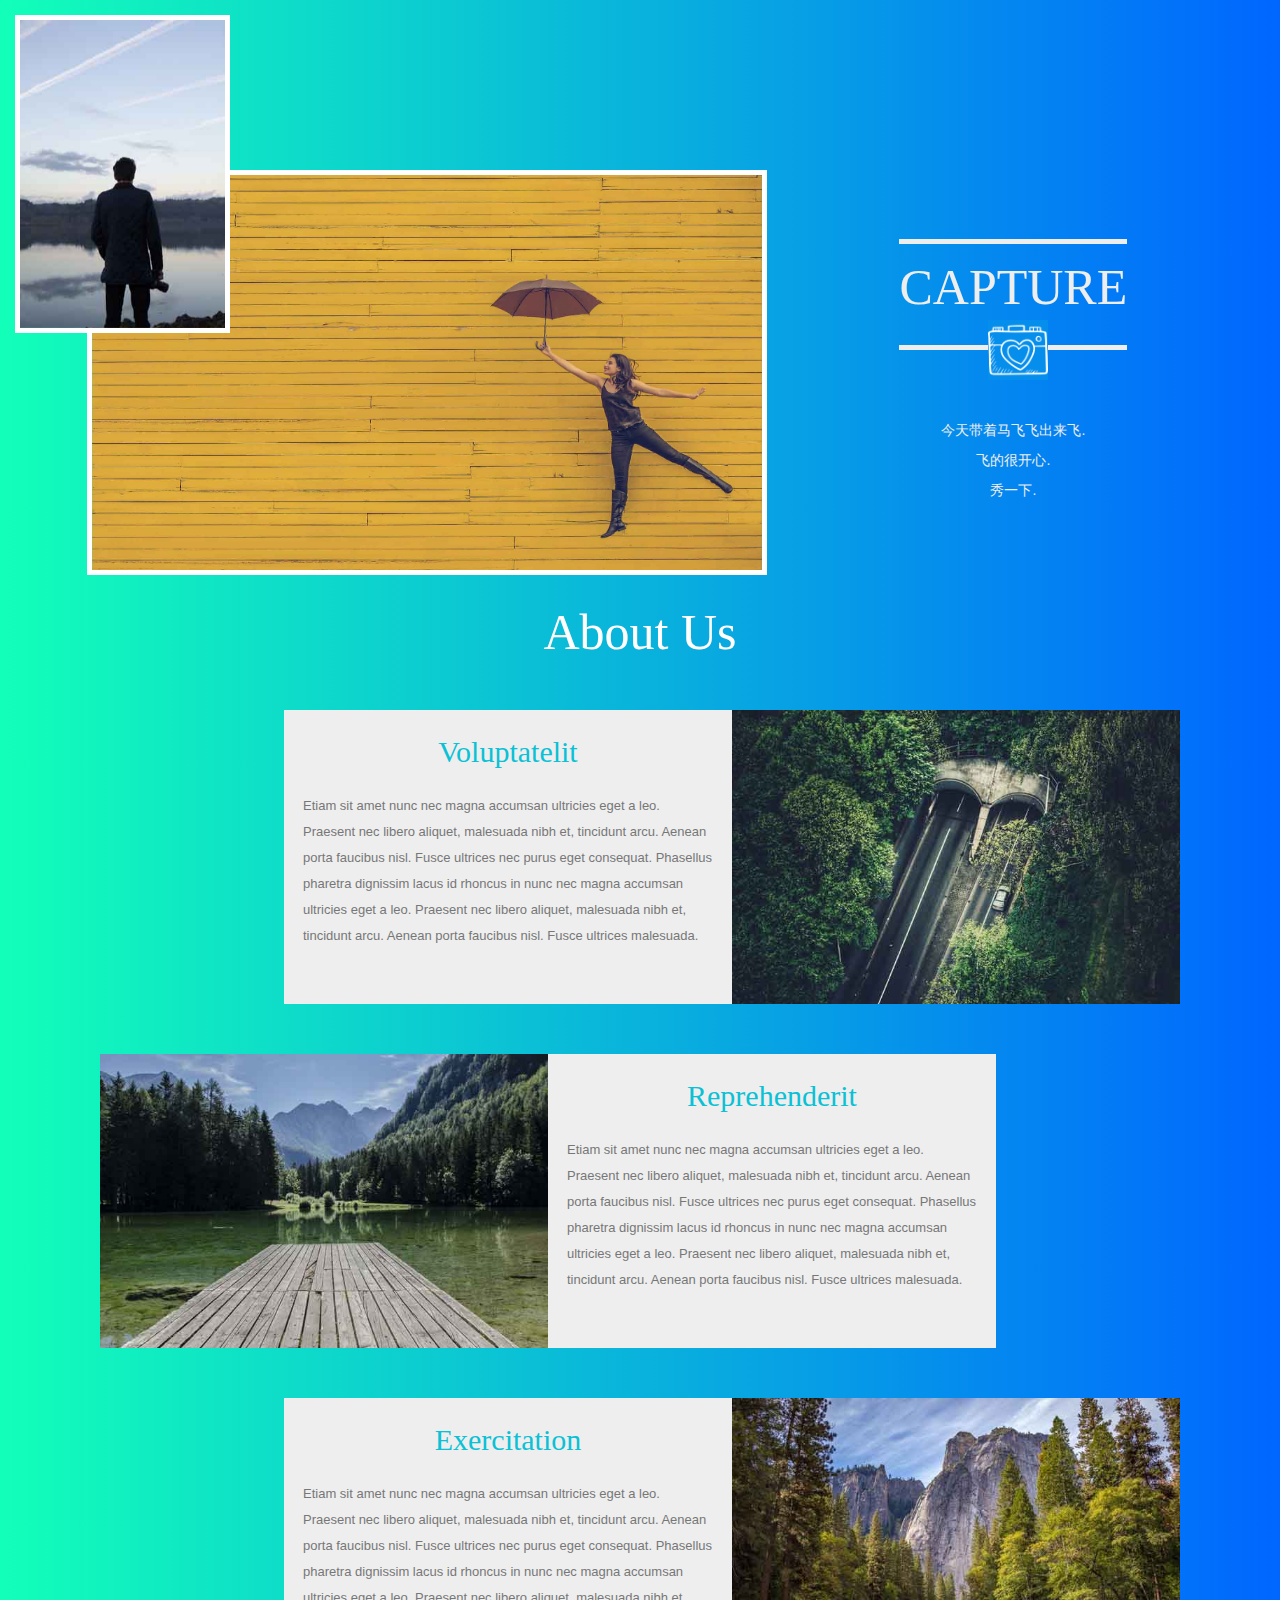
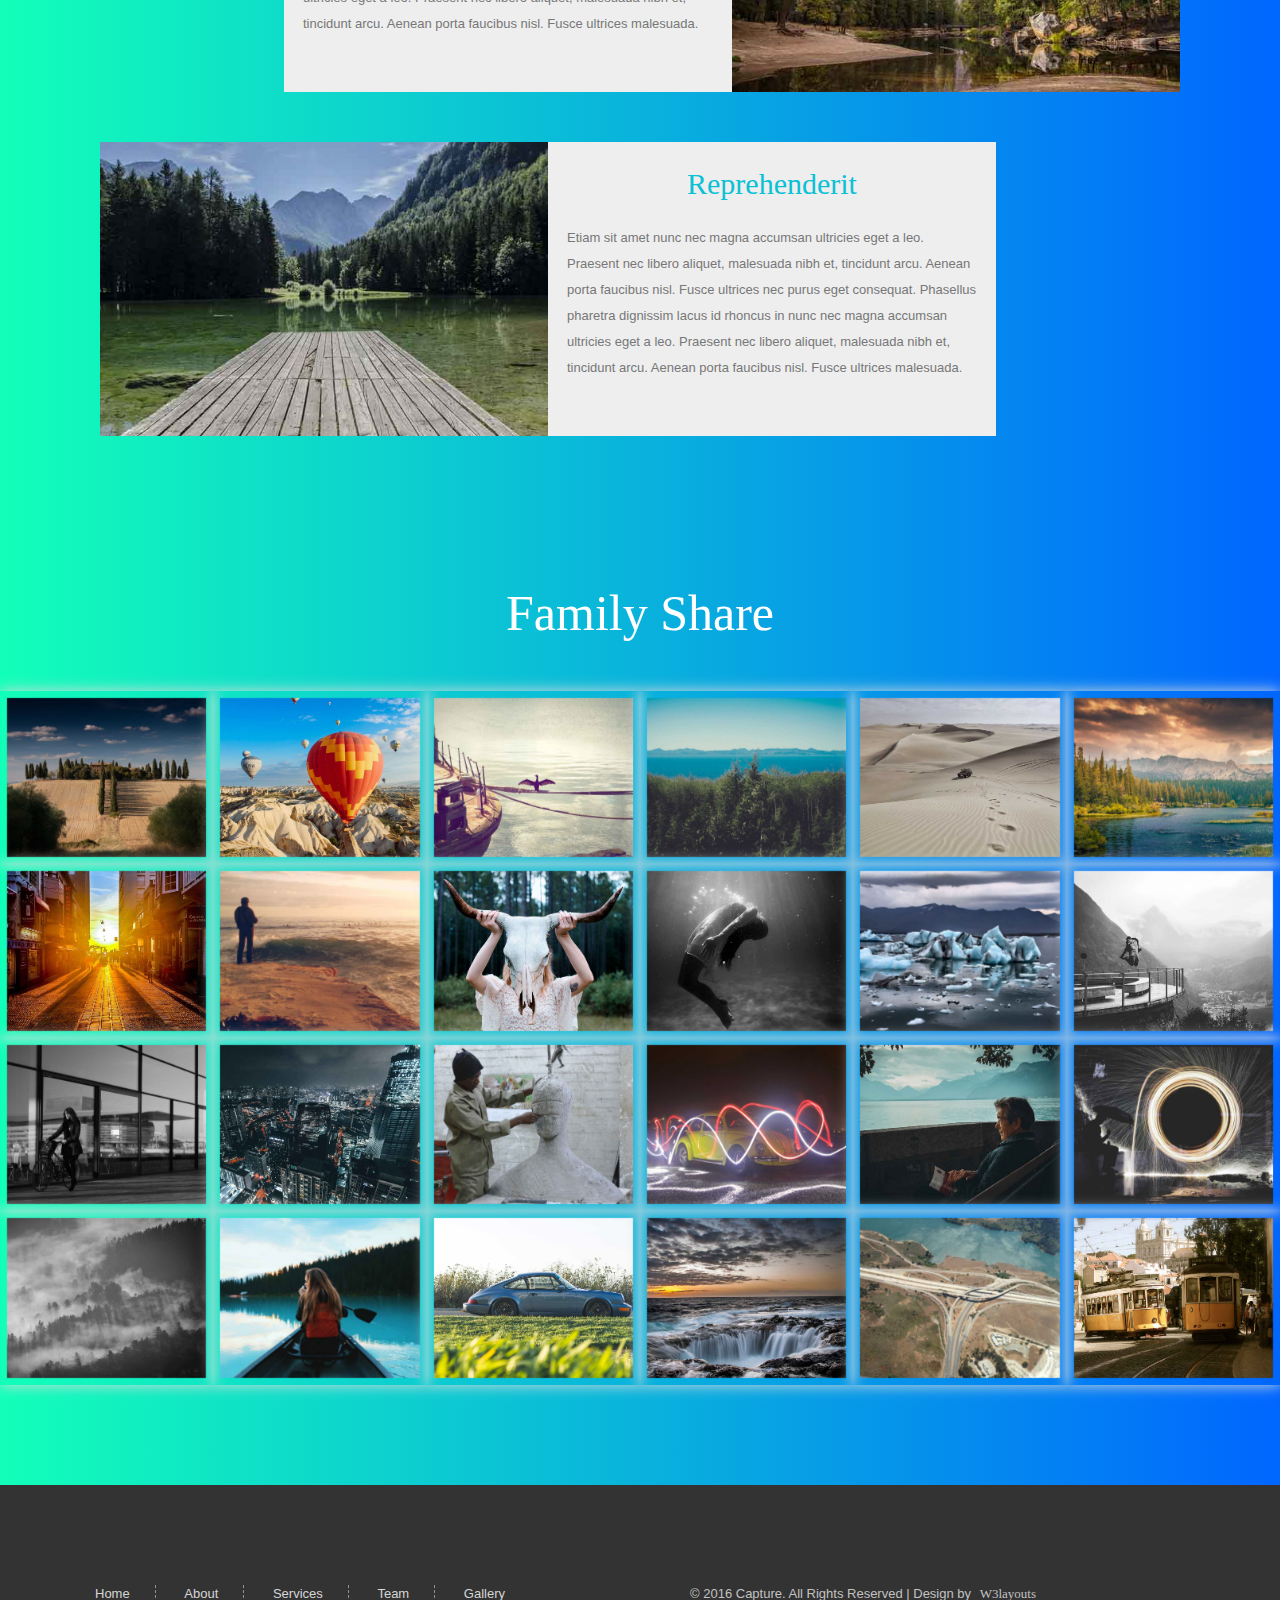
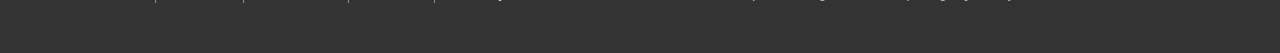
<file: Project_inisDemo/apache-webapps/inisDemo/html/index.html>
<!--
	Author: W3layouts
	Author URL: http://w3layouts.com
	License: Creative Commons Attribution 3.0 Unported
	License URL: http://creativecommons.org/licenses/by/3.0/
-->



<!DOCTYPE html>
<html>

<!-- Head -->
<head>

<title>Capture a Photo Gallery Category Flat Bootstrap Responsive Website Template | Home :: W3layouts</title>

<!-- For-Mobile-Apps -->
<meta name="viewport" content="width=device-width, initial-scale=1">
<meta http-equiv="Content-Type" content="text/html; charset=utf-8" />
<meta name="keywords" content="Capture a Responsive Web Template, Bootstrap Web Templates, Flat Web Templates, Android Compatible Web Template, Smartphone Compatible Web Template, Free Webdesigns for Nokia, Samsung, LG, Sony Ericsson, Motorola Web Design" />
<script type="application/x-javascript"> addEventListener("load", function() { setTimeout(hideURLbar, 0); }, false); function hideURLbar(){ window.scrollTo(0,1); } </script>
<!-- //For-Mobile-Apps -->

<!-- Custom-Stylesheet-Links -->
<!-- Bootstrap-Core-CSS --> 	<link rel="stylesheet"	href="css/bootstrap.min.css" 	type="text/css" media="all" />
<!-- Index-Page-CSS --> 	<link rel="stylesheet"	href="css/style.css" 		type="text/css" media="all" />
<!-- //Custom-Stylesheet-Links -->

<!-- Web-Fonts -->

<!-- //Web-Fonts -->
	<link rel="stylesheet" type="text/css" href="css/easy-responsive-tabs.css " />
<!-- Gallery-CSS --> 		<link rel="stylesheet" 	href="css/swipebox.css"				type="text/css" media="all">

</head>
<!-- //Head -->



	<!-- Body -->
	<body>

		<!-- Header -->
		<div class="header">

			<div class="col-md-5 header-right">

				<div class="navigation">
					<!-- Navbar -->
					<nav class="navbar navbar-default">
						<div class="container-fluid">

							<div class="navbar-header">
								<button type="button" class="navbar-toggle collapsed" data-toggle="collapse" data-target="#navbar" aria-expanded="false">
									<span class="sr-only">Toggle navigation</span>
									<span class="icon-bar"></span>
									<span class="icon-bar"></span>
									<span class="icon-bar"></span>
								</button>
							</div>

							

						</div>
					</nav>
					<!-- //Navbar -->
				</div>

				<div class="logo">
					<h1><a href="#">CAPTURE</a></h1>
					<img src="images/logo-style.png" alt="Capture">
				</div>

				<div class="header-info">
					<p>今天带着马飞飞出来飞.</p>
					<p>飞的很开心.</p>
					<p>秀一下.</p>
				</div>

			
				<div class="clearfix"></div>

			</div>

			<div class="col-md-7 header-left">

				<div class="header-slider">
					<div class="slider-1">
						<!-- Slider -->
						<div class="slider">
							<ul class="rslides" id="slider1">
								<li>
									<img src="images/slide-1.jpg" alt="Sportive">
								</li>
								<li>
									<img src="images/slide-2.jpg" alt="Sportive">
								</li>
								<li>
									<img src="images/slide-3.jpg" alt="Sportive">
								</li>
								<li>
									<img src="images/slide-4.jpg" alt="Sportive">
								</li>
								<li>
									<img src="images/slide-5.jpg" alt="Sportive">
								</li>
							</ul>
						</div>
						<!-- //Slider -->
					</div>
					<div class="slider-2">
						<!-- Slider -->
						<div class="slider">
							<ul class="rslides" id="slider2">
								<li>
									<img src="images/slide-6.jpg" alt="Sportive">
								</li>
								<li>
									<img src="images/slide-7.jpg" alt="Sportive">
								</li>
								<li>
									<img src="images/slide-8.jpg" alt="Sportive">
								</li>
								<li>
									<img src="images/slide-9.jpg" alt="Sportive">
								</li>
								<li>
									<img src="images/slide-10.jpg" alt="Sportive">
								</li>
							</ul>
						</div>
						<!-- //Slider -->
					</div>
				</div>

			</div>
			<div class="clearfix"></div>

		</div>
		<!-- //Header -->



		<!-- About -->
		<div class="about" id="about">
			<h2>About Us</h2>

			<div class="about-grid1 w3layouts">
				<div class="col-md-6 col-sm-6 about-grid about-info">
					<h3>Voluptatelit</h3>
					<p>Etiam sit amet nunc nec magna accumsan ultricies eget a leo. Praesent nec libero aliquet, malesuada nibh et, tincidunt arcu. Aenean porta faucibus nisl. Fusce ultrices nec purus eget consequat. Phasellus pharetra dignissim lacus id rhoncus in nunc nec magna accumsan ultricies eget a leo. Praesent nec libero aliquet, malesuada nibh et, tincidunt arcu. Aenean porta faucibus nisl. Fusce ultrices malesuada.</p>
				</div>
				<div class="col-md-6 col-sm-6 about-grid about-image">
					<img src="images/about-1.jpg" alt="Capture">
				</div>
				<div class="clearfix"></div>
			</div>
 
			<div class="about-grid2 w3l-agile">
				<div class="col-md-6 col-sm-6 about-grid about-image">
					<img src="images/about-2.jpg" alt="Capture">
				</div>
				<div class="col-md-6 col-sm-6 about-grid about-info">
					<h3>Reprehenderit</h3>
					<p>Etiam sit amet nunc nec magna accumsan ultricies eget a leo. Praesent nec libero aliquet, malesuada nibh et, tincidunt arcu. Aenean porta faucibus nisl. Fusce ultrices nec purus eget consequat. Phasellus pharetra dignissim lacus id rhoncus in nunc nec magna accumsan ultricies eget a leo. Praesent nec libero aliquet, malesuada nibh et, tincidunt arcu. Aenean porta faucibus nisl. Fusce ultrices malesuada.</p>
				</div>
				<div class="clearfix"></div>
			</div>

			<div class="about-grid3 w3l-agile-info">
				<div class="col-md-6 col-sm-6 about-grid about-info">
					<h3>Exercitation</h3>
					<p>Etiam sit amet nunc nec magna accumsan ultricies eget a leo. Praesent nec libero aliquet, malesuada nibh et, tincidunt arcu. Aenean porta faucibus nisl. Fusce ultrices nec purus eget consequat. Phasellus pharetra dignissim lacus id rhoncus in nunc nec magna accumsan ultricies eget a leo. Praesent nec libero aliquet, malesuada nibh et, tincidunt arcu. Aenean porta faucibus nisl. Fusce ultrices malesuada.</p>
				</div>
				<div class="col-md-6 col-sm-6 about-grid about-image">
					<img src="images/about-3.jpg" alt="Capture">
				</div>
				<div class="clearfix"></div>
			</div>

				<div class="about-grid2 w3l-agile">
				<div class="col-md-6 col-sm-6 about-grid about-image">
					<img src="images/about-2.jpg" alt="Capture">
				</div>
				<div class="col-md-6 col-sm-6 about-grid about-info">
					<h3>Reprehenderit</h3>
					<p>Etiam sit amet nunc nec magna accumsan ultricies eget a leo. Praesent nec libero aliquet, malesuada nibh et, tincidunt arcu. Aenean porta faucibus nisl. Fusce ultrices nec purus eget consequat. Phasellus pharetra dignissim lacus id rhoncus in nunc nec magna accumsan ultricies eget a leo. Praesent nec libero aliquet, malesuada nibh et, tincidunt arcu. Aenean porta faucibus nisl. Fusce ultrices malesuada.</p>
				</div>
				<div class="clearfix"></div>
			</div>
			
		</div>
		<!-- //About -->



		



		
		
		<!-- Gallery -->
		<div class="gallery agileits w3layouts" id="gallery">
				<h3>Family Share</h3>
				<div class="col-md-2 col-sm-2 agileits w3layouts gal-left">
					<div class="content-grid-effect agileits w3layouts slow-zoom vertical text-center">
						<a href="images/gallery-1.jpg" class="b-link-stripe agileits w3layouts b-animate-go swipebox">
							<div class="img-box agileits w3layouts">
								<img src="images/gallery-1.jpg" alt="image" class="img-responsive agileits w3layouts zoom-img">
							</div>
							<div class="info-box agileits w3layouts">
								<div class="info-content agileits w3layouts">
									<span class="separator agileits w3layouts"></span>
								</div>
							</div>
						</a>
					</div>
				</div>
				<div class="col-md-2 col-sm-2 agileits w3layouts gal-left">
					<div class="content-grid-effect agileits w3layouts slow-zoom vertical text-center">
						<a href="images/gallery-2.jpg" class="b-link-stripe agileits w3layouts b-animate-go swipebox">
							<div class="img-box agileits w3layouts">
								<img src="images/gallery-2.jpg" alt="image" class="img-responsive agileits w3layouts zoom-img">
							</div>
							<div class="info-box agileits w3layouts">
								<div class="info-content agileits w3layouts">
									<span class="separator agileits w3layouts"></span>
								</div>
							</div>
						</a>
					</div>
				</div>
				<div class="col-md-2 col-sm-2 agileits w3layouts gal-left">
					<div class="content-grid-effect slow-zoom vertical agileits w3layouts text-center">
						<a href="images/gallery-3.jpg" class="b-link-stripe agileits w3layouts b-animate-go swipebox">
							<div class="img-box agileits w3layouts">
								<img src="images/gallery-3.jpg" alt="image" class="img-responsive agileits w3layouts zoom-img">
							</div>
							<div class="info-box agileits w3layouts">
								<div class="info-content agileits w3layouts">
									<span class="separator agileits w3layouts"></span>
								</div>
							</div>
						</a>
					</div>
				</div>
				<div class="col-md-2 col-sm-2 agileits w3layouts gal-left">
					<div class="content-grid-effect slow-zoom vertical agileits w3layouts text-center">
						<a href="images/gallery-4.jpg" class="b-link-stripe agileits w3layouts b-animate-go swipebox">
							<div class="img-box agileits w3layouts">
								<img src="images/gallery-4.jpg" alt="image" class="img-responsive agileits w3layouts zoom-img">
							</div>
							<div class="info-box agileits w3layouts">
								<div class="info-content agileits w3layouts">
									<span class="separator agileits w3layouts"></span>
								</div>
							</div>
						</a>
					</div>
				</div>
				<div class="col-md-2 col-sm-2 agileits w3layouts gal-left">
					<div class="content-grid-effect slow-zoom vertical agileits w3layouts text-center">
						<a href="images/gallery-5.jpg" class="b-link-stripe agileits w3layouts b-animate-go swipebox">
							<div class="img-box agileits w3layouts">
								<img src="images/gallery-5.jpg" alt="image" class="img-responsive agileits w3layouts zoom-img">
							</div>
							<div class="info-box agileits w3layouts">
								<div class="info-content agileits w3layouts">
									<span class="separator agileits w3layouts"></span>
								</div>
							</div>
						</a>
					</div>
				</div>
				<div class="col-md-2 col-sm-2 agileits w3layouts gal-left">
					<div class="content-grid-effect slow-zoom vertical agileits w3layouts text-center">
						<a href="images/gallery-6.jpg" class="b-link-stripe agileits w3layouts b-animate-go swipebox">
							<div class="img-box agileits w3layouts">
								<img src="images/gallery-6.jpg" alt="image" class="img-responsive agileits w3layouts zoom-img">
							</div>
							<div class="info-box agileits w3layouts">
								<div class="info-content agileits w3layouts">
									<span class="separator agileits w3layouts"></span>
								</div>
							</div>
						</a>
					</div>
				</div>
				<div class="col-md-2 col-sm-2 agileits w3layouts gal-left">
					<div class="content-grid-effect slow-zoom agileits w3layouts vertical text-center">
						<a href="images/gallery-7.jpg" class="b-link-stripe b-animate-go agileits w3layouts swipebox">
							<div class="img-box agileits w3layouts">
								<img src="images/gallery-7.jpg" alt="image" class="img-responsive agileits w3layouts zoom-img">
							</div>
							<div class="info-box agileits w3layouts">
								<div class="info-content agileits w3layouts">
									<span class="separator agileits w3layouts"></span>
								</div>
							</div>
						</a>
					</div>
				</div>
				<div class="col-md-2 col-sm-2 agileits w3layouts gal-left">
					<div class="content-grid-effect slow-zoom agileits w3layouts vertical text-center">
						<a href="images/gallery-8.jpg" class="b-link-stripe agileits w3layouts b-animate-go swipebox">
							<div class="img-box agileits w3layouts">
								<img src="images/gallery-8.jpg" alt="image" class="img-responsive agileits w3layouts zoom-img">
							</div>
							<div class="info-box agileits w3layouts">
								<div class="info-content agileits w3layouts">
									<span class="separator agileits w3layouts"></span>
								</div>
							</div>
						</a>
					</div>
				</div>
				<div class="col-md-2 col-sm-2 agileits w3layouts gal-left">
					<div class="content-grid-effect slow-zoom vertical agileits w3layouts text-center">
						<a href="images/gallery-9.jpg" class="b-link-stripe agileits w3layouts b-animate-go swipebox">
							<div class="img-box agileits w3layouts">
								<img src="images/gallery-9.jpg" alt="image" class="img-responsive agileits w3layouts zoom-img">
							</div>
							<div class="info-box agileits w3layouts">
								<div class="info-content agileits w3layouts">
									<span class="separator agileits w3layouts"></span>
								</div>
							</div>
						</a>
					</div>
				</div>
				<div class="col-md-2 col-sm-2 gal-left agileits w3layouts">
					<div class="content-grid-effect slow-zoom vertical agileits w3layouts text-center">
						<a href="images/gallery-10.jpg" class="b-link-stripe b-animate-go swipebox agileits w3layouts">
							<div class="img-box agileits w3layouts">
								<img src="images/gallery-10.jpg" alt="image" class="img-responsive agileits w3layouts zoom-img">
							</div>
							<div class="info-box agileits w3layouts">
								<div class="info-content agileits w3layouts">
									<span class="separator agileits w3layouts"></span>
								</div>
							</div>
						</a>
					</div>
				</div>
				<div class="col-md-2 col-sm-2 agileits w3layouts gal-left">
					<div class="content-grid-effect slow-zoom agileits w3layouts vertical text-center">
						<a href="images/gallery-11.jpg" class="b-link-stripe agileits w3layouts b-animate-go swipebox">
							<div class="img-box agileits w3layouts">
								<img src="images/gallery-11.jpg" alt="image" class="img-responsive agileits w3layouts zoom-img">
							</div>
							<div class="info-box agileits w3layouts">
								<div class="info-content agileits w3layouts">
									<span class="separator agileits w3layouts"></span>
								</div>
							</div>
						</a>
					</div>
				</div>
				<div class="col-md-2 col-sm-2 agileits w3layouts gal-left">
					<div class="content-grid-effect slow-zoom vertical text-center agileits w3layouts">
						<a href="images/gallery-12.jpg" class="b-link-stripe b-animate-go agileits w3layouts swipebox">
							<div class="img-box agileits w3layouts">
								<img src="images/gallery-12.jpg" alt="image" class="img-responsive agileits w3layouts zoom-img">
							</div>
							<div class="info-box agileits w3layouts">
								<div class="info-content agileits w3layouts">
									<span class="separator agileits w3layouts"></span>
								</div>
							</div>
						</a>
					</div>
				</div>
				<div class="col-md-2 col-sm-2 gal-left">
					<div class="content-grid-effect slow-zoom agileits w3layouts vertical text-center">
						<a href="images/gallery-13.jpg" class="b-link-stripe agileits w3layouts b-animate-go swipebox">
							<div class="img-box agileits w3layouts">
								<img src="images/gallery-13.jpg" alt="image" class="img-responsive agileits w3layouts zoom-img">
							</div>
							<div class="info-box agileits w3layouts">
								<div class="info-content agileits w3layouts">
									<span class="separator agileits w3layouts"></span>
								</div>
							</div>
						</a>
					</div>
				</div>
				<div class="col-md-2 col-sm-2 agileits w3layouts gal-left">
					<div class="content-grid-effect slow-zoom agileits w3layouts vertical text-center">
						<a href="images/gallery-14.jpg" class="b-link-stripe agileits w3layouts b-animate-go swipebox">
							<div class="img-box agileits w3layouts">
								<img src="images/gallery-14.jpg" alt="image" class="img-responsive agileits w3layouts zoom-img">
							</div>
							<div class="info-box agileits w3layouts">
								<div class="info-content agileits w3layouts">
									<span class="separator agileits w3layouts"></span>
								</div>
							</div>
						</a>
					</div>
				</div>
				<div class="col-md-2 col-sm-2 agileits w3layouts gal-left">
					<div class="content-grid-effect slow-zoom agileits w3layouts vertical text-center">
						<a href="images/gallery-15.jpg" class="b-link-stripe agileits w3layouts b-animate-go swipebox">
							<div class="img-box agileits w3layouts">
								<img src="images/gallery-15.jpg" alt="image" class="img-responsive agileits w3layouts zoom-img">
							</div>
							<div class="info-box agileits w3layouts">
								<div class="info-content agileits w3layouts">
									<span class="separator agileits w3layouts"></span>
								</div>
							</div>
						</a>
					</div>
				</div>
				<div class="col-md-2 col-sm-2 agileits w3layouts gal-left">
					<div class="content-grid-effect slow-zoom agileits w3layouts vertical text-center">
						<a href="images/gallery-16.jpg" class="b-link-stripe agileits w3layouts b-animate-go swipebox">
							<div class="img-box agileits w3layouts">
								<img src="images/gallery-16.jpg" alt="image" class="img-responsive agileits w3layouts zoom-img">
							</div>
							<div class="info-box agileits w3layouts">
								<div class="info-content agileits w3layouts">
									<span class="separator agileits w3layouts"></span>
								</div>
							</div>
						</a>
					</div>
				</div>
				<div class="col-md-2 col-sm-2 agileits w3layouts gal-left">
					<div class="content-grid-effect slow-zoom vertical agileits w3layouts text-center">
						<a href="images/gallery-17.jpg" class="b-link-stripe agileits w3layouts b-animate-go swipebox">
							<div class="img-box agileits w3layouts">
								<img src="images/gallery-17.jpg" alt="image" class="img-responsive agileits w3layouts zoom-img">
							</div>
							<div class="info-box agileits w3layouts">
								<div class="info-content agileits w3layouts">
									<span class="separator agileits w3layouts"></span>
								</div>
							</div>
						</a>
					</div>
				</div>
				<div class="col-md-2 col-sm-2 agileits w3layouts gal-left">
					<div class="content-grid-effect slow-zoom vertical agileits w3layouts text-center">
						<a href="images/gallery-18.jpg" class="b-link-stripe agileits w3layouts b-animate-go swipebox">
							<div class="img-box agileits w3layouts">
								<img src="images/gallery-18.jpg" alt="image" class="img-responsive agileits w3layouts zoom-img">
							</div>
							<div class="info-box agileits w3layouts">
								<div class="info-content agileits w3layouts">
									<span class="separator agileits w3layouts"></span>
								</div>
							</div>
						</a>
					</div>
				</div>
				<div class="col-md-2 col-sm-2 agileits w3layouts gal-left">
					<div class="content-grid-effect slow-zoom vertical agileits w3layouts text-center">
						<a href="images/gallery-19.jpg" class="b-link-stripe agileits w3layouts b-animate-go swipebox">
							<div class="img-box agileits w3layouts">
								<img src="images/gallery-19.jpg" alt="image" class="img-responsive agileits w3layouts zoom-img">
							</div>
							<div class="info-box agileits w3layouts">
								<div class="info-content agileits w3layouts">
									<span class="separator agileits w3layouts"></span>
								</div>
							</div>
						</a>
					</div>
				</div>
				<div class="col-md-2 col-sm-2 agileits w3layouts gal-left">
					<div class="content-grid-effect slow-zoom agileits w3layouts vertical text-center">
						<a href="images/gallery-20.jpg" class="b-link-stripe agileits w3layouts b-animate-go swipebox">
							<div class="img-box agileits w3layouts">
								<img src="images/gallery-20.jpg" alt="image" class="img-responsive agileits w3layouts zoom-img">
							</div>
							<div class="info-box agileits w3layouts">
								<div class="info-content agileits w3layouts">
									<span class="separator agileits w3layouts"></span>
								</div>
							</div>
						</a>
					</div>
				</div>
				<div class="col-md-2 col-sm-2 agileits w3layouts gal-left">
					<div class="content-grid-effect slow-zoom vertical agileits w3layouts text-center">
						<a href="images/gallery-21.jpg" class="b-link-stripe agileits w3layouts b-animate-go swipebox">
							<div class="img-box agileits w3layouts">
								<img src="images/gallery-21.jpg" alt="image" class="img-responsive agileits w3layouts zoom-img">
							</div>
							<div class="info-box agileits w3layouts">
								<div class="info-content agileits w3layouts">
									<span class="separator agileits w3layouts"></span>
								</div>
							</div>
						</a>
					</div>
				</div>
				<div class="col-md-2 col-sm-2 agileits w3layouts gal-left">
					<div class="content-grid-effect slow-zoom agileits w3layouts vertical text-center">
						<a href="images/gallery-22.jpg" class="b-link-stripe agileits w3layouts b-animate-go swipebox">
							<div class="img-box agileits w3layouts">
								<img src="images/gallery-22.jpg" alt="image" class="img-responsive agileits w3layouts zoom-img">
							</div>
							<div class="info-box agileits w3layouts">
								<div class="info-content agileits w3layouts">
									<span class="separator agileits w3layouts"></span>
								</div>
							</div>
						</a>
					</div>
				</div>
				<div class="col-md-2 col-sm-2 agileits w3layouts gal-left">
					<div class="content-grid-effect slow-zoom vertical agileits w3layouts text-center">
						<a href="images/gallery-23.jpg" class="b-link-stripe agileits w3layouts b-animate-go swipebox">
							<div class="img-box agileits w3layouts">
								<img src="images/gallery-23.jpg" alt="image" class="img-responsive agileits w3layouts zoom-img">
							</div>
							<div class="info-box agileits w3layouts">
								<div class="info-content agileits w3layouts">
									<span class="separator agileits w3layouts"></span>
								</div>
							</div>
						</a>
					</div>
				</div>
				<div class="col-md-2 col-sm-2 agileits w3layouts gal-left">
					<div class="content-grid-effect slow-zoom vertical agileits w3layouts text-center">
						<a href="images/gallery-24.jpg" class="b-link-stripe agileits w3layouts b-animate-go swipebox">
							<div class="img-box agileits w3layouts">
								<img src="images/gallery-24.jpg" alt="image" class="img-responsive agileits w3layouts zoom-img">
							</div>
							<div class="info-box agileits w3layouts">
								<div class="info-content agileits w3layouts">
									<span class="separator agileits w3layouts"></span>
								</div>
							</div>
						</a>
					</div>
				</div>
				<div class="clearfix"></div>
				
		</div>
		<!-- //Gallery -->




		



		



		<!-- Footer -->
		<div class="footer agileits-w3layouts">
			<div class="container">

				<div class="footer-top w3layouts">
					
					<div class="footer-bottom w3l-agile">
						<div class="footer-nav w3l">
							<ul>
								<li><a class="scroll" href="#">Home</a></li>
								<li><a class="scroll" href="#about">About</a></li>
								<li><a class="scroll" href="#services">Services</a></li>
								<li><a class="scroll" href="#team">Team</a></li>
								<li><a class="scroll" href="#gallery">Gallery</a></li>
							</ul>
						</div>
						<div class="copyright wthree">
							<p>&copy; 2016 Capture. All Rights Reserved | Design by <a href="http://w3layouts.com/" target="_blank"> W3layouts </a></p>
						</div>
						<div class="clearfix"></div>
					</div>
				</div>

			</div>
		</div>
		<!-- //Footer -->



	<!-- Custom-JavaScript-File-Links -->

		<!-- Supportive-JavaScript --> <script type="text/javascript" src="js/jquery.min.js"></script>
		<!-- Necessary-JS-File-For-Bootstrap --> <script type="text/javascript" src="js/bootstrap.min.js"></script>

		<!-- Banner-Slider-JavaScript -->
		<script src="js/responsiveslides.min.js"></script>
		<script>
			$(function () {
				$("#slider1, #slider2, #slider3, #slider4").responsiveSlides({
					auto: true,
					nav: true,
					speed: 800,
					namespace: "callbacks",
					pager: true,
				});
			});
		</script>
		<!-- //Banner-Slider-JavaScript -->

		<!-- Slide-To-Top JavaScript (No-Need-To-Change) -->
		<script type="text/javascript">
			$(document).ready(function() {
				var defaults = {
					containerID: 'toTop', // fading element id
					containerHoverID: 'toTopHover', // fading element hover id
					scrollSpeed: 100,
					easingType: 'linear'
				};
				$().UItoTop({ easingType: 'easeOutQuart' });
			});
		</script>
		<a href="#" id="toTop" style="display: block;"> <span id="toTopHover" style="opacity: 0;"> </span></a>
		<!-- //Slide-To-Top JavaScript -->

		<!-- Smooth-Scrolling-JavaScript -->
		<script type="text/javascript" src="js/move-top.js"></script>
		<script type="text/javascript" src="js/easing.js"></script>
		<script type="text/javascript">
				jQuery(document).ready(function($) {
					$(".scroll, .navbar li a, .footer li a").click(function(event){
						$('html,body').animate({scrollTop:$(this.hash).offset().top},1000);
					});
				});
		</script>
		<!-- //Smooth-Scrolling-JavaScript -->

	<!-- //Custom-JavaScript-File-Links -->

    <script src="js/easyResponsiveTabs.js"></script>
	
	<script type="text/javascript">
    $(document).ready(function() {

        //Vertical Tab
        $('#parentVerticalTab').easyResponsiveTabs({
            type: 'vertical', //Types: default, vertical, accordion
            width: 'auto', //auto or any width like 600px
            fit: true, // 100% fit in a container
            closed: 'accordion', // Start closed if in accordion view
            tabidentify: 'hor_1', // The tab groups identifier
            activate: function(event) { // Callback function if tab is switched
                var $tab = $(this);
                var $info = $('#nested-tabInfo2');
                var $name = $('span', $info);
                $name.text($tab.text());
                $info.show();
            }
        });
    });
</script>
	</body>
	<!-- //Body --> 
<!-- Gallery-JavaScript -->
		<script src="js/jquery.swipebox.min.js"></script> 
			<script type="text/javascript">
				jQuery(function($) {
					$(".swipebox").swipebox();
				});
		</script>
		<!-- //Gallery-JavaScript -->
</html>
</file>
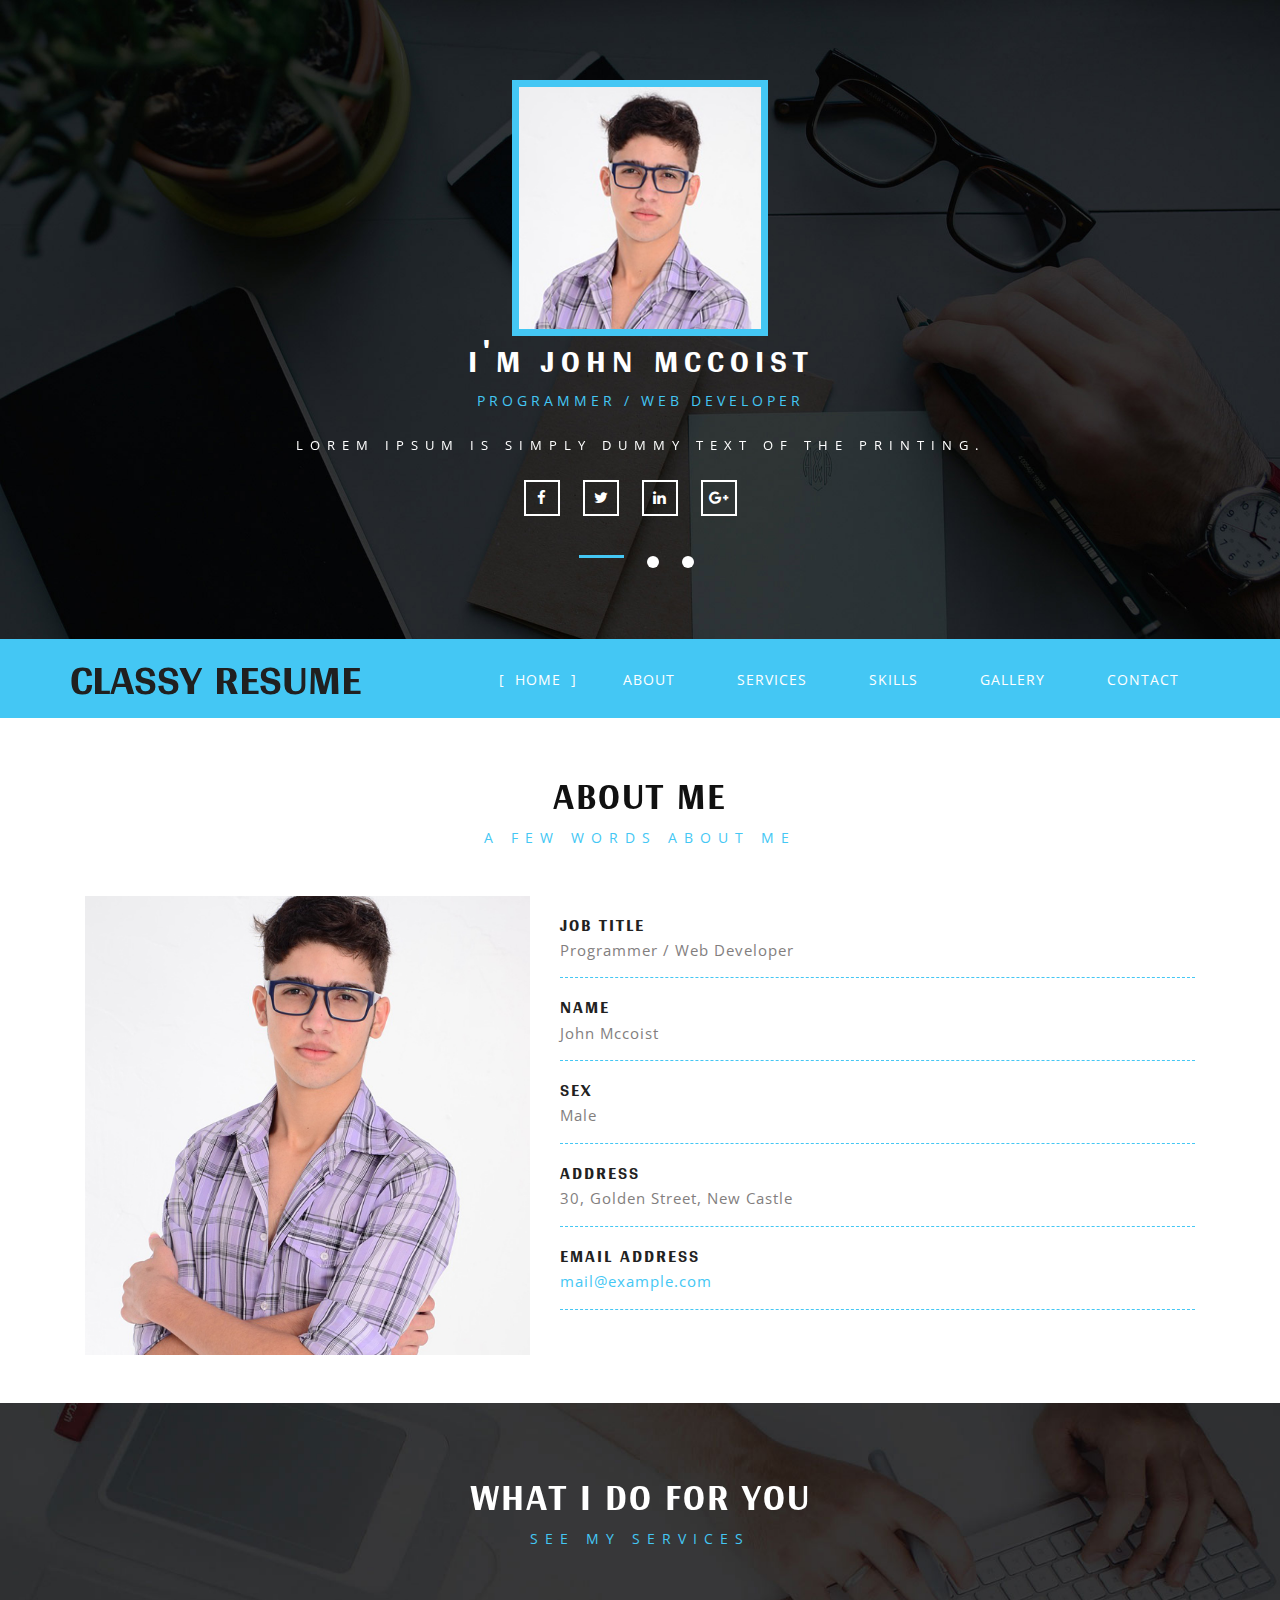
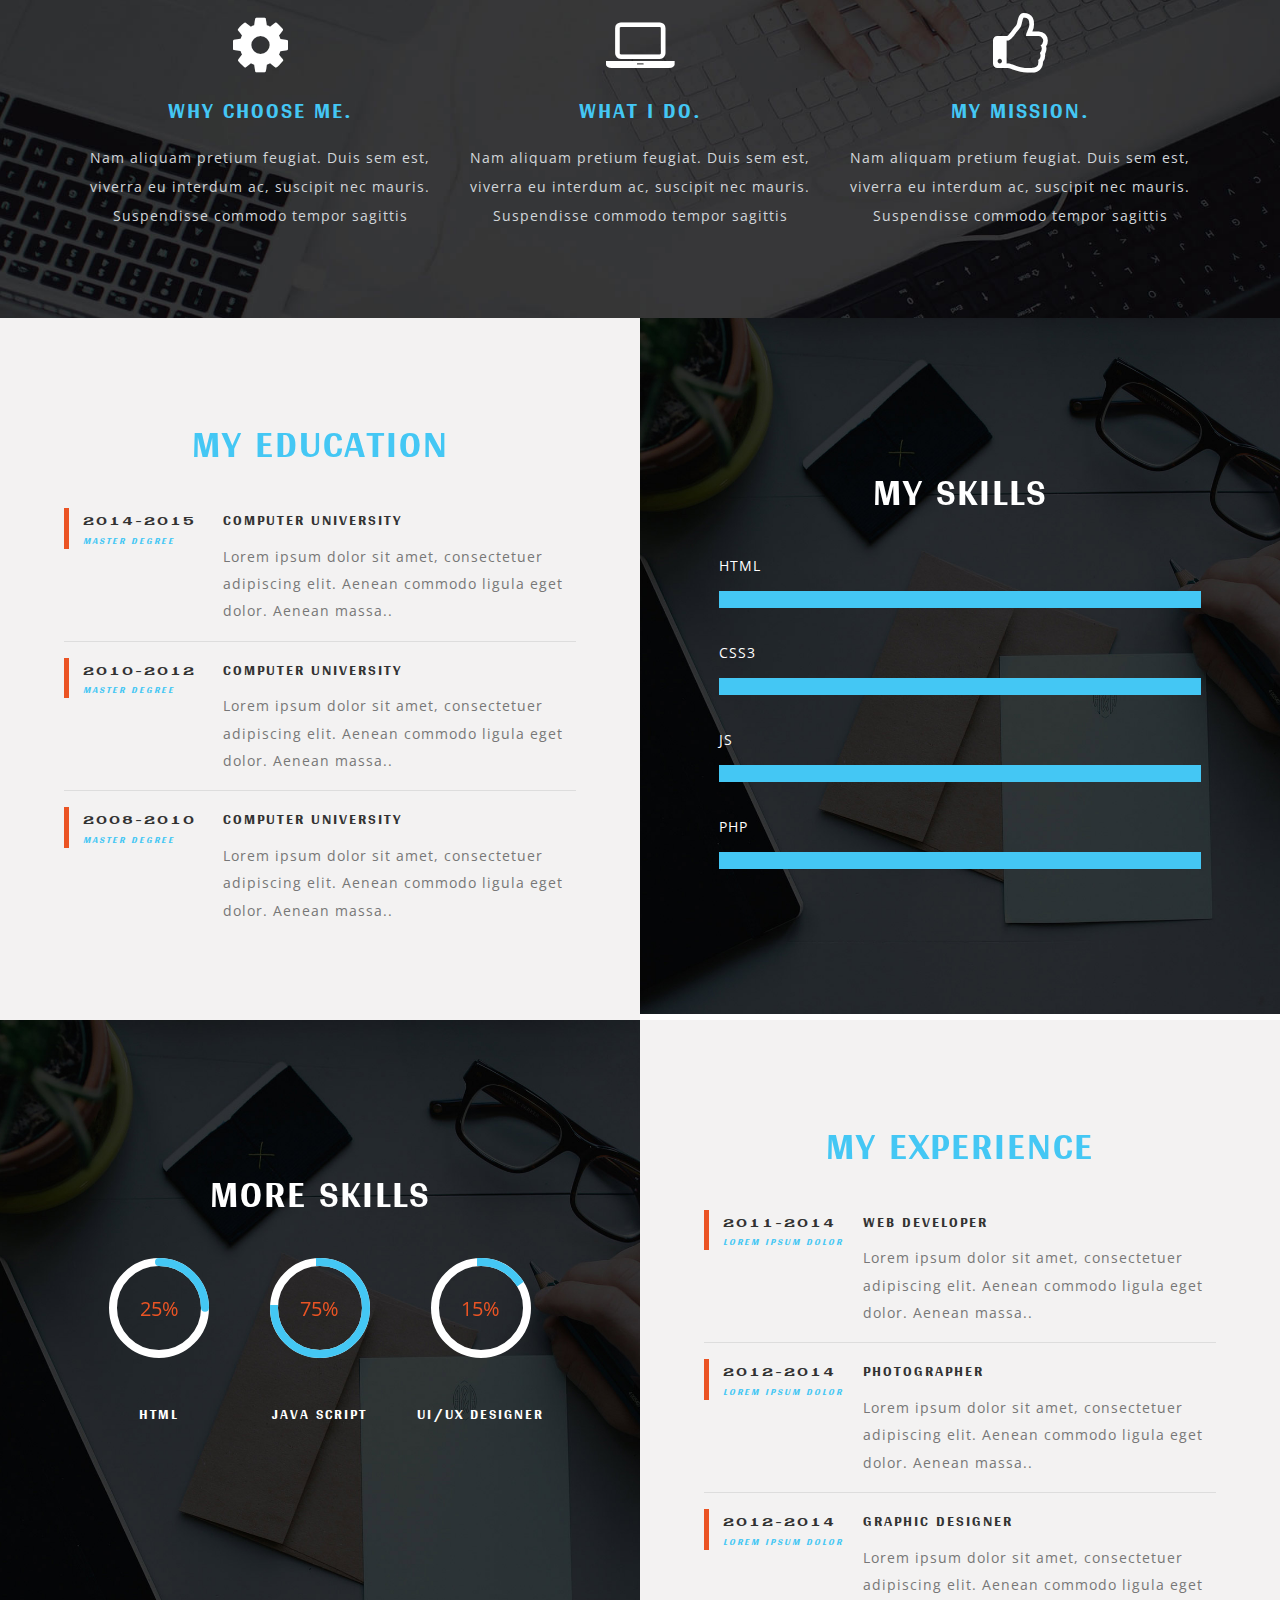
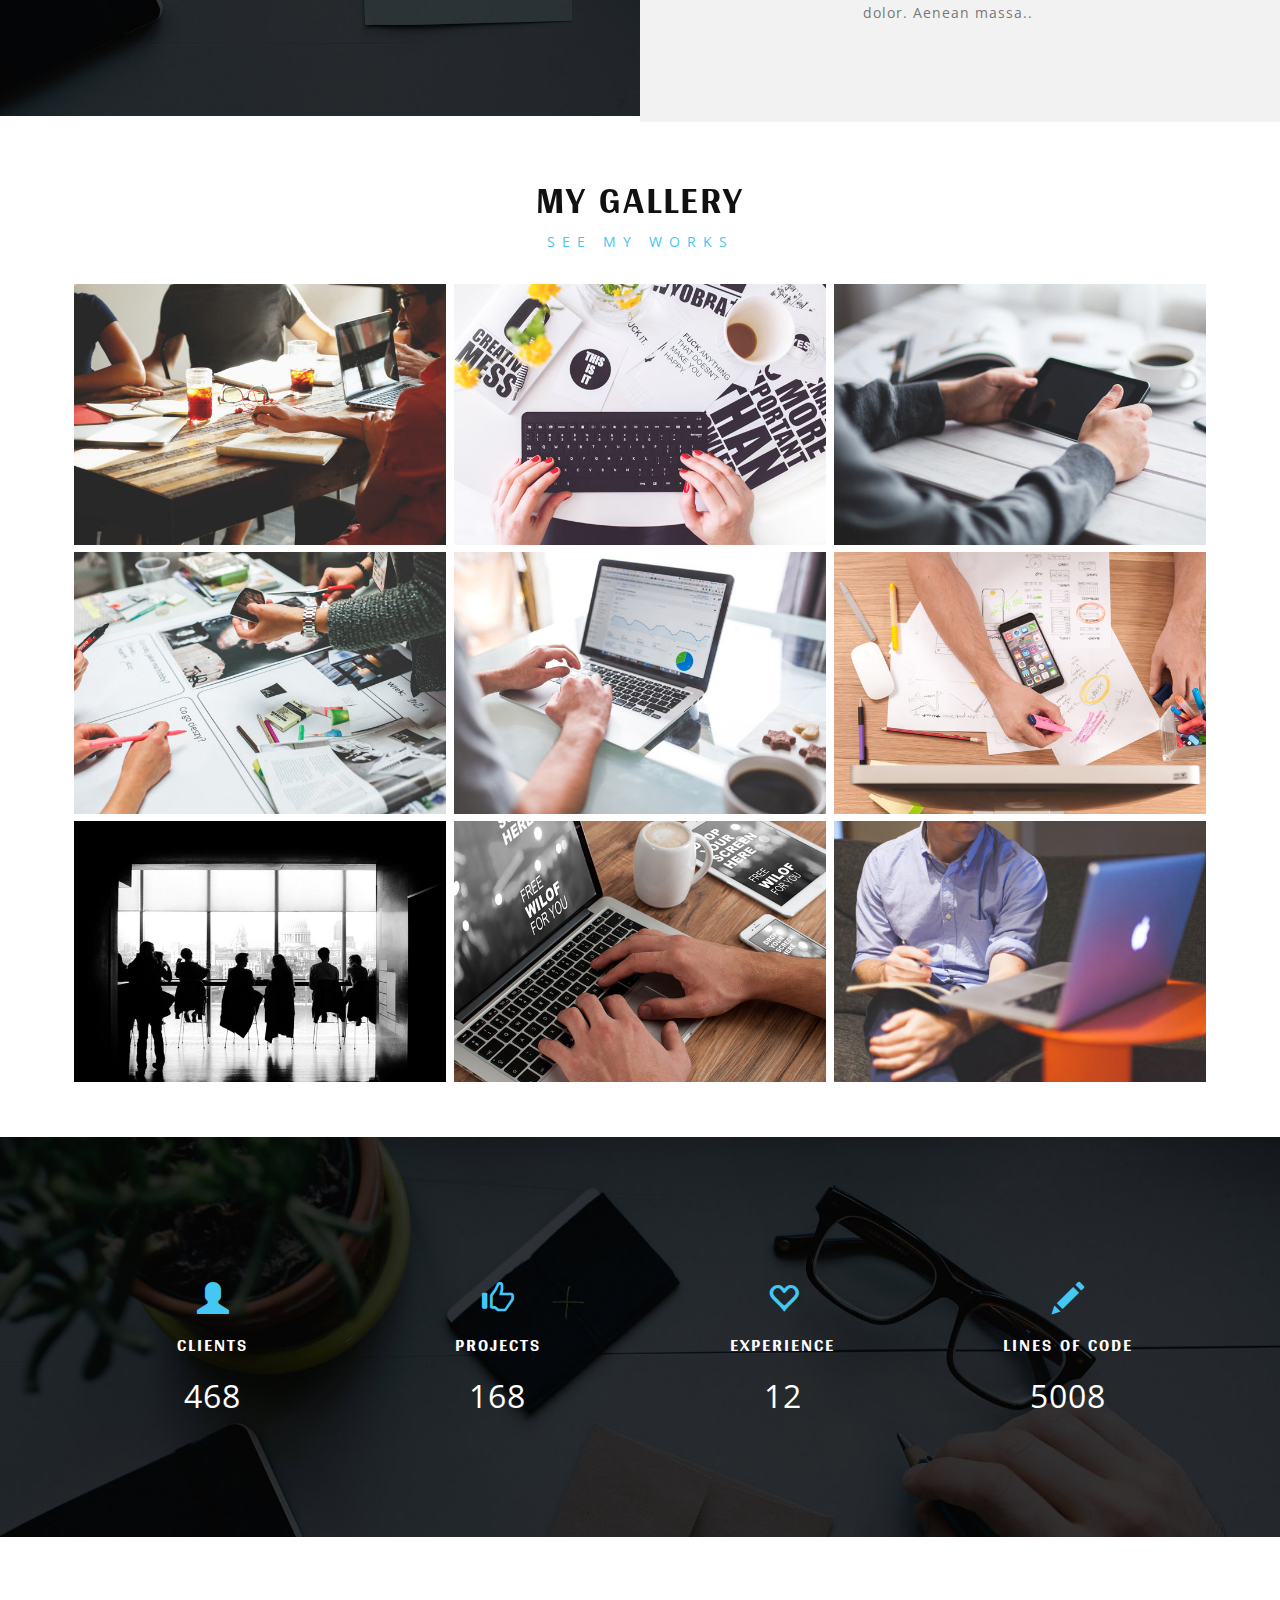
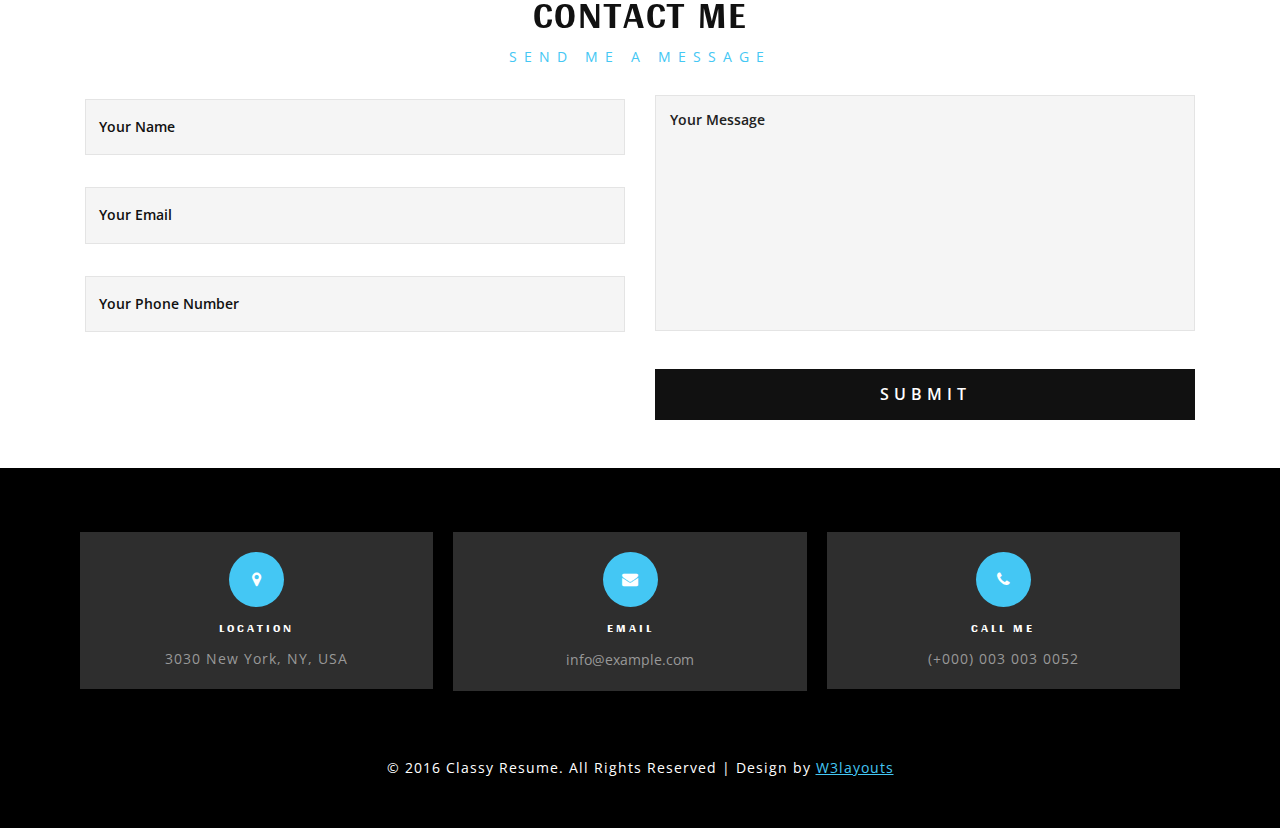
<file: Project_inisDemo/apache-webapps/inisDemo/introduction/index.html>
<!--
author: W3layouts
author URL: http://w3layouts.com
License: Creative Commons Attribution 3.0 Unported
License URL: http://creativecommons.org/licenses/by/3.0/
-->
<!DOCTYPE html>
<html lang="en">
<head>
<title>Classy Resume a Personal Category Bootstrap Responsive Website Template | Home :: w3layouts</title>
<!-- for-mobile-apps -->
<meta name="viewport" content="width=device-width, initial-scale=1">
<meta http-equiv="Content-Type" content="text/html; charset=utf-8" />
<meta name="keywords" content="Classy Resume Responsive web template, Bootstrap Web Templates, Flat Web Templates, Android Compatible web template, 
Smartphone Compatible web template, free web designs for Nokia, Samsung, LG, SonyEricsson, Motorola web design" />
<script type="application/x-javascript"> addEventListener("load", function() { setTimeout(hideURLbar, 0); }, false);
		function hideURLbar(){ window.scrollTo(0,1); } </script>
<!-- //for-mobile-apps -->
<link href="css/bootstrap.css" rel="stylesheet" type="text/css" media="all" />
<link href="css/style.css" rel="stylesheet" type="text/css" media="all" />
<!-- gallery -->
<link type="text/css" rel="stylesheet" href="css/cm-overlay.css" />

<!-- //gallery -->
<!-- font-awesome icons -->
<link href="css/font-awesome.css" rel="stylesheet"> 

<!-- //font-awesome icons -->
<link href="//fonts.googleapis.com/css?family=Gidugu" rel="stylesheet">
<link href='//fonts.googleapis.com/css?family=Open+Sans:400,300,300italic,400italic,600,600italic,700,700italic,800,800italic' rel='stylesheet' type='text/css'>

</head>
	
<body>
<div class="main" id="home">
<!-- banner -->
	<div class="banner">
			<!--Slider-->
			<img src="images/pic2.jpg" alt=" " class="img-responsive">
					<h2>I'M John McCoist</h2>
					<span>PROGRAMMER / WEB DEVELOPER</span>
				<div class="callbacks_container">
					<ul class="rslides" id="slider3">
						<li>
						
							<div class="slider-info">
								  <p>Lorem Ipsum is simply dummy text of the printing. </p>
							</div>
						</li>
						<li>
							<div class="slider-info">
							   
								   <p>Itaque earum rerum hic tenetur a sapiente delectus</p>
						    </div>
						</li>
						<li>
							
							<div class="slider-info">
							<p>Lorem Ipsum is simply dummy text of the printing. </p>
							
							</div>
						</li>


					</ul>
					
			<div class="clearfix"></div>
		</div>
		<!--//Slider-->
					<ul class="top-links">
									<li><a href="#"><i class="fa fa-facebook"></i></a></li>
									<li><a href="#"><i class="fa fa-twitter"></i></a></li>
									<li><a href="#"><i class="fa fa-linkedin"></i></a></li>
									<li><a href="#"><i class="fa fa-google-plus"></i></a></li>
								</ul>
	</div>
<!-- //banner -->
	</div>
<!-- header -->
	<div class="w3_navigation">
		<div class="container">
			<nav class="navbar navbar-default">
				<!-- Brand and toggle get grouped for better mobile display -->
				<div class="navbar-header">
				  <button type="button" class="navbar-toggle collapsed" data-toggle="collapse" data-target="#bs-example-navbar-collapse-1">
					<span class="sr-only">Toggle navigation</span>
					<span class="icon-bar"></span>
					<span class="icon-bar"></span>
					<span class="icon-bar"></span>
				  </button>
					<div class="logo">
						<h1><a class="navbar-brand" href="index.html"><span class="one">C</span>lassy Resume</a></h1>
					</div>
				</div>

				<!-- Collect the nav links, forms, and other content for toggling -->
				<div class="collapse navbar-collapse nav-wil" id="bs-example-navbar-collapse-1">
					<nav class="cl-effect-1" id="cl-effect-1">
						<ul class="nav navbar-nav">
							<li class="active"><a class="scroll" href="index.html">Home</a></li>
							<li><a href="#about" class="scroll hvr-bounce-to-bottom">About</a></li>
							<li><a href="#services" class="scroll hvr-bounce-to-bottom">Services</a></li>
							<li><a href="#education" class="scroll hvr-bounce-to-bottom">Skills</a></li>
							<li><a href="#gallery" class="scroll hvr-bounce-to-bottom">Gallery</a></li>
							<li><a href="#mail" class="scroll hvr-bounce-to-bottom">Contact</a></li>
						</ul>
					</nav>
				</div>
				<!-- /.navbar-collapse -->
			</nav>
		</div>
	</div>
</div>
<!-- //header -->
<!-- about -->
	<div class="about" id="about">
		<div class="container">
					<h3 class="w3l_head">About Me</h3>
			<p class="w3ls_head_para">A few words about me</p>
		<div class="w3l-grids-about">
				<div class="col-md-5 w3ls-ab-right">
					<div class="agile-about-right-img">
						<img src="images/ab.jpg" alt="">
					</div>
				</div>
				<div class="col-md-7 w3ls-agile-left">
					<div class="w3ls-agile-left-info">
						<h4>Job Title</h4>
						<p>Programmer / Web Developer</p>
					</div>
					<div class="w3ls-agile-left-info">
						<h4>Name</h4>
						<p>John Mccoist</p>
					</div>
					<div class="w3ls-agile-left-info">
						<h4>Sex</h4>
						<p>Male</p>
					</div>
					<div class="w3ls-agile-left-info">
						<h4>Address</h4>
						<p> 30, Golden Street, New Castle</p>
					</div>
					<div class="w3ls-agile-left-info">
						<h4>Email Address</h4>
						<p><a href="mailto:example@email.com">mail@example.com</a></p>
					</div>
				</div>
				<div class="clearfix"> </div>
			</div>
			</div>
		</div>
<!-- //about-bottom -->
<!-- services -->
<div class="service" id="services">
     <div class="container">
	 
	 		<h3 class="w3l_head two">WHAT I DO FOR YOU</h3>
			<p class="w3ls_head_para">See My Services</p>
    <div class="service-agileits">
			
			<div class="col-md-4 list-gds text-center">
				<i class="fa fa-cog" aria-hidden="true"></i>
				<h4>WHY CHOOSE Me.</h4>
				<p>Nam aliquam pretium feugiat. Duis sem est, viverra eu interdum ac, 
					suscipit nec mauris. Suspendisse commodo tempor sagittis</p>
			</div>
			<div class="col-md-4 list-gds text-center">
				<i class="fa fa-laptop" aria-hidden="true"></i>
				<h4>WHAT I DO. </h4>
				<p>Nam aliquam pretium feugiat. Duis sem est, viverra eu interdum ac, 
					suscipit nec mauris. Suspendisse commodo tempor sagittis</p>
			</div>
				<div class="col-md-4 list-gds text-center">
				<i class="fa fa-thumbs-o-up" aria-hidden="true"></i>
				<h4>My MISSION.</h4>
				<p>Nam aliquam pretium feugiat. Duis sem est, viverra eu interdum ac, 
					suscipit nec mauris. Suspendisse commodo tempor sagittis</p>
			</div>

			<div class="clearfix"></div>			
		
	 </div>
  </div>
 </div>
<!-- //services -->
<!-- /education -->
 <div class="education" id="education">
	    <div class="col-md-6 education-w3l">
		     <h3 class="w3l_head three">My Education</h3>
			  <div class="education-agile-grids">
				  <div class="education-agile-w3l">
				     <div class="education-agile-w3l-year">
					       <h4>2014-2015</h4>
						   <h6>Master Degree</h6>
				     </div>
					 <div class="education-agile-w3l-info">
					       <h4>COMPUTER UNIVERSITY</h4>
						   <p>Lorem ipsum dolor sit amet, consectetuer adipiscing elit. Aenean commodo ligula eget dolor. Aenean massa..</p>
						  
				     </div>
				      <div class="clearfix"></div>
				  </div>
				  <div class="education-agile-w3l two">
				     <div class="education-agile-w3l-year">
					       <h4>2010-2012</h4>
						   <h6>Master Degree</h6>
				     </div>
					 <div class="education-agile-w3l-info">
					       <h4>COMPUTER UNIVERSITY</h4>
						   <p>Lorem ipsum dolor sit amet, consectetuer adipiscing elit. Aenean commodo ligula eget dolor. Aenean massa..</p>
						  
				     </div>
				      <div class="clearfix"></div>
				  </div>
				  <div class="education-agile-w3l">
				     <div class="education-agile-w3l-year">
					       <h4>2008-2010</h4>
						   <h6>Master Degree</h6>
				     </div>
					 <div class="education-agile-w3l-info">
					       <h4>COMPUTER UNIVERSITY</h4>
						  						   <p>Lorem ipsum dolor sit amet, consectetuer adipiscing elit. Aenean commodo ligula eget dolor. Aenean massa..</p>
						  
				     </div>
				      <div class="clearfix"></div>
				  </div>
				 
			  </div>
		</div>
		<div class="col-md-6 skills">
		<h3 class="w3l_head two">My Skills</h3>
	     <div class="skill-agile">
						<div class='bar_group'>
						<div class='bar_group__bar thin elastic' label='HTML' value='230'></div>
						<div class='bar_group__bar thin elastic' label='Css3' value='130'></div>
						<div class='bar_group__bar thin elastic' label='Js' value='160'></div>
						<div class='bar_group__bar thin elastic' label='Php' value='340'></div>
					</div>

						</div>
		 </div>
		 <div class="clearfix"> </div>
		</div>
 <!-- //education -->
 <!-- /experience -->
 <div class="education" id="education two">
 		<div class="col-md-6 skills two">
		<h3 class="w3l_head two">More Skills</h3>
	     <div class="skill-agile">
			<div class="col-sm-4 abt-gd-left text-center">
			<div id="demo-pie-1" class="pie-title-center" data-percent="25"> <span class="pie-value"></span> </div>
			<h4>HTML</h4>
		</div>
		
		<div class="col-sm-4 abt-gd-left text-center">		   
			<div id="demo-pie-3" class="pie-title-center" data-percent="75"> <span class="pie-value"></span> </div>
			<h4>Java Script</h4>
		</div>
		<div class="col-sm-4 abt-gd-left text-center">		   
			<div id="demo-pie-4" class="pie-title-center" data-percent="15"> <span class="pie-value"></span> </div>
			<h4>UI/UX Designer</h4>
		</div>
		<div class="clearfix"></div>
</div>
		 </div>
	    <div class="col-md-6 education-w3l">
		     <h3 class="w3l_head three">My Experience</h3>
			  <div class="education-agile-grids">
				  <div class="education-agile-w3l">
				     <div class="education-agile-w3l-year">
					       <h4>2011-2014</h4>
						   <h6>Lorem ipsum dolor</h6>
				     </div>
					 <div class="education-agile-w3l-info">
					       <h4>Web Developer</h4>
						   <p>Lorem ipsum dolor sit amet, consectetuer adipiscing elit. Aenean commodo ligula eget dolor. Aenean massa..</p>
						  
				     </div>
				      <div class="clearfix"></div>
				  </div>
				  <div class="education-agile-w3l two">
				     <div class="education-agile-w3l-year">
					       <h4>2012-2014</h4>
						   <h6>Lorem ipsum dolor</h6>
				     </div>
					 <div class="education-agile-w3l-info">
					       <h4>Photographer</h4>
						   <p>Lorem ipsum dolor sit amet, consectetuer adipiscing elit. Aenean commodo ligula eget dolor. Aenean massa..</p>
						  
				     </div>
				      <div class="clearfix"></div>
				  </div>
				  <div class="education-agile-w3l">
				     <div class="education-agile-w3l-year">
					       <h4>2012-2014</h4>
						   <h6>Lorem ipsum dolor</h6>
				     </div>
					 <div class="education-agile-w3l-info">
					       <h4>GRAPHIC DESIGNER</h4>
						  						   <p>Lorem ipsum dolor sit amet, consectetuer adipiscing elit. Aenean commodo ligula eget dolor. Aenean massa..</p>
						  
				     </div>
				      <div class="clearfix"></div>
				  </div>
				 
			  </div>
		</div>

		 <div class="clearfix"> </div>
		</div>
 <!-- //experience -->
 <!-- /gallery-->
	<div class="portfolio" id="gallery">
		<div class="container">
				<h3 class="w3l_head">My Gallery</h3>
			<p class="w3ls_head_para">See My Works</p>
				<div class="agileits_portfolio_grids">
				<div class="col-md-4 agileits_portfolio_grid">
					<div class="agileinfo_portfolio_grid hovereffect">
						<a class="cm-overlay" href="images/1.jpg">
							<img src="images/1.jpg" alt=" " class="img-responsive">
							<div class="overlay">
								<h4>Classy Resume</h4>
								
							</div>
						</a>
					</div>
					<div class="agileinfo_portfolio_grid hovereffect">
						<a class="cm-overlay" href="images/2.jpg">
							<img src="images/2.jpg" alt=" " class="img-responsive">
							<div class="overlay">
								<h4>Classy Resume</h4>
							
							</div>
						</a>
					</div>
					<div class="agileinfo_portfolio_grid hovereffect">
						<a class="cm-overlay" href="images/3.jpg">
							<img src="images/3.jpg" alt=" " class="img-responsive">
							<div class="overlay">
								<h4>Classy Resume</h4>
								
							</div>
						</a>
					</div>
				</div>
				<div class="col-md-4 agileits_portfolio_grid">
					<div class="agileinfo_portfolio_grid hovereffect">
						<a class="cm-overlay" href="images/4.jpg">
							<img src="images/4.jpg" alt=" " class="img-responsive">
							<div class="overlay">
								<h4>Classy Resume</h4>
								
							</div>
						</a>
					</div>
					<div class="agileinfo_portfolio_grid hovereffect">
						<a class="cm-overlay" href="images/5.jpg">
							<img src="images/5.jpg" alt=" " class="img-responsive">
							<div class="overlay">
								<h4>Classy Resume</h4>
								
							</div>
						</a>
					</div>
					<div class="agileinfo_portfolio_grid hovereffect">
						<a class="cm-overlay" href="images/6.jpg">
							<img src="images/6.jpg" alt=" " class="img-responsive">
							<div class="overlay">
								<h4>Classy Resume</h4>
								
							</div>
						</a>
					</div>
				</div>
				<div class="col-md-4 agileits_portfolio_grid">
					<div class="agileinfo_portfolio_grid hovereffect">
						<a class="cm-overlay" href="images/7.jpg">
							<img src="images/7.jpg" alt=" " class="img-responsive">
							<div class="overlay">
								<h4>Classy Resume</h4>
								
							</div>
						</a>
					</div>
					<div class="agileinfo_portfolio_grid hovereffect">
						<a class="cm-overlay" href="images/8.jpg">
							<img src="images/8.jpg" alt=" " class="img-responsive">
							<div class="overlay">
								<h4>Classy Resume</h4>
							
							</div>
						</a>
					</div>
					<div class="agileinfo_portfolio_grid hovereffect">
						<a class="cm-overlay" href="images/9.jpg">
							<img src="images/9.jpg" alt=" " class="img-responsive">
							<div class="overlay">
								<h4>Classy Resume</h4>
								
							</div>
						</a>
					</div>
				</div>

				<div class="clearfix"> </div>
			</div>

			
		</div>
	</div>
<!-- //gallery -->
<!--counter-->
<div id="counter" class="counter">
	<div class="container">
			<!--count-down -->
		<div class="count">
			<div class="col-md-3 agile_count_grid">
				<span class="glyphicon glyphicon-user" aria-hidden="true"></span>
				
				<h5>CLIENTS</h5>
				
					<p class="counter">468</p> 
				
			</div>
			<div class="col-md-3 agile_count_grid">
				<span class="glyphicon glyphicon-thumbs-up" aria-hidden="true"></span>
				
				<h5>PROJECTS</h5>
				
					<p class="counter">168</p> 
				
			</div>
			<div class="col-md-3 agile_count_grid c3">
				<span class="glyphicon glyphicon-heart-empty" aria-hidden="true"></span>
				
				<h5>EXPERIENCE</h5>
				
					<p class="counter">12</p> 
				
			</div>
			<div class="col-md-3 agile_count_grid c4">
				
					<span class="glyphicon glyphicon-pencil" aria-hidden="true"></span>
				
				<h5>LINES OF CODE</h5>
				
					<p class="counter">5008</p> 
				
				
				
			</div>
			<div class="clearfix"> </div>
		</div>
	</div>
</div>
<!--counter-->
<!-- mail -->
	<div class="mail" id="mail">
		<div class="container">
			<h3 class="w3l_head w3l_head1">Contact Me</h3>
			<p class="w3ls_head_para w3ls_head_para1">send Me a message</p>
			<div class="w3_mail_grids">
				<form action="#" method="post">
					<div class="col-md-6 w3_agile_mail_grid">
						<span class="input input--ichiro">
							<input class="input__field input__field--ichiro" type="text" id="input-25" placeholder=" " required="">
							<label class="input__label input__label--ichiro" for="input-25">
								<span class="input__label-content input__label-content--ichiro">Your Name</span>
							</label>
						</span>
						<span class="input input--ichiro">
							<input class="input__field input__field--ichiro" type="email" id="input-26" placeholder=" " required="">
							<label class="input__label input__label--ichiro" for="input-26">
								<span class="input__label-content input__label-content--ichiro">Your Email</span>
							</label>
						</span>
						<span class="input input--ichiro">
							<input class="input__field input__field--ichiro" type="text" id="input-27" placeholder=" " required="">
							<label class="input__label input__label--ichiro" for="input-27">
								<span class="input__label-content input__label-content--ichiro">Your Phone Number</span>
							</label>
						</span>
						
					</div>
					<div class="col-md-6 w3_agile_mail_grid">
						<textarea name="Message" placeholder="Your Message" required=""></textarea>
						<input type="submit" value="Submit">
					</div>
					<div class="clearfix"> </div>
				</form>
			</div>
		</div>
	</div>
	
<!-- //mail -->
<!-- footer -->
	<div class="w3l_footer">
		<div class="container">
			
			<div class="w3ls_footer_grids">
				
				<div class="w3ls_footer_grid">
					<div class="col-md-4 w3ls_footer_grid_left">
						<div class="w3ls_footer_grid_leftl">
							<i class="fa fa-map-marker" aria-hidden="true"></i>
						</div>
						<div class="w3ls_footer_grid_leftr">
							<h4>Location</h4>
							<p>3030 New York, NY, USA</p>
						</div>
						<div class="clearfix"> </div>
					</div>
					<div class="col-md-4 w3ls_footer_grid_left">
						<div class="w3ls_footer_grid_leftl">
							<i class="fa fa-envelope" aria-hidden="true"></i>
						</div>
						<div class="w3ls_footer_grid_leftr">
							<h4>Email</h4>
							<a href="mailto:info@example.com">info@example.com</a>
						</div>
						<div class="clearfix"> </div>
					</div>
					<div class="col-md-4 w3ls_footer_grid_left">
						<div class="w3ls_footer_grid_leftl">
							<i class="fa fa-phone" aria-hidden="true"></i>
						</div>
						<div class="w3ls_footer_grid_leftr">
							<h4>Call Me</h4>
							<p>(+000) 003 003 0052</p>
						</div>
						<div class="clearfix"> </div>
					</div>
					<div class="clearfix"> </div>
				</div>
			</div>
		</div>
		<div class="w3l_footer_pos">
			<p>© 2016 Classy Resume. All Rights Reserved | Design by <a href="https://w3layouts.com/">W3layouts</a></p>
		</div>
	</div>
<!-- //footer -->
<script src="js/jquery-2.2.3.min.js"></script> 
<!-- skills -->
<script src="js/pie-chart.js" type="text/javascript"></script>
 <script type="text/javascript">

        $(document).ready(function () {
            $('#demo-pie-1').pieChart({
                barColor: '#44c7f4',
                trackColor: '#fff',
                lineCap: 'round',
                lineWidth: 8,
                onStep: function (from, to, percent) {
                    $(this.element).find('.pie-value').text(Math.round(percent) + '%');
                }
            });

            $('#demo-pie-2').pieChart({
                barColor: '#44c7f4',
                trackColor: '#fff',
                lineCap: 'butt',
                lineWidth: 8,
                onStep: function (from, to, percent) {
                    $(this.element).find('.pie-value').text(Math.round(percent) + '%');
                }
            });

            $('#demo-pie-3').pieChart({
                barColor: '#44c7f4',
                trackColor: '#fff',
                lineCap: 'square',
                lineWidth: 8,
                onStep: function (from, to, percent) {
                    $(this.element).find('.pie-value').text(Math.round(percent) + '%');
                }
            });
			
			$('#demo-pie-4').pieChart({
                barColor: '#44c7f4',
                trackColor: '#fff',
                lineCap: 'square',
                lineWidth: 8,
                onStep: function (from, to, percent) {
                    $(this.element).find('.pie-value').text(Math.round(percent) + '%');
                }
            });
        });
    </script>
<!-- skills -->	
						<script src="js/responsiveslides.min.js"></script>
							<script>
								// You can also use "$(window).load(function() {"
								$(function () {
								  // Slideshow 4
								  $("#slider3").responsiveSlides({
									auto: true,
									pager:true,
									nav:false,
									speed: 500,
									namespace: "callbacks",
									before: function () {
									  $('.events').append("<li>before event fired.</li>");
									},
									after: function () {
									  $('.events').append("<li>after event fired.</li>");
									}
								  });
							
								});
							 </script>
							 <!-- js -->
				<script src="js/jquery.tools.min.js"></script>
				<script src="js/jquery.mobile.custom.min.js"></script>
				<script src="js/jquery.cm-overlay.js"></script>
				<script>
					$(document).ready(function(){
						$('.cm-overlay').cmOverlay();
					});
				</script>
<!-- js files -->



<script src="js/bars.js"></script>

<!-- start-smoth-scrolling -->
<script type="text/javascript" src="js/move-top.js"></script>
<script type="text/javascript" src="js/easing.js"></script>
<script type="text/javascript">
	jQuery(document).ready(function($) {
		$(".scroll").click(function(event){		
			event.preventDefault();
			$('html,body').animate({scrollTop:$(this.hash).offset().top},1000);
		});
	});
</script>
<!-- start-smoth-scrolling -->

<!-- //js -->
	<script src="js/bootstrap.js"></script>
<!-- //for bootstrap working -->
<!-- here stars scrolling icon -->
	<script type="text/javascript">
		$(document).ready(function() {
			/*
				var defaults = {
				containerID: 'toTop', // fading element id
				containerHoverID: 'toTopHover', // fading element hover id
				scrollSpeed: 1200,
				easingType: 'linear' 
				};
			*/
								
			$().UItoTop({ easingType: 'easeOutQuart' });
								
			});
	</script>
<!-- //here ends scrolling icon -->
</body>
</html>
</file>
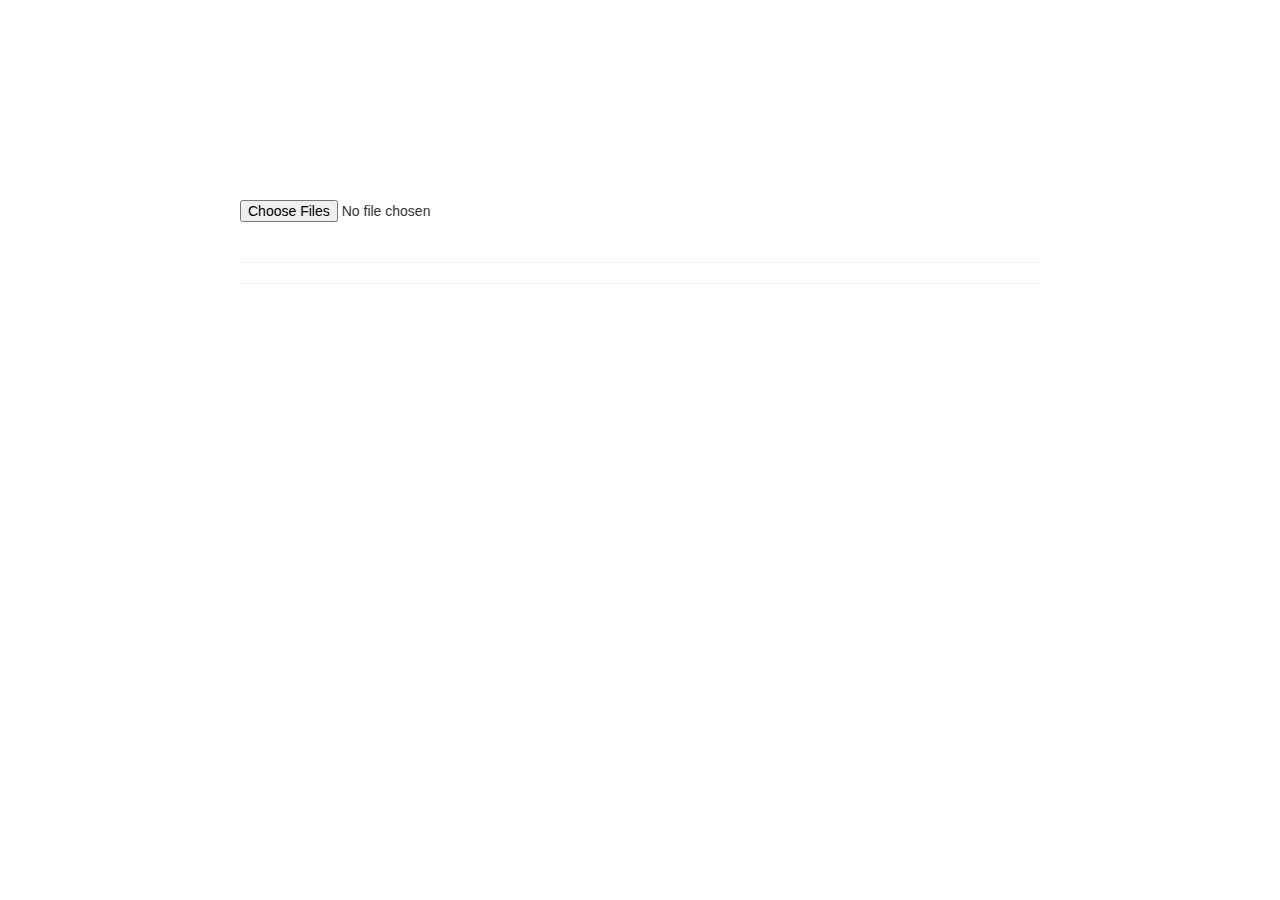
<file: Project_inisDemo/apache-webapps/inisDemo/bootstrap-fileinput-master/upload.html>
﻿<!DOCTYPE HTML PUBLIC "-//W3C//DTD HTML 4.01 Transitional//EN">  
<html>  
<head>  
<base href="<%=basePath%>">  
  
  
<title>My JSP 'index.jsp' starting page</title>  
<meta http-equiv="pragma" content="no-cache">  
<meta http-equiv="cache-control" content="no-cache">  
<meta http-equiv="expires" content="0">  
<meta http-equiv="keywords" content="keyword1,keyword2,keyword3">  
<meta http-equiv="description" content="This is my page">  
<link href="css/bootstrap.min.css" rel="stylesheet">  
<link href="css/fileinput.css" media="all" rel="stylesheet" type="text/css" />  
  
  
<link rel="stylesheet" href="https://cdn.static.runoob.com/libs/bootstrap/3.3.7/css/bootstrap.min.css">
	<script src="https://cdn.static.runoob.com/libs/jquery/2.1.1/jquery.min.js"></script>
	<script src="https://cdn.static.runoob.com/libs/bootstrap/3.3.7/js/bootstrap.min.js"></script>
<script src="js/fileinput.min.js" type="text/javascript"></script>  
<script src="js/locales/zh.js" type="text/javascript"></script>  
 
  
  
</head>  
  
  
<body>  
    <div class="container kv-main" style=" width: 830px;height: 400px;margin-top: 200px;">  
  
  
        <form enctype="multipart/form-data">  
            <input id="file-1" class="file" type="file" multiple  
                data-min-file-count="1"> <br>  
        </form>  
  
  
        <hr>  
  
  
        <hr>  
        <br>  
    </div>  
</body>  
</html>  
<script>  
      
    $("#file-1").fileinput({   
        language: 'zh',  
        uploadUrl: 'upload', // you must set a valid URL here else you will get an error  
        allowedFileExtensions : ['xls','jpg', 'png','gif'],  
        maxFileCount: 3,   //同时最多上传3个文件  
        //allowedFileTypes: ['image', 'video', 'flash'],  这是允许的文件类型 跟上面的后缀名还不是一回事  
        //这是文件名替换  
    slugCallback: function(filename) {  
            return filename.replace('(', '_').replace(']', '_');  
        }  
    });   
          //这是提交完成后的回调函数    
     $("#file-1").on("fileuploaded", function (event, data, previewId, index) {  
         top.location.href="processor.jsp";  
     });  
</script>
</file>
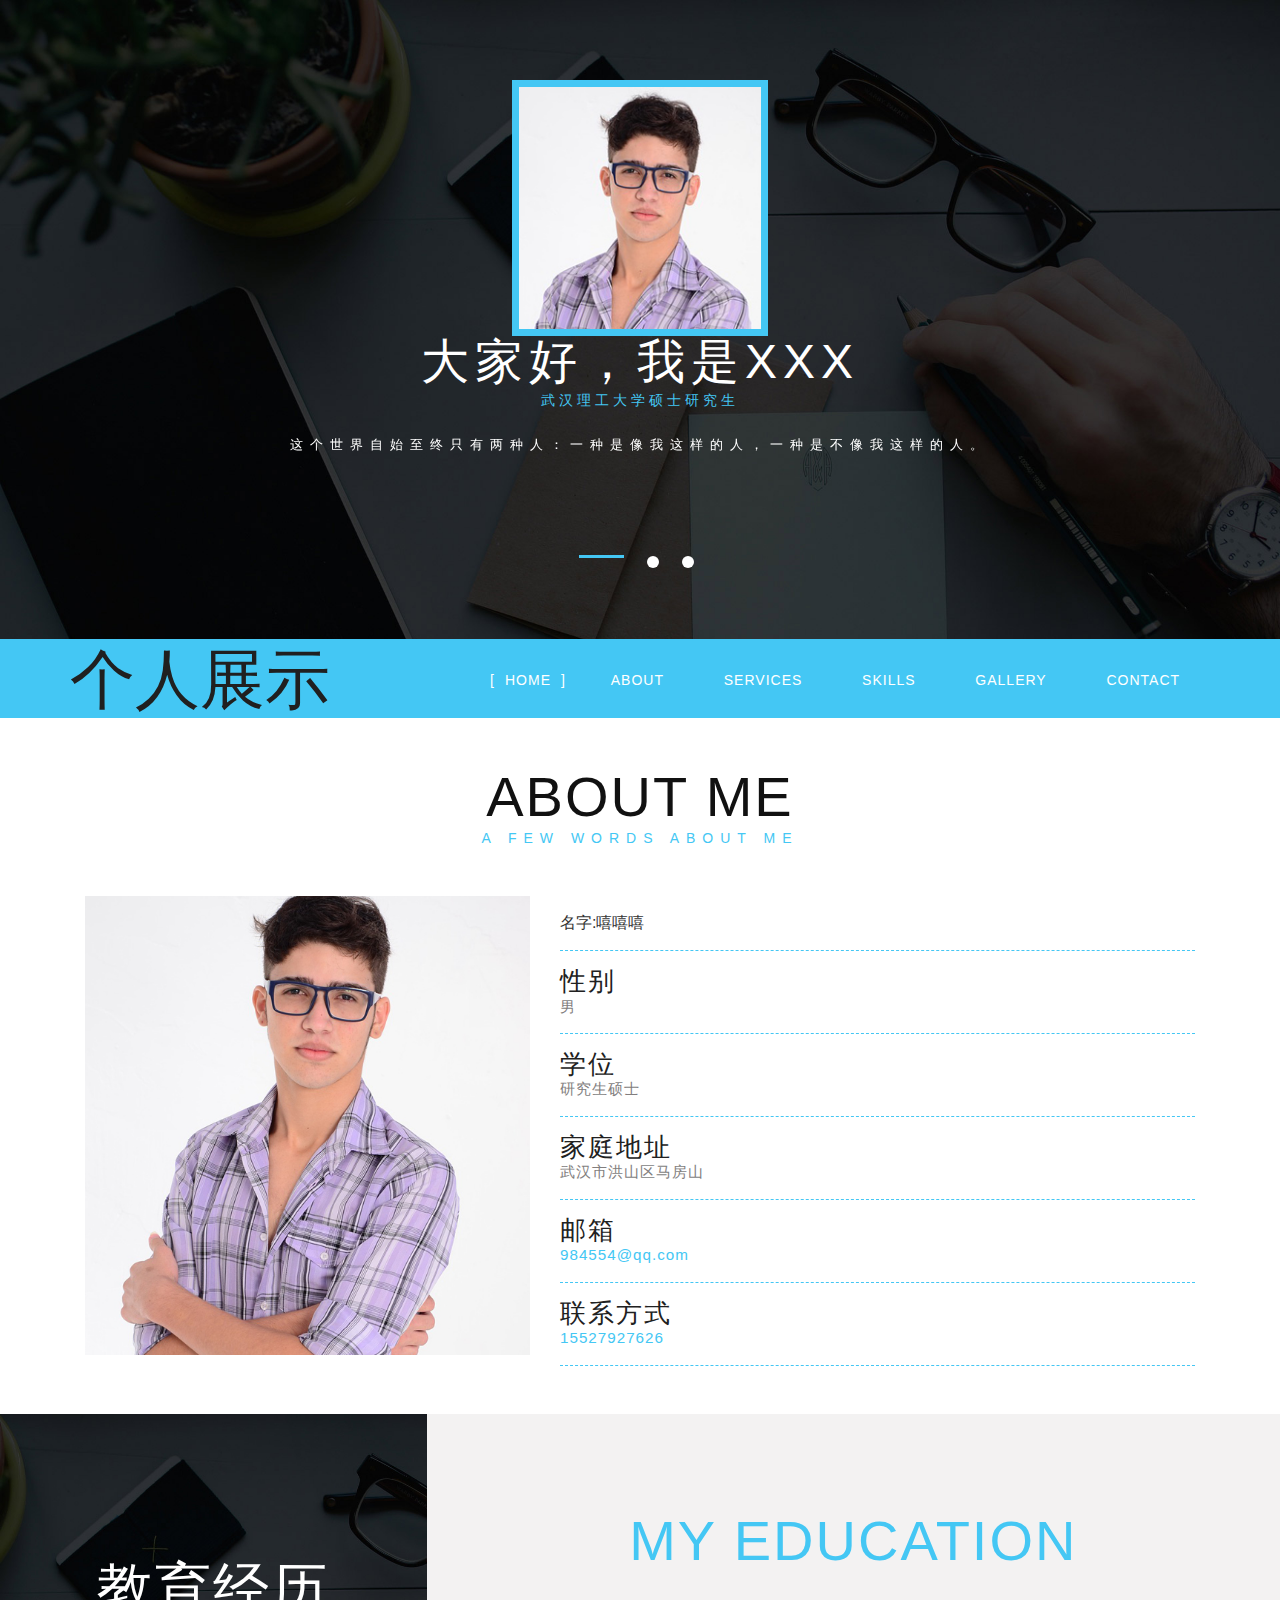
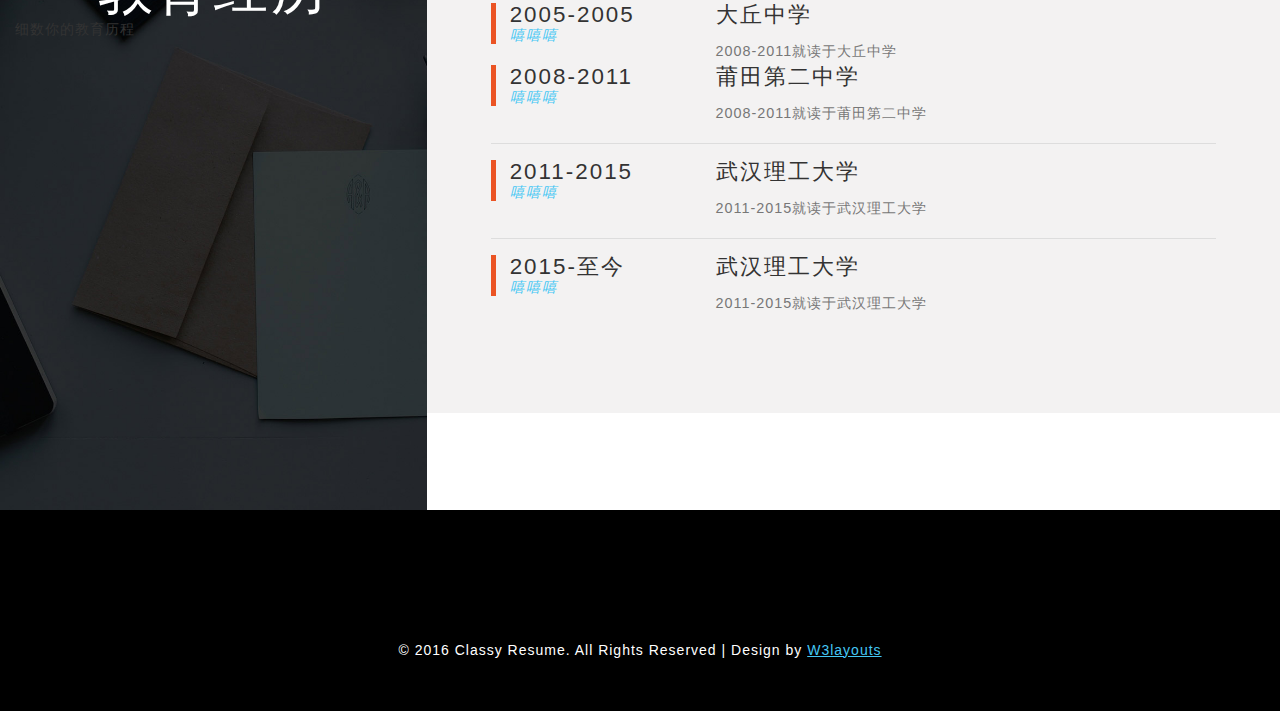
<file: Project_inisDemo/apache-webapps/inisDemo/introduction/introduction.html>
<!--
author: W3layouts
author URL: http://w3layouts.com
License: Creative Commons Attribution 3.0 Unported
License URL: http://creativecommons.org/licenses/by/3.0/
-->
<!DOCTYPE html>
<html lang="en">
<head>
<title>Classy Resume a Personal Category Bootstrap Responsive Website Template | Home :: w3layouts</title>
<!-- for-mobile-apps -->
<meta name="viewport" content="width=device-width, initial-scale=1">
<meta http-equiv="Content-Type" content="text/html; charset=utf-8" />
<meta name="keywords" content="Classy Resume Responsive web template, Bootstrap Web Templates, Flat Web Templates, Android Compatible web template, 
Smartphone Compatible web template, free web designs for Nokia, Samsung, LG, SonyEricsson, Motorola web design" />
<script type="application/x-javascript"> addEventListener("load", function() { setTimeout(hideURLbar, 0); }, false);
		function hideURLbar(){ window.scrollTo(0,1); } </script>
<!-- //for-mobile-apps -->
<link href="css/bootstrap.css" rel="stylesheet" type="text/css" media="all" />
<link href="css/style.css" rel="stylesheet" type="text/css" media="all" />
<!-- gallery -->
<link type="text/css" rel="stylesheet" href="css/cm-overlay.css" />

<!-- //gallery -->
<!-- font-awesome icons -->
<link href="css/font-awesome.css" rel="stylesheet"> 

<!-- //font-awesome icons -->

<link href='http://fonts.googleapis.com/css?family=Roboto+Slab:400,700|Roboto:400,300,700' rel='stylesheet' type='text/css'>

</head>
	
<body>
<div class="main" id="home">
<!-- banner -->
	<div class="banner">
			<!--Slider-->
			<img src="images/pic2.jpg" alt=" " class="img-responsive">
					<h2>大家好，我是xxx</h2>
					<span>武汉理工大学硕士研究生</span>
				<div class="callbacks_container">
					<ul class="rslides" id="slider3">
						<li>
						
							<div class="slider-info">
								  <p>这个世界自始至终只有两种人：一种是像我这样的人，一种是不像我这样的人。 </p>
							</div>
						</li>
						<li>
							<div class="slider-info">
							   
								   <p>活下去的诀窍是：保持愚蠢，又不能知道自己有多蠢。</p>
						    </div>
						</li>
						<li>
							
							<div class="slider-info">
							<p>在很穷的时候，用到自己偷来的东西，感觉妙不可言！ </p>
							
							</div>
						</li>


					</ul>
					
			<div class="clearfix"></div>
		</div>
		<!--//Slider-->
					
	</div>
<!-- //banner -->
	</div>
<!-- header -->
	<div class="w3_navigation">
		<div class="container">
			<nav class="navbar navbar-default">
				<!-- Brand and toggle get grouped for better mobile display -->
				<div class="navbar-header">
				  <button type="button" class="navbar-toggle collapsed" data-toggle="collapse" data-target="#bs-example-navbar-collapse-1">
					<span class="sr-only">Toggle navigation</span>
					<span class="icon-bar"></span>
					<span class="icon-bar"></span>
					<span class="icon-bar"></span>
				  </button>
					<div class="logo">
						<h1><a class="navbar-brand" href="index.html"><span class="one">个</span>人展示</a></h1>
					</div>
				</div>

				<!-- Collect the nav links, forms, and other content for toggling -->
				<div class="collapse navbar-collapse nav-wil" id="bs-example-navbar-collapse-1">
					<nav class="cl-effect-1" id="cl-effect-1">
						<ul class="nav navbar-nav">
							<li class="active"><a class="scroll" href="index.html">Home</a></li>
							<li><a href="#about" class="scroll hvr-bounce-to-bottom">About</a></li>
							<li><a href="#services" class="scroll hvr-bounce-to-bottom">Services</a></li>
							<li><a href="#education" class="scroll hvr-bounce-to-bottom">Skills</a></li>
							<li><a href="#gallery" class="scroll hvr-bounce-to-bottom">Gallery</a></li>
							<li><a href="#mail" class="scroll hvr-bounce-to-bottom">Contact</a></li>
						</ul>
					</nav>
				</div>
				<!-- /.navbar-collapse -->
			</nav>
		</div>
	</div>
</div>
<!-- //header -->
<!-- about -->
	<div class="about" id="about">
		<div class="container">
					<h3 class="w3l_head">About Me</h3>
			<p class="w3ls_head_para">A few words about me</p>
		<div class="w3l-grids-about">
				<div class="col-md-5 w3ls-ab-right">
					<div class="agile-about-right-img">
						<img src="images/ab.jpg" alt="">
					</div>
				</div>
				<div class="col-md-7 w3ls-agile-left">
				<div class="w3ls-agile-left-info">
						<span>名字:</span><span>嘻嘻嘻</span>
						
					</div>
					<div class="w3ls-agile-left-info">
						<h4>性别</h4>
						<p>男</p>
					</div>
					<div class="w3ls-agile-left-info">
						<h4>学位</h4>
						<p>研究生硕士</p>
					</div>
					
					
					<div class="w3ls-agile-left-info">
						<h4>家庭地址</h4>
						<p> 武汉市洪山区马房山</p>
					</div>
					<div class="w3ls-agile-left-info">
						<h4>邮箱</h4>
						<p><a href="mailto:984554@qq.com">984554@qq.com</a></p>
					</div>
					<div class="w3ls-agile-left-info">
						<h4>联系方式</h4>
						<p><a href="mailto:984554@qq.com">15527927626</a></p>
					</div>
				</div>
				<div class="clearfix"> </div>
			</div>
			</div>
		</div>
<!-- //about-bottom -->
<!-- services -->
<!--
<div class="service" id="services">
     <div class="container">
	 
	 		<h3 class="w3l_head two">WHAT I DO FOR YOU</h3>
			<p class="w3ls_head_para">See My Services</p>
    <div class="service-agileits">
			
			<div class="col-md-4 list-gds text-center">
				<i class="fa fa-cog" aria-hidden="true"></i>
				<h4>WHY CHOOSE Me.</h4>
				<p>Nam aliquam pretium feugiat. Duis sem est, viverra eu interdum ac, 
					suscipit nec mauris. Suspendisse commodo tempor sagittis</p>
			</div>
			<div class="col-md-4 list-gds text-center">
				<i class="fa fa-laptop" aria-hidden="true"></i>
				<h4>WHAT I DO. </h4>
				<p>Nam aliquam pretium feugiat. Duis sem est, viverra eu interdum ac, 
					suscipit nec mauris. Suspendisse commodo tempor sagittis</p>
			</div>
				<div class="col-md-4 list-gds text-center">
				<i class="fa fa-thumbs-o-up" aria-hidden="true"></i>
				<h4>My MISSION.</h4>
				<p>Nam aliquam pretium feugiat. Duis sem est, viverra eu interdum ac, 
					suscipit nec mauris. Suspendisse commodo tempor sagittis</p>
			</div>

			<div class="clearfix"></div>			
		
	 </div>
  </div>
 </div>
  -->
<!-- //services -->


<!-- /education -->
 <div class="education" id="education">
 <div class="col-md-4 skills">
		<h3 class="w3l_head two">教育经历</h3>
			<p>细数你的教育历程</p>

						</div>
	    <div class="col-md-8 education-w3l">
		     <h3 class="w3l_head three">My Education</h3>
			  <div class="education-agile-grids">
			  <div class="education-agile-w3l">
				     <div class="education-agile-w3l-year">
					       <h4>2005-2005</h4>
						   <h6>嘻嘻嘻</h6>
				     </div>
					 <div class="education-agile-w3l-info">
					       <h4>大丘中学</h4>
						   <p>2008-2011就读于大丘中学</p>
						  
				     </div>
				      <div class="clearfix"></div>
				  </div>
				  <div class="education-agile-w3l">
				     <div class="education-agile-w3l-year">
					       <h4>2008-2011</h4>
						   <h6>嘻嘻嘻</h6>
				     </div>
					 <div class="education-agile-w3l-info">
					       <h4>莆田第二中学</h4>
						   <p>2008-2011就读于莆田第二中学</p>
						  
				     </div>
				      <div class="clearfix"></div>
				  </div>
				  <div class="education-agile-w3l two">
				    <div class="education-agile-w3l-year">
					       <h4>2011-2015</h4>
						   <h6>嘻嘻嘻</h6>
				     </div>
					 <div class="education-agile-w3l-info">
					       <h4>武汉理工大学</h4>
						   <p>2011-2015就读于武汉理工大学</p>
						  
				     </div>
				      <div class="clearfix"></div>
				  </div>
				  <div class="education-agile-w3l">
				     <div class="education-agile-w3l-year">
					       <h4>2015-至今</h4>
						   <h6>嘻嘻嘻</h6>
						
				     </div>
					 <div class="education-agile-w3l-info">
					       <h4>武汉理工大学</h4>
						   <p>2011-2015就读于武汉理工大学</p>
						  
				     </div>
				      <div class="clearfix"></div>
				  </div>
				 
			  </div>
		</div>
		
		 </div>
		 <div class="clearfix"> </div>
		</div>
 <!-- //education -->
 
<!-- footer -->
	<div class="w3l_footer">
		
		<div class="w3l_footer_pos">
			<p>© 2016 Classy Resume. All Rights Reserved | Design by <a href="https://w3layouts.com/">W3layouts</a></p>
		</div>
	</div>
<!-- //footer -->
<script src="js/jquery-2.2.3.min.js"></script> 
<!-- skills -->
<script src="js/pie-chart.js" type="text/javascript"></script>
 <script type="text/javascript">

        $(document).ready(function () {
            $('#demo-pie-1').pieChart({
                barColor: '#44c7f4',
                trackColor: '#fff',
                lineCap: 'round',
                lineWidth: 8,
                onStep: function (from, to, percent) {
                    $(this.element).find('.pie-value').text(Math.round(percent) + '%');
                }
            });

            $('#demo-pie-2').pieChart({
                barColor: '#44c7f4',
                trackColor: '#fff',
                lineCap: 'butt',
                lineWidth: 8,
                onStep: function (from, to, percent) {
                    $(this.element).find('.pie-value').text(Math.round(percent) + '%');
                }
            });

            $('#demo-pie-3').pieChart({
                barColor: '#44c7f4',
                trackColor: '#fff',
                lineCap: 'square',
                lineWidth: 8,
                onStep: function (from, to, percent) {
                    $(this.element).find('.pie-value').text(Math.round(percent) + '%');
                }
            });
			
			$('#demo-pie-4').pieChart({
                barColor: '#44c7f4',
                trackColor: '#fff',
                lineCap: 'square',
                lineWidth: 8,
                onStep: function (from, to, percent) {
                    $(this.element).find('.pie-value').text(Math.round(percent) + '%');
                }
            });
        });
    </script>
<!-- skills -->	
						<script src="js/responsiveslides.min.js"></script>
							<script>
								// You can also use "$(window).load(function() {"
								$(function () {
								  // Slideshow 4
								  $("#slider3").responsiveSlides({
									auto: true,
									pager:true,
									nav:false,
									speed: 500,
									namespace: "callbacks",
									before: function () {
									  $('.events').append("<li>before event fired.</li>");
									},
									after: function () {
									  $('.events').append("<li>after event fired.</li>");
									}
								  });
							
								});
							 </script>
							 <!-- js -->
				<script src="js/jquery.tools.min.js"></script>
				<script src="js/jquery.mobile.custom.min.js"></script>
				<script src="js/jquery.cm-overlay.js"></script>
				<script>
					$(document).ready(function(){
						$('.cm-overlay').cmOverlay();
					});
				</script>
<!-- js files -->



<script src="js/bars.js"></script>

<!-- start-smoth-scrolling -->
<script type="text/javascript" src="js/move-top.js"></script>
<script type="text/javascript" src="js/easing.js"></script>
<script type="text/javascript">
	jQuery(document).ready(function($) {
		$(".scroll").click(function(event){		
			event.preventDefault();
			$('html,body').animate({scrollTop:$(this.hash).offset().top},1000);
		});
	});
</script>
<!-- start-smoth-scrolling -->

<!-- //js -->
	<script src="js/bootstrap.js"></script>
<!-- //for bootstrap working -->
<!-- here stars scrolling icon -->
	<script type="text/javascript">
		$(document).ready(function() {
			/*
				var defaults = {
				containerID: 'toTop', // fading element id
				containerHoverID: 'toTopHover', // fading element hover id
				scrollSpeed: 1200,
				easingType: 'linear' 
				};
			*/
								
			$().UItoTop({ easingType: 'easeOutQuart' });
								
			});
	</script>
<!-- //here ends scrolling icon -->
</body>
</html>
</file>
<file: Project_inisDemo/apache-webapps/inisDemo/html/css/easy-responsive-tabs.css>
ul.resp-tabs-list, p {
    margin: 0px;
    padding: 0px;
}

.resp-tabs-list li {
    font-weight: 400;
    font-size: 17px;
    display: inline-block;
    padding: 13px 15px;
    margin: 0 4px 0 0;
    list-style: none;
    cursor: pointer;
    float: left;
	font-family: 'Ubuntu Condensed', sans-serif;
}

.resp-tabs-container {
    padding: 0px;
    background-color: #fff;
    clear: left;
}

h2.resp-accordion {
    cursor: pointer;
    padding: 5px;
    display: none;
}

.resp-tab-content {
    display: none;
    padding: 15px;
}

.resp-tab-active {
	border: 1px solid #5AB1D0 !important;
	border-bottom: none;
	padding: 12px 14px 14px 14px !important;
	border-bottom: 0px #fff solid !important;
}

.resp-tab-active {
    border-bottom: none;
    background-color: #fff;
}

.resp-content-active, .resp-accordion-active {
    display: block;
}

.resp-tab-content {
    border: 1px solid #c1c1c1;
	border-top-color: #5AB1D0;
}

h2.resp-accordion {
    font-size: 13px;
    border: 1px solid #c1c1c1;
    border-top: 0px solid #c1c1c1;
    margin: 0px;
    padding: 10px 15px;
}

h2.resp-tab-active {
    border-bottom: 0px solid #c1c1c1 !important;
    margin-bottom: 0px !important;
    padding: 10px 15px !important;
}

h2.resp-tab-title:last-child {
    border-bottom: 12px solid #c1c1c1 !important;
    background: blue;
}

/*-----------Vertical tabs-----------*/
.resp-vtabs ul.resp-tabs-list {
    float: left;
    width: 30%;
	margin-top: 0!important;
}

.resp-vtabs .resp-tabs-list li {
    display: block;
    padding: 18px 15px !important;
    margin: 0 0 4px;
    cursor: pointer;
    float: none;
    border: none;
	background-color: rgba(0, 0, 0, 0.57)!important;
	margin: 0;
}

.resp-vtabs .resp-tabs-container {
    padding: 0px;
    background-color: #fff;
    border: none;
    float: left;
    width: 70%;
    border: 1px solid #CCCCCC !important;
    border-radius: 0;
    clear: none;
}

.resp-vtabs .resp-tab-content {
    border: none;
    word-wrap: break-word;
}
/*-- 
li.resp-tab-item.hor_1.resp-tab-active:after {
    content: '';
    position: absolute;
    right: -18px;
    top: 6px;
    border-left: 1px solid #5AB1D0;
    border-right: 0px solid #5AB1D0;
    border-bottom: 1px solid #FFFFFF;
    transform: rotate(134deg);
    border-top: 1px solid #5AB1D0;
    padding: 0 33px 33px 0px;
}
--*/

.resp-vtabs li.resp-tab-active { 
	position: relative;
    z-index: 1;
    padding: 18px 15px !important;
    background-color: rgb(51, 51, 51) !important;
	border:none !important;
	margin: 0;
}
.resp-vtabs .resp-tabs-list li img {
	width:50px;
}
.resp-arrow {
    width: 0;
    height: 0;
    float: right;
    margin-top: 3px;
    border-left: 6px solid transparent;
    border-right: 6px solid transparent;
    border-top: 12px solid #c1c1c1;
}

h2.resp-tab-active span.resp-arrow {
    border: none;
    border-left: 6px solid transparent;
    border-right: 6px solid transparent;
}

/*-----------Accordion styles-----------*/
h2.resp-tab-active {
    background: #DBDBDB;/* !important;*/
}

.resp-easy-accordion h2.resp-accordion {
    display: block;
}

.resp-easy-accordion .resp-tab-content {
    border: 1px solid #c1c1c1;
}

.resp-easy-accordion .resp-tab-content:last-child {
    border-bottom: 1px solid #c1c1c1;/* !important;*/
}

.resp-jfit {
    width: 100%;
    margin: 0px;
}

.resp-tab-content-active {
    display: block;
}

h2.resp-accordion:first-child {
    border-top: 1px solid #c1c1c1;/* !important;*/
}

/*Here your can change the breakpoint to set the accordion, when screen resolution changed*/
@media only screen and (max-width: 768px) {
    ul.resp-tabs-list {
        display: none;
    }

    h2.resp-accordion {
        display: block;
    }

    .resp-vtabs .resp-tab-content {
        border: 1px solid #C1C1C1;
    }

    .resp-vtabs .resp-tabs-container {
        border: none;
        float: none;
        width: 100%;
        min-height: 100px;
        clear: none;
    }

    .resp-accordion-closed {
        display: none !important;
    }

    .resp-vtabs .resp-tab-content:last-child {
        border-bottom: 1px solid #c1c1c1 !important;
    }
}
@media (max-width: 768px){
	h2.resp-accordion {
		font-size: 17px;
		border: 1px solid #c1c1c1;
		border-top: 0px solid #c1c1c1;
		margin: 0px;
		padding: 15px 15px;
	}
}
</file>
<file: Project_inisDemo/apache-webapps/inisDemo/html/css/swipebox.css>
/*! Swipebox v1.2.8 | Constantin Saguin csag.co | MIT License | github.com/brutaldesign/swipebox */
html.swipebox-html.swipebox-touch {
  overflow: hidden !important;
}

#swipebox-overlay img {
  border: none !important;
}

#swipebox-overlay {
  width: 100%;
  height: 100%;
  position: fixed;
  top: 0;
  left: 0;
  z-index: 99999 !important;
  overflow: hidden;
  -webkit-user-select: none;
  -moz-user-select: none;
  -ms-user-select: none;
  user-select: none;
}

#swipebox-container {
  position: relative;
  width: 100%;
  height: 100%;
}

#swipebox-slider {
  -webkit-transition: -webkit-transform 0.4s ease;
  transition: transform 0.4s ease;
  height: 100%;
  left: 0;
  top: 0;
  width: 100%;
  white-space: nowrap;
  position: absolute;
  display: none;
  cursor: pointer;
}
#swipebox-slider .slide {
  height: 100%;
  width: 100%;
  line-height: 1px;
  text-align: center;
  display: inline-block;
}
#swipebox-slider .slide:before {
  content: "";
  display: inline-block;
  height: 43%;
  width: 1px;
  margin-right: -1px;
}
#swipebox-slider .slide img, #swipebox-slider .slide .swipebox-video-container {
  display: inline-block;
  max-height: 100%;
  max-width: 100%;
  margin: 0;
  padding: 0;
  width: auto;
  height: auto;
  vertical-align: middle;
}
#swipebox-slider .slide .swipebox-video-container {
  background: none;
  max-width: 1140px;
  max-height: 100%;
  width: 100%;
  padding: 5%;
  -webkit-box-sizing: border-box;
  box-sizing: border-box;
  -moz-box-sizing: border-box;
}
#swipebox-slider .slide .swipebox-video-container .swipebox-video {
  width: 100%;
  height: 0;
  padding-bottom: 56.25%;
  overflow: hidden;
  position: relative;
}
#swipebox-slider .slide .swipebox-video-container .swipebox-video iframe {
  width: 100% !important;
  height: 100% !important;
  position: absolute;
  top: 0;
  left: 0;
}
#swipebox-slider .slide-loading {
  background: url(../images/loader.gif) no-repeat center center;
}

#swipebox-bottom-bar,
#swipebox-top-bar {
  -webkit-transition: 0.5s all;
  transition: 0.5s all;
  -moz-transition: 0.5s all;
  position: absolute;
  left: 0;
  z-index: 999;
  height: 50px;
  width: 100%;
}

#swipebox-bottom-bar {
  bottom: -50px;
}
#swipebox-bottom-bar.visible-bars {
  -webkit-transform: translate3d(0, -50px, 0);
  transform: translate3d(0, -50px, 0);
  -moz-transform: translate3d(0, -50px, 0);
  -o-transform: translate3d(0, -50px, 0);
  -ms-transform: translate3d(0, -50px, 0);
}

#swipebox-top-bar {
    bottom: 22%;
}
#swipebox-title {
    display: block;
    width: 45%;
    text-align: center;
    margin: 0 auto !important;
}

#swipebox-prev,
#swipebox-next,
#swipebox-close {
  background-image: url(../images/icons.png);
  background-repeat: no-repeat;
  border: none !important;
  text-decoration: none !important;
  cursor: pointer;
  width: 50px;
  height: 50px;
  top: 0;
}

#swipebox-arrows {
  display: block;
  margin: 0 auto;
  width: 100%;
  height: 50px;
}

#swipebox-prev {
  background-position: -32px 13px;
  float: left;
}

#swipebox-next {
  background-position: -78px 13px;
  float: right;
}

#swipebox-close {
	right: 50px;
	top: 12px;
	position: absolute;
	z-index: 9999;
	background-position: 15px 12px;
}
.swipebox-no-close-button #swipebox-close {
  display: none;
}

#swipebox-prev.disabled,
#swipebox-next.disabled {
  opacity: 0.3;
}

.swipebox-no-touch #swipebox-overlay.rightSpring #swipebox-slider {
  -webkit-animation: rightSpring 0.3s;
  animation: rightSpring 0.3s;
  -moz-animation: rightSpring 0.3s;
}
.swipebox-no-touch #swipebox-overlay.leftSpring #swipebox-slider {
  -webkit-animation: leftSpring 0.3s;
  animation: leftSpring 0.3s;
  -moz-animation: leftSpring 0.3s;
}

.swipebox-touch #swipebox-container:before, .swipebox-touch #swipebox-container:after {
  -webkit-backface-visibility: hidden;
  backface-visibility: hidden;
  -webkit-transition: all .3s ease;
  transition: all .3s ease;
  -moz-transition: all .3s ease;
  content: ' ';
  position: absolute;
  z-index: 999;
  top: 0;
  height: 100%;
  width: 20px;
  opacity: 0;
}
.swipebox-touch #swipebox-container:before {
  left: 0;
  -webkit-box-shadow: inset 10px 0px 10px -8px #656565;
  box-shadow: inset 10px 0px 10px -8px #656565;
  -moz-box-shadow: inset 10px 0px 10px -8px #656565;
}
.swipebox-touch #swipebox-container:after {
  right: 0;
  -webkit-box-shadow: inset -10px 0px 10px -8px #656565;
  box-shadow: inset -10px 0px 10px -8px #656565;
  -moz-box-shadow: inset -10px 0px 10px -8px #656565;
}
.swipebox-touch #swipebox-overlay.leftSpringTouch #swipebox-container:before {
  opacity: 1;
}
.swipebox-touch #swipebox-overlay.rightSpringTouch #swipebox-container:after {
  opacity: 1;
}

@-webkit-keyframes rightSpring {
  0% {
    left: 0;
  }

  50% {
    left: -30px;
  }

  100% {
    left: 0;
  }
}

@keyframes rightSpring {
  0% {
    left: 0;
  }

  50% {
    left: -30px;
  }

  100% {
    left: 0;
  }
}
@-webkit-keyframes leftSpring {
  0% {
    left: 0;
  }

  50% {
    left: 30px;
  }

  100% {
    left: 0;
  }
}
@keyframes leftSpring {
  0% {
    left: 0;
  }

  50% {
    left: 30px;
  }

  100% {
    left: 0;
  }
}
@media screen and (min-width: 800px) {
  #swipebox-close {
    right: 50px;
	top: 12px;
  }

  #swipebox-arrows {
    width: 80%;
    max-width: 800px;
  }
}
/* Skin 
--------------------------*/
#swipebox-overlay {
  background: #0d0d0d;
}

#swipebox-bottom-bar,
#swipebox-top-bar {
  opacity: 1;
}

#swipebox-top-bar {
  color: white !important;
  font-size: 15px;
  line-height: 30px;
  font-family: Helvetica, Arial, sans-serif;
}
@media(max-width:1366px){
#swipebox-top-bar {
    bottom: 20%;
}
}
@media(max-width:1080px){
#swipebox-title {
    width: 61%;
    line-height: 1.8em;
    margin: 1em auto 0 !important;
} 
}
@media(max-width:768px){
#swipebox-title {
    width: 75%;
}
#swipebox-arrows {
    width: 83%;
}
}
@media(max-width:640px){
#swipebox-title {
    width: 82%;
    font-size: .9em;
}
#swipebox-arrows {
    width: 80%;
}
}
@media(max-width:480px){
#swipebox-title {
    width: 85%;
    font-size: .8em;
} 
#swipebox-close {
    right: 30px;
}
#swipebox-overlay { 
    padding-right: 1.2em;
}
}
@media(max-width:320px){
#swipebox-title {
    width: 90%; 
    margin: 0 auto !important;
}
</file>
<file: Project_inisDemo/apache-webapps/inisDemo/introduction/css/style.css>
/*--
Author: W3layouts
Author URL: http://w3layouts.com
License: Creative Commons Attribution 3.0 Unported
License URL: http://creativecommons.org/licenses/by/3.0/
--*/
html, body{
    font-size: 100%;
	font-family: 'Open Sans', sans-serif;
	background:#ffffff;
	margin: 0;
}
p,ul li,ol li{
	margin:0;
	font-size:14px;
	letter-spacing: 1px;
}
h1,h2,h3,h4,h5,h6{
	font-family: 'Gidugu', sans-serif;
	text-transform:uppercase;
	margin:0;
}
ul,label{
	margin:0;
	padding:0;
}
body a:hover{
	text-decoration:none;
}
input[type="submit"],input[type="reset"],.w3ls_footer_grid_leftl,.w3ls_footer_grid_leftr h4,.w3l_footer_pos p a,.w3ls_footer_grid_leftr a,.w3layouts_header_right ul li a,.w3ls_social li a,.w3_team_grid1_pos,.w3_team_grid1_pos img{
	transition: .5s ease-in;
	-webkit-transition: .5s ease-in;
	-moz-transition: .5s ease-in;
	-o-transition: .5s ease-in;
	-ms-transition: .5s ease-in;
}
/*-- header --*/
/*-- nav-effect --*/
.cl-effect-1 a::before,
.cl-effect-1 a::after {
	display: inline-block;
	opacity: 0;
	-webkit-transition: -webkit-transform 0.3s, opacity 0.2s;
	-moz-transition: -moz-transform 0.3s, opacity 0.2s;
	transition: transform 0.3s, opacity 0.2s;
}

.cl-effect-1 a::before {
	margin-right: 10px;
	content: '[';
	-webkit-transform: translateX(20px);
	-moz-transform: translateX(20px);
	transform: translateX(20px);
}

.cl-effect-1 a::after {
	margin-left: 10px;
	content: ']';
/*-- w3layouts --*/
	-webkit-transform: translateX(-20px);
	-moz-transform: translateX(-20px);
	transform: translateX(-20px);
}

.cl-effect-1 a:hover::before,
.cl-effect-1 a:hover::after,
.cl-effect-1 a:focus::before,
.cl-effect-1 a:focus::after,.navbar-nav li.active a::before,.navbar-nav li.active a::after,
.navbar-nav li.active a:focus::before,
.navbar-nav li.active a:focus::after{
	opacity: 1;
	-webkit-transform: translateX(0px);
	-moz-transform: translateX(0px);
	transform: translateX(0px);
}
/*-- //nav-effect --*/
.header {
    border-bottom: 1px solid #EAEAEA;
}
.navbar-default {
    background: none;
    border: none;
}
.navbar {
    margin-bottom: 0;
}
.navbar-collapse {
    padding: 0;
    box-shadow: none;
}
.navbar-default .navbar-collapse, .navbar-default .navbar-form {
    border: none;
}
.navbar-nav {
        float: right;
        margin: 8px 0 0 0!important;
}
.navbar-default .navbar-brand,.navbar-default .navbar-brand:hover, .navbar-default .navbar-brand:focus {
     color: #202020;
}
.navbar-brand {
      line-height: 35px;
    font-size: 1.8em;
    height: 63px;
    color: #fff;
	 padding:15px 0;
}
/*-- agileits --*/
.logo h1 {
    text-transform: uppercase;
}
.navbar-default .navbar-nav > .active > a, .navbar-default .navbar-nav > .active > a:hover, .navbar-default .navbar-nav > .active > a:focus {
    background: none;
	color:#7ac143;
}
.navbar-default .navbar-nav > li > a:hover, .navbar-default .navbar-nav > li > a:focus {
     color: #111!important;
}
.navbar-nav > li > a {
    font-size: 14px;
    text-transform: uppercase;
    color: #fff!important;
}
.header-bottom {
    position: relative;
    padding: 1em 0;
}
/*-- search --*/
.cd-main-header {
  /* Force Hardware Acceleration in WebKit */
  -webkit-transform: translateZ(0);
  -moz-transform: translateZ(0);
  -ms-transform: translateZ(0);
  -o-transform: translateZ(0);
  transform: translateZ(0);
  will-change: transform;
}
.cd-main-header {
  -webkit-transition: -webkit-transform 0.3s;
  -moz-transition: -moz-transform 0.3s;
  transition: transform 0.3s;
}
.cd-main-content.nav-is-visible, .cd-main-header.nav-is-visible {
	-webkit-transform: translateX(-260px);
	-moz-transform: translateX(-260px);
	-ms-transform: translateX(-260px);
	-o-transform: translateX(-260px);
	transform: translateX(-260px);
}
.nav-on-left .cd-main-content.nav-is-visible, .nav-on-left .cd-main-header.nav-is-visible {
	-webkit-transform: translateX(260px);
/*-- w3layouts --*/
	-moz-transform: translateX(260px);
	-ms-transform: translateX(260px);
	-o-transform: translateX(260px);
	transform: translateX(260px);
}
/*-- //header --*/
#home {
    background: url(../images/banner.jpg) no-repeat center top;
    background-size: cover;
    -webkit-background-size: cover;
    -moz-background-size: cover;
    -o-background-size: cover;
    -ms-background-size: cover;
       min-height: 715px;
    position: relative;
}
.banner {
       margin: 0 auto;
    text-align: center;
    padding-top: 6em;
}
.banner img {
       margin: 0 auto;
    text-align: center;
    border: 7px solid #44c7f4;
}
.banner h2 {
    font-size: 3.5em;
    color: #fff;
    margin: 0em 0;
    letter-spacing: 6px;
}
.banner span {
    color: #44c7f4;
	letter-spacing:4px;
	font-size:0.9em;
}
.slider-info p {
    font-size:1em;
    text-transform: uppercase;
    color: #fff;
    letter-spacing: 7px;
    margin: 2em 0;
}
/*--slider--*/
#slider2,
#slider3 {
  box-shadow: none;
  -moz-box-shadow: none;
  -webkit-box-shadow: none;
  margin: 0 auto;
}
.rslides_tabs li:first-child {
  margin-left: 0;
}
.rslides_tabs .rslides_here a {
  background: rgba(255,255,255,.1);
  color: #fff;
  font-weight: bold;
}
.events {
  list-style: none;
}
.callbacks_container {
  position: relative;
  float: left;
  width: 100%;
}
.callbacks {
  position: relative;
  list-style: none;
  overflow: hidden;
  width: 100%;
  padding: 0;
  margin: 0;
}
.callbacks li {
  position: absolute;
  width: 100%;
}
.callbacks img {
  position: relative;
  z-index: 1;
  height: auto;
  border: 0;
}
.callbacks .caption {
	display: block;
	position: absolute;
	z-index: 2;
	font-size: 20px;
	text-shadow: none;
	color: #fff;
	left: 0;
	right: 0;
	padding: 10px 20px;
	margin: 0;
	max-width: none;
	top: 10%;
	text-align: center;
}
.callbacks_nav {
    position: absolute;
    -webkit-tap-highlight-color: rgba(0,0,0,0);
       bottom: 24%;
    left: 0;
    z-index: 3;
    text-indent: -9999px;
    overflow: hidden;
    text-decoration: none;
    width:32px;
    height:32px;
    background: transparent url("../images/left.png") no-repeat left top;
}
 .callbacks_nav:hover{
  	opacity: 0.5;
  }
.callbacks_nav.next {
  left: auto;
   background: transparent url("../images/right.png") no-repeat right top;
       left: 51%;
 }
 .callbacks_nav.prev {
	right: auto;
	background-position:left top;
	left: 47%;
}
#slider3-pager a {
  display: inline-block;
}
#slider3-pager span{
  float: left;
}
#slider3-pager span{
	width:100px;
	height:15px;
	background:#fff;
	display:inline-block;
	border-radius:30em;
	opacity:0.6;
}
#slider3-pager .rslides_here a {
  background: #FFF;
  border-radius:30em;
  opacity:1;
}
#slider3-pager a {
  padding: 0;
}
#slider3-pager li{
	display:inline-block;
}
.rslides {
  position: relative;
  list-style: none;
  overflow: hidden;
  width: 100%;
  padding: 0;
}
.rslides li {
  -webkit-backface-visibility: hidden;
  position: absolute;
  display:none;
  width: 100%;
  left: 0;
  top: 0;
}
.rslides li{
  position: relative;
  display: block;
  float: left;
}
.rslides img {
  height: auto;
  border: 0;
  }
.callbacks_tabs{
    list-style: none;
    position: absolute;
    bottom: -105%;
    left: 44%;
    padding: 0;
    margin: 0;
    z-index: 990;
    display: block;
    text-align: center;
}
.slider-top span{
	font-weight:600;
}
.callbacks_tabs li{
       display: inline-block;
    margin: 0 7px;
}
/*----*/
.callbacks_tabs a{
 visibility: hidden;
}
.callbacks_tabs a:after {
    content: "\f111";
    font-size: 0;
    font-family: FontAwesome;
    visibility: visible;
    display: block;
    height: 12px;
    width: 12px;
    display: inline-block;
    background: #fff;
    border-radius: 50%;
    -webkit-border-radius: 50%;
    -o-border-radius: 50%;
    -moz-border-radius: 50%;
    -ms-border-radius: 50%;
}
.callbacks_here a:after{
    background: #44c7f4;
    border: 1px solid #44c7f4;
    height: 3px;
    width: 45px;
    border-radius: 0;
}
/*-- social-icons --*/
ul.top-links li {
    margin-right: 19px;
    display: inline-block;
}
ul.top-links {
      margin-top: 0;
}
ul.top-links li a i.fa {
    color: #fff;
    font-size: 15px;
    line-height: 31px;
    text-align: center;
    transition: all 0.5s ease-in-out;
    -webkit-transition: all 0.5s ease-in-out;
    -moz-transition: all 0.5s ease-in-out;
    -o-transition: all 0.5s ease-in-out;
    -ms-transition: all 0.5s ease-in-out;
    width: 36px;
    height: 36px;
    border: 2px solid #fff;
}
ul.top-links li a i.fa:hover {
    color:#44c7f4;
}
.w3_navigation {
    background: #44c7f4;
    padding: 0.5em 0;
}
/*-- //social-icons --*/
/*-- //banner --*/
/*-- /about --*/
#about,#mail,#gallery {
    padding: 4em 0;
}
.w3ls-agile-left-info {
    padding: 1em 0;
    border-bottom: 1px dashed #44c7f4;
}
.w3ls-agile-left-info h4, .social-info h4 {
    font-size: 1.6em;
    margin: 0;
    color: #212121;
    text-transform: uppercase;
    letter-spacing: 2px;
}
.w3ls-agile-left-info p {
    color: #827e7e;
    font-size: 0.95em;
}
.agile-about-right-img img {
    width: 100%;
}

h3.w3l_head {
    text-align: center;
    color: #111;
    font-size: 3.5em;
    letter-spacing: 2px;
}
h3.w3l_head.three {
    color: #44c7f4;
}
p.w3ls_head_para {
    color: #44c7f4;
    text-align: center;
    text-transform: uppercase;
    letter-spacing: 7px;
}
.w3l-grids-about {
    margin-top: 3em;
}
.w3ls-agile-left-info a {
    color: #44c7f4;
}
/*-- //about --*/
.pie-title-center {
  display: inline-block;
  position: relative;
  text-align: center;
}
h3.tittle:after, h3.tittle:before {
    border: 4px double #c2c2c2;
    width: 120px;
    display: inline-block;
    content: "";
    margin: 9px 10px;
}

.pie-value {
    display: block;
    position: absolute;
    font-size:20px;
  top: 35%;
    left: 0;
    right: 0;
    color: #eb5424;
}
.abt-gd-left h4 {
    margin-top: 40px;
    color: #10A7AF;
    font-weight: 100;
    font-size: 22px;
}
.abt-left {
    padding: 120px 100px 0;
	min-height:610px;
}
/*-- /services --*/
#services{
    background: url(../images/serve.jpg) no-repeat center top;
    background-size: cover;
    -webkit-background-size: cover;
    -moz-background-size: cover;
    -o-background-size: cover;
    -ms-background-size: cover;
   min-height: 515px;
    padding-top: 4em;
}
.service-agileits {
    margin-top: 4em;
}
h3.w3l_head.two {
    color: #fff;
}
.list-gds  h4 {
    font-size:2em;
    margin: 0.5em 0;
    color: #44c7f4;
    text-transform: uppercase;
    letter-spacing: 2px;
}
.list-gds p {
    font-size: 0.9em;
    color: #d2d6da;
    line-height: 2em;
}
.list-gds i {
    font-size: 4em;
    color: #fff;
}
/*-- //services --*/
/*-- /skills --*/
.skills{
      background: url(../images/banner.jpg) no-repeat center top;
    background-size: cover;
    -webkit-background-size: cover;
    -moz-background-size: cover;
    -o-background-size: cover;
    -ms-background-size: cover;
       min-height: 690px;
    padding-top: 9em;
}
.skill-agile h4 {
    font-size: 1.6em;
    text-transform: uppercase;
    color: #fff;
    letter-spacing: 2px;
}
body .bar_group__bar.thin::before, body .bar_group__bar.thick::before {
	display: block;
	content: '';
	position: absolute;
	z-index: -1;
}

body .bar_group__bar.thin::before {
  width: 100%;
  height:17px;
  background: #fff;

}
.skill-agile {
     padding: 0 4em;
    margin-top: 2em;
}
body .bar_group__bar.thin {
    height: 17px;
    background: #44c7f4;
    margin-bottom:35px;
    -webkit-transition: width 2s;
    transition: width 2s;

}
.bar_group{
    position: relative;
    z-index: 1;
}
body .bar_group__bar.thin:last-child {
    margin-bottom: 0;
}
.agileits_skills_grids,.wthree_team_grids{
    margin: 3em 0 0;
}
p.b_label {
    font-size: .9em;
    text-transform: uppercase;
    color:#ffffff;
     margin-bottom: 1em;
}
/*-- //skills --*/
/*-- /education --*/
.education-agile-w3l-year {
      float: left;
    width: 30%;
    border-left: 5px solid #eb5424;
    padding-left: 14px;
}
.education-agile-w3l-info {
    float: right;
    width: 69%;
}
.education-w3l {
    padding: 8em 4em;
    background: #f3f2f2;
}
.education-agile-w3l-info h4 ,.education-agile-w3l-year h4{
    font-size: 1.6em;
    text-transform: uppercase;
    color: #333;
    letter-spacing: 2px;
}
.education-agile-grids {
    margin-top: 2em;
}
.education-agile-w3l-year h6 {
    color: #44c7f4;
    text-transform: uppercase;
    letter-spacing:2px;
	font-style:italic;
	font-size:1em;
}
.education-agile-w3l-info p {
    font-size: 0.9em;
    line-height: 1.9em;
    color: #777;
    margin-top: 10px;
}
.education-agile-w3l.two {
    margin: 1em 0;
    border: 1px solid #ddd;
    border-left: none;
    border-right: none;
    padding: 1em 0;
}
/*-- //education --*/
.agileits_portfolio_grids {
    margin: 2em 0 0 0;
}
.hovereffect {
    width: 100%;
    height: 100%;
    overflow: hidden;
    position: relative;
    text-align: center;
}

.hovereffect .overlay {
  position: absolute;
  overflow: hidden;
  width: 80%;
  height: 80%;
  left: 10%;
  top: 10%;
  border-bottom: 1px solid #FFF;
  border-top: 1px solid #FFF;
  -webkit-transition: opacity 0.35s, -webkit-transform 0.35s;
  transition: opacity 0.35s, transform 0.35s;
  -webkit-transform: scale(0,1);
  -ms-transform: scale(0,1);
  transform: scale(0,1);
}

.hovereffect:hover .overlay {
  opacity: 1;
  filter: alpha(opacity=100);
  -webkit-transform: scale(1);
  -ms-transform: scale(1);
  transform: scale(1);
}

.hovereffect img {
  display: block;
  position: relative;
  -webkit-transition: all 0.35s;
  transition: all 0.35s;
  margin-bottom: 7px;
}

.hovereffect:hover img {
  filter: brightness(0.6);
  -webkit-filter: brightness(0.6);
  -moz-filter: brightness(0.6);
  -o-filter: brightness(0.6);
  -ms-filter: brightness(0.6);
}

.hovereffect h4 {
	    text-transform: uppercase;
    text-align: center;
    position: relative;
    font-size: 2.2em;
    background-color: transparent;
    color: #44c7f4;
    padding: 2em 0 0.5em;
    opacity: 0;
    filter: alpha(opacity=0);
    -webkit-transition: opacity 0.35s, -webkit-transform 0.35s;
    transition: opacity 0.35s, transform 0.35s;
    -webkit-transform: translate3d(0,-100%,0);
    transform: translate3d(0,-100%,0);
    letter-spacing: 2px;
}

.hovereffect p{
	color: #FFF;
    line-height: 1.8em;
	opacity: 0;
	filter: alpha(opacity=0);
	-webkit-transition: opacity 0.35s, -webkit-transform 0.35s;
	transition: opacity 0.35s, transform 0.35s;
	-webkit-transform: translate3d(0,100%,0);
	transform: translate3d(0,100%,0);
}

.hovereffect:hover p, .hovereffect:hover h4 {
	opacity: 1;
	filter: alpha(opacity=100);
	-webkit-transform: translate3d(0,0,0);
	transform: translate3d(0,0,0);
}
.agileits_portfolio_grid {
    padding: 0 4px;
}
/*-- //portfolio --*/
#counter {
    background: url(../images/banner.jpg) no-repeat center top;
    background-size: cover;
    -webkit-background-size: cover;
    -moz-background-size: cover;
    -o-background-size: cover;
    -ms-background-size: cover;
    min-height:450px;
}
.agile_count_grid {
    text-align: center;
}
.agile_count_grid  h5 {
    font-size: 1.6em;
    text-transform: uppercase;
    color: #fff;
    letter-spacing: 2px;
	    margin: 0.5em 0;
}
p.counter {
    font-size: 2em;
	color:#fff;
	}
.agile_count_grid span{
	 font-size:2em;
    text-transform: uppercase;
       color: #44c7f4;
	
}
.count {
    padding-top: 11em;
}
/*-- mail --*/
.w3_mail_grids textarea{
	outline: none;
    padding: 10px;
    color: #212121;
    font-size: 14px;
    border: none;
    border-bottom:2px solid #f2f2f2;
    background: none;
    width: 97.3%;
    margin:0 0 3em 1.1em;
    min-height: 150px;
    resize: none;
	font-weight:600;
}
.w3_mail_grids textarea::-webkit-input-placeholder {
	color: #212121 !important;
}
.w3_mail_grids input[type="submit"]{
    outline: none;
    color: #fff;
    letter-spacing: 5px;
    font-size: 1em;
    border: none;
    text-transform: uppercase;
    width: 100%;
    font-weight: 600;
    background: #111;
    padding: 0.9em;
    margin-top: 2em;
}
.w3_mail_grids input[type="submit"]:hover{
 background:#44c7f4;
}

/*-- mail --*/
.input {
	position: relative;
	z-index: 1;
	display: inline-block;
	margin: 0;
	max-width: 100%;
	width: calc(100% - 0em);
	vertical-align: top;
}

.input__field {
	position: relative;
	display: block;
	float: right;
	padding: 0.8em;
	width: 60%;
	border: none;
	border-radius: 0;
	background: #f0f0f0;
	color: #aaa;=
	-webkit-appearance: none; /* for box shadows to show on iOS */
}

.input__field:focus {
	outline: none;
}

.input__label {
	display: inline-block;
    float: right;
    padding: 0 1em;
    width: 40%;
    color: #111;
    font-size: 14px;
    -webkit-font-smoothing: antialiased;
    -moz-osx-font-smoothing: grayscale;
    -webkit-touch-callout: none;
    -webkit-user-select: none;
    -khtml-user-select: none;
    -moz-user-select: none;
    -ms-user-select: none;
    user-select: none;
	    font-weight: 600;
}

.input__label-content {
	position: relative;
	display: block;
	padding:1.3em 0;
	width: 100%;
}
/* Ichiro */
.input--ichiro {
	margin-top: 2em;
}

.input__field--ichiro {
	position: absolute;
    top: 4px;
    left: 4px;
    z-index: 100;
    display: block;
    padding: 0 1em;
    width: calc(100% - 8px);
    height: calc(100% - 8px);
    background: #fff;
    color: #212121;
    opacity: 0;
    -webkit-transform: scale3d(1, 0, 1);
    transform: scale3d(1, 0, 1);
    -webkit-transform-origin: 50% 100%;
    transform-origin: 50% 100%;
    -webkit-transition: opacity 0.3s, -webkit-transform 0.3s;
    transition: opacity 0.3s, transform 0.3s;
}

.input__label--ichiro {
	width: 100%;
	text-align: left;
	cursor: text;
}

.input__label--ichiro::before {
	content: '';
	position: absolute;
	top: 0;
	left: 0;
	width: 100%;
	height: 100%;
	background: #f5f5f5;
	-webkit-transform-origin: 50% 100%;
	transform-origin: 50% 100%;
	-webkit-transition: -webkit-transform 0.3s;
	transition: transform 0.3s;
	border: 1px solid #e4e4e4;
}

.input__label-content--ichiro {
	-webkit-transform-origin: 0% 50%;
	transform-origin: 0% 50%;
	-webkit-transition: -webkit-transform 0.3s;
	transition: transform 0.3s;
}

.input__field--ichiro:focus,
.input--filled .input__field--ichiro {
	opacity: 1;
	-webkit-transform: scale3d(1, 1, 1);
	transform: scale3d(1, 1, 1);
}

.input__field--ichiro:focus + .input__label--ichiro,
.input--filled .input__label--ichiro {
	cursor: default;
	pointer-events: none;
}

.input__field--ichiro:focus + .input__label--ichiro::before,
.input--filled .input__label--ichiro::before {
	-webkit-transform: scale3d(1, 1.5, 1);
	transform: scale3d(1, 1.5, 1);
	border: none;
}

.input__field--ichiro:focus + .input__label--ichiro .input__label-content--ichiro,
.input--filled .input__label-content--ichiro {
	-webkit-transform: translate3d(0, -2.9em, 0) scale3d(0.8, 0.8, 1);
	transform:translate3d(0, -2.9em, 0) scale3d(0.8, 0.8, 1) translateZ(1px);
}
.w3_agile_mail_grid textarea {
    outline: none;
    width: 100%;
    background: #f5f5f5;
    color: #111;
    padding:1em;
    font-size: 14px;
    border: 1px solid #e4e4e4;
      min-height: 236px;
     font-weight: 600;
    margin: 2em 0 0;
}
.w3_agile_mail_grid textarea::-webkit-input-placeholder {
	color: #212121 !important;
}
/*-- //mail --*/
/*-- footer --*/
.w3l_footer{
	     background: #000;
       padding: 4em 0 3em 0;
}
.w3l_footer form{
	width: 45%;
    margin: 3em auto 0;
}
.w3ls_footer_grid {
    margin: 0 auto;
    text-align: center;
}
.w3ls_footer_grids p.agileits_w3layouts_est{
	color:#fff;
	line-height:2em;
	margin:2em auto 5em;
	    margin: 0 auto;
	text-align:center;
}
.w3ls_footer_grid_leftl{
	    width: 55px;
    height: 55px;
    border-radius: 50px;
    text-align: center;
    background: #44c7f4;
    margin: 0 auto;
}
.w3ls_footer_grid_leftl i{
	color: #fff;
    font-size: 1em;
    line-height: 3.4em;
}
.w3ls_footer_grid_leftr{
    margin-top: 10px;
}
.w3ls_footer_grid_leftr h4{
	font-size: 1.2em;
    color: #fff;
    letter-spacing: 3px;
    margin-bottom: .5em;
}
.w3ls_footer_grid_leftr p{
	color:#999;
	line-height:1.5em;
}
.w3ls_footer_grid_leftr a{
	color:#999;
	text-decoration:none;
	font-size:14px;
}
.w3ls_footer_grid_leftr a:hover{
	color:#44c7f4;
}
.w3l_footer_pos{
      margin-top: 4em;
}
.w3l_footer_pos p{
	text-align:center;
	color:#fff;
	line-height:1.8em;
}
.w3l_footer_pos p a{
	color:#44c7f4;
	text-decoration:underline;
}
.w3l_footer_pos p a:hover{
	color:#fff;
}
.w3ls_footer_grid_left:hover .w3ls_footer_grid_leftl{
	background:#fff;
}
.w3ls_footer_grid_left:hover .w3ls_footer_grid_leftl i{
	color:#212121;
}
.w3ls_footer_grid_left:hover .w3ls_footer_grid_leftr h4{
	color:#44c7f4;
}
.w3ls_footer_grid_left {
      background: #2e2e2e;
    float: left;
    width: 31%;
    margin: 0 10px;
    padding: 20px 20px;
}
/*-- //footer --*/
.map iframe{
	width:100%;
	min-height:350px;
	margin-top:2em;
	margin-bottom:-6px;
	border:none;
}
/*-- to-top --*/
#toTop {
	display: none;
	text-decoration: none;
	position: fixed;
	bottom: 20px;
	right: 2%;
	overflow: hidden;
	z-index: 999; 
	width: 32px;
	height: 32px;
	border: none;
	text-indent: 100%;
	background: url(../images/arrow.png) no-repeat 0px 0px;
}
#toTopHover {
	width: 32px;
	height: 32px;
	display: block;
	overflow: hidden;
	float: right;
	opacity: 0;
	-moz-opacity: 0;
	filter: alpha(opacity=0);
}
/*-- //to-top --*/
/*-- start-responsive-design --*/
@media (max-width:1440px){
	#home {
		min-height: 678px;
	}
	.education-w3l {
    padding: 6em 4em;
	}
	.skills {
       min-height: 708px;
	}
	.banner h2 {
		font-size: 3em;
		letter-spacing: 6px;
	}
}
@media (max-width:1366px){
	.skill-agile h4 {
       font-size: 1.3em;
	}
	.education-agile-w3l-info h4, .education-agile-w3l-year h4 {
       font-size: 1.4em;
	}
	.education-agile-w3l-year h6 {
		font-size: 0.9em;
	}
	#about, #mail, #gallery {
		padding: 3em 0;
	}
}
@media (max-width:1280px){
	.skills {
		min-height: 696px;
	}
	#counter {
		min-height: 400px;
	}
	.count {
		padding-top: 9em;
	}
	#home {
		min-height: 639px;
	}
	.banner img {
		border: 7px solid #44c7f4;
		width: 20%;
	}
	.banner {
		padding-top: 5em;
	}
	.callbacks_tabs {
		bottom: -128%;
		left: 44%;
	}
	.slider-info p {
    font-size: 0.9em;
	}
}
@media (max-width:1080px){
	#home {
		min-height: 594px;
	}
	.callbacks_tabs {
		bottom: -128%;
		left: 41%;
	}
	.education-w3l {
		padding: 3em 3em;
	}
	.skills {
		min-height: 682px;
	}
	.nav > li > a {
		position: relative;
		display: block;
		padding: 12px 8px;
	}
}
@media (max-width: 1024px){
.nav > li > a {
		position: relative;
		display: block;
		padding:14px 6px;
	}
}	
@media (max-width: 991px){
	#home {
		min-height: 559px;
	}
	.nav > li > a {
		position: relative;
		display: block;
		padding: 15px 2px;
		font-size: 13px;
	}
	.agile-about-right-img img {
		width: 55%;
		margin-bottom: 1em;
	}
	.list-gds {
		float: left;
		width: 33%;
		padding: 0;
	}
	.list-gds p {
		font-size: 0.85em;
		line-height:1.8em;
	}
	h3.w3l_head {
      font-size: 3em;
	}
	.skills {
		min-height:550px;
		    padding-top: 5em;
	}
	.skills.two {
		    min-height: 421px;
	}
	.agileits_portfolio_grid {
		padding: 0 4px;
		float: left;
		width: 33%;
	}
	.hovereffect h4 {
		font-size: 1.8em;
		padding: 1.7em 0 0.5em;
	}
	.w3ls_footer_grid_left {
		float: left;
		width: 30%;
		margin: 0 10px;
		padding: 16px 16px;
	}
	.agile_count_grid {
		text-align: center;
		float: left;
		width: 25%;
	}
	#counter {
		min-height: 325px;
	}
	p.counter {
       font-size: 1.6em;
	}
	.count {
		padding-top: 7em;
	}
	.w3_agile_mail_grid textarea {
       min-height: 200px;
	}
	.w3l_footer {
		padding: 3em 0 2em 0;
	}
	.navbar-brand {
    line-height: 35px;
    font-size: 1.1em;
}
}
@media (max-width: 800px){
	#home {
		min-height: 518px;
	}
	.callbacks_tabs {
		bottom: -128%;
		left: 38%;
	}
}
@media (max-width: 768px){

}
@media (max-width: 767px){
	.navbar-default .navbar-toggle {
		border-color: #212121;
	}
	.navbar-default .navbar-toggle .icon-bar {
		background-color: #212121;
	}
	.navbar-toggle {
		margin: 1em 0;
	}
	.navbar-default .navbar-toggle:hover, .navbar-default .navbar-toggle:focus {
		background-color: transparent;
	}

	.navbar-nav {
		float: none;
		margin: 0;
		text-align: center;
		background: #0c0c0c;
	}
	.navbar-nav > li:nth-child(3) a {
		margin-right: auto !important;
	}
	.w3_navigation_pos {
		left: 0;
	}
	.w3_navigation_pos {
		position: inherit;
		float: left;
		margin-top: .9em;
	}
	.slider-info p {
		font-size: 0.9em;
		letter-spacing: 7px;
		margin: 2em 0;
	}
	.navbar-default .navbar-nav > li > a:hover, .navbar-default .navbar-nav > li > a:focus {
		color: #44c7f4!important;
	}
	#home {
		min-height: 514px;
	}
	.banner img {
		border: 7px solid #44c7f4;
		width: 25%;
	}
	.banner {
		padding-top: 4em;
	}
	.banner h2 {
		font-size: 2.7em;
		letter-spacing: 6px;
	}
	.slider-info p {
		font-size: 0.9em;
		letter-spacing: 6px;
		margin: 1.5em 0;
	}
	.abt-gd-left.text-center {
		float: left;
		width: 33%;
	}
	.navbar-brand {
		line-height: 35px;
		font-size: 1.6em;
	}
	.w3ls_footer_grid_left {
		float: left;
		width: 30%;
		margin: 0 10px;
		padding: 16px 10px;
	}
	.w3l_footer_pos {
		margin-top: 2em;
	}
	.agile_count_grid h5 {
      font-size: 1.5em;
	}
}
@media (max-width: 736px){
	.agile_count_grid h5 {
		font-size: 1.4em;
	}
	.list-gds h4 {
		font-size: 1.8em;
		margin: 0.3em 0;
	}
	
}
@media (max-width: 667px){
	#home {
		min-height: 464px;
	}
	.slider-info p {
		font-size: 0.9em;
		letter-spacing: 4px;
		margin: 1.5em 0;
	}
	.w3ls_footer_grid_left {
		float: left;
		width: 100%;
	    margin: 4px 0px;
		padding: 16px 10px;
	}
	.banner h2 {
		font-size: 2.5em;
		letter-spacing: 6px;
	}
		#services {
		min-height: 515px;
		padding-top: 3em;
	}
	.w3_navigation {
		padding: 0em 0;
	}
	.banner img {
		border: 5px solid #44c7f4;
		width: 31%;
	}
}
@media (max-width: 640px){
	.callbacks_tabs {
		bottom: -128%;
		left: 37%;
	}
	.hovereffect h4 {
		font-size: 1.6em;
		padding: 1.5em 0 0.5em;
	}
	.banner {
		padding-top: 3em;
	}
}
@media (max-width: 600px){
	.slider-info p {
		font-size: 0.85em;
		letter-spacing: 3px;
		margin: 1em 0;
		line-height: 1.7em;
	}
	.banner span {
		letter-spacing: 3px;
		font-size: 0.9em;
	}
	.w3ls-agile-left-info p {
		font-size: 0.9em;
	}
	.callbacks_tabs {
    bottom: -173%;
    left: 35%;
}
}
@media (max-width: 568px){
	.list-gds {
		float: left;
		width: 100%;
		padding: 0;
		margin-bottom: 11px;
	}
	.service-agileits {
		margin-top: 2em;
	}
	#services {
		padding-top: 2em;
		padding-bottom: 1em;
	}
	p, ul li, ol li {
		margin: 0;
		font-size: 13px!important;
		letter-spacing: 1px;
	}
	p.counter {
		font-size: 1.4em !important;
	}
	.slider-info p {
		letter-spacing: 4px;
		margin: 1em 0;
		line-height: 1.8em;
	}
	.agile-about-right-img img {
		width: 100%;
		margin-bottom: 1em;
	}
	.w3l-grids-about {
		margin-top: 2em;
	}
	.skill-agile {
		padding: 0 1em;
		margin-top: 1em;
	}
	.skills {
		min-height: 467px;
		padding-top: 3em;
	}
	.skill-agile h4 {
		font-size: 1.1em;
	}
	.skills.two {
		min-height: 356px;
	}
	.agileits_portfolio_grid {
		padding: 0 4px;
		float: left;
		width: 100%;
	}
	.hovereffect h4 {
		font-size: 1.8em;
		padding: 3.7em 0 0.5em;
	}
	.agile_count_grid {
		text-align: center;
		float: left;
		width: 50%;
		margin: 0 0 1em 0;
	}
	.count {
		padding-top: 3em;
	}
	.education-agile-grids {
		margin-top:1em;
	}
}
@media (max-width: 480px){
	.agileits_portfolio_grid {
		padding: 0 4px;
		float: left;
		width: 100%;
	}
	.hovereffect h4 {
		font-size: 1.8em;
		padding: 3.7em 0 0.5em;
	}
	.agile_count_grid {
		text-align: center;
		float: left;
		width: 50%;
	}
	.callbacks_tabs {
		bottom: -128%;
		left: 32%;
	}
	.education-agile-w3l-info {
		float: right;
		width: 63%;
	}
	.education-w3l {
		padding: 2em 1em;
	}
	.education-agile-grids {
		margin-top: 0.5em;
	}
	.abt-gd-left.text-center {
		float: left;
		width: 33%;
		padding: 0;
	}
	h3.w3l_head {
		font-size: 2.5em;
	}
	.skills.two {
		min-height: 324px;
	}
	.w3l_footer_pos p {
		line-height: 1.8em;
		padding: 0 3px;
	}
	.w3_agile_mail_grid {
		padding: 0 0px;
	}
}
@media (max-width: 414px){
	.education-w3l {
		padding: 2em 1em;
	}
	.slider-info p {
		letter-spacing: 3px;
		margin: 1em 0;
		line-height: 1.8em;
	}
	.navbar-brand {
		line-height: 35px;
		font-size: 1.5em;
	}
	.banner {
		padding-top: 3em;
	}
	#about, #mail, #gallery {
		padding: 2em 0;
	}
	.hovereffect h4 {
		font-size: 1.8em;
		padding: 3em 0 0.5em;
	}
	.nav > li > a {
		position: relative;
		display: block;
		padding: 14px 0px;
	}
	.agileits_portfolio_grids {
		margin: 1em 0 0 0;
	}
}
@media (max-width: 384px){
	.banner img {
		border: 5px solid #44c7f4;
		width: 38%;
	}
	.abt-gd-left.text-center {
		float: left;
		width: 100%;
		padding: 0;
	}
	.abt-gd-left h4 {
		margin-top: 9px;
		font-size: 22px;
		margin-bottom: 10px;
	}
	.skills {
	    min-height: 417px;
		padding-top: 1em;
		padding-bottom: 1em;
	}
	.w3l_footer_pos {
		margin-top: 1em;
	}
	.slider-info p {
		letter-spacing: 2px;
		margin: 1em 0;
	}
	.hovereffect h4 {
		font-size: 1.8em;
		padding: 2.5em 0 0.5em;
	}
	.agile_count_grid h5 {
		font-size: 1.2em;
	}
	ul.top-links li {
		margin-right: 8px;
		display: inline-block;
	}
	.w3l_footer {
		padding: 2em 0 2em 0;
	}
}
@media (max-width: 375px){
	.navbar-brand {
		line-height: 35px;
		font-size: 1.4em;
	}
	.banner h2 {
		font-size: 2.3em;
		letter-spacing: 4px;
	}
	.banner span {
		letter-spacing: 2px;
		font-size: 0.83em;
	}
	.banner span {
		letter-spacing: 2px;
		font-size: 0.85em;
	}
	#home {
		min-height: 404px;
	}
	.navbar-brand {
		line-height: 35px;
		font-size: 1.4em;
	}
	p.w3ls_head_para {
		color: #44c7f4;
		letter-spacing:4px;
	}
	.hovereffect h4 {
		font-size: 1.8em;
		padding: 2.3em 0 0.5em;
	}
	ul.top-links li {
		margin-right: 8px;
		display: inline-block;
	}
	ul.top-links li a i.fa {
		color: #fff;
		font-size: 13px;
		line-height: 29px;
		width: 33px;
		height: 33px;
		border: 2px solid #fff;
	}
	.slider-info p {
		letter-spacing: 2px;
		margin: 1em 0;
		font-size: 12px !important;
	}
	.banner img {
		border: 5px solid #44c7f4;
		width: 38%;
	}
	.banner {
		padding-top: 2em;
	}
	.callbacks_tabs {
		bottom: -117%;
		left: 26%;
	}
	.education-agile-w3l-info h4, .education-agile-w3l-year h4 {
		font-size: 1.2em;
	}
	h3.w3l_head {
		font-size: 2.3em;
	}
}
@media (max-width:320px){
	#home {
		min-height: 404px;
	}
	.navbar-brand {
		line-height: 35px;
		font-size: 1.3em;
	}
	p.w3ls_head_para {
		letter-spacing: 3px;
	}
	.hovereffect h4 {
		font-size: 1.8em;
		padding: 2.1em 0 0.5em;
	}
	.callbacks_tabs {
		bottom: -117%;
		left: 26%;
	}
	
	.banner img {
		border: 5px solid #44c7f4;
		width: 45%;
	}
}
</file>
<file: Project_inisDemo/apache-webapps/inisDemo/introduction/css/cm-overlay.css>
/* overlay - centered modal dialog*/
.overlay-visible
{
    overflow:hidden !important;
}
#cm-overlay-mask,
#cm-wrap
{
    position: fixed;
    left: 0;
    top: 0;
    width:100%;
    height:100%;
    z-index: 9991;
    text-align:center;
/* IE<9 support hack */
}
/* chrome bug fix causing overlay-mask to not appear */
@media screen and (-webkit-min-device-pixel-ratio:0) {
#cm-overlay-mask
{
    overflow:scroll;
}
#cm-overlay-mask::-webkit-scrollbar
{
    width:0px; 
}}
#cm-wrap
{
    visibility:hidden;
    white-space:nowrap;
}
#cm-wrap *
{
    -webkit-touch-callout: none;
    -webkit-user-select: none;
    -khtml-user-select: none;
    -moz-user-select: none;
    -ms-user-select: none;
    user-select: none;
}
#cm-wrap .cm-box,
#cm-wrap .cm-scale
{
    white-space:normal;
    vertical-align:middle;
    position:relative;
    display:inline-block;
/* IE<8 support hacks */
    *display:inline;
    *zoom:1;
}
#cm-wrap .cm-scale
{
    height:100%;
    line-height:100%;
    width:0;
}
#cm-wrap .cm-box img,
#cm-wrap .cm-box iframe
{
    display:block;
}

/* customise mask colour */
#cm-overlay-mask
{
    background-color:#000000;
}
/* customise loader GIF */
#cm-wrap
{
    background:none;
}
#cm-wrap.cm-loaded
{
    background-image:none;
}
/* overlay border and shadow */
#cm-overlay
{
    border:1px solid #eee;
    -webkit-box-shadow: 0 0 90px #000;
    -khtml-box-shadow:0 0 90px 5px #000;
    -moz-box-shadow:0 0 90px 5px #000;
    box-shadow:0 0 90px 5px #000;
    /**/
    opacity:0;
    z-index:9992;
}
/* close link style */
#cm-wrap #cm-close
{
    display:block;
	height: 61px;
    width: 59px;
    position:absolute;
    right:0;
    top:0;
    background:transparent url(../images/close.png) scroll no-repeat center center;
    cursor:pointer;
    z-index:9993;
    zoom:1;
    text-indent:-999em;
    opacity:0.5;
}
/* prev and next buttons */
#cm-wrap #cm-prev,
#cm-wrap #cm-next
{
    display:block;
    position:absolute;
    height: 97px;
    width: 49px;
    top:50%;
    margin-top:-63px;
    text-indent:-999em;
    opacity:0.5;
    outline:none;
    z-index:9993;
}
#cm-wrap #cm-prev
{
    left:0;
    background:transparent url(../images/prev.png) scroll no-repeat 0 center;
}
#cm-wrap #cm-next
{
    right:0;
    background:transparent url(../images/next.png) scroll no-repeat 100% center;
}
#cm-wrap #cm-prev:hover,
#cm-wrap #cm-next:hover,
#cm-wrap #cm-close:hover
{
    opacity:1;
}


/* tooltip for close link (jquery tools) */
.tooltip
{
    text-align:center;
    font-family:sans-serif;
    color:#eee;
    background:#000;
    padding:10px;
    border:1px solid #eee;
    z-index:99999;
    font-size:12px;
    background: #000;
    border: 1px solid #eee;
}
.tooltip:after, .tooltip:before
{
    bottom: 100%;
    border: solid transparent;
    content: " ";
    height: 0;
    width: 0;
    position: absolute;
    pointer-events: none;
}
.tooltip:after
{
    border-color: rgba(0, 0, 0, 0);
    border-bottom-color: #000;
    border-width: 10px;
    left: 50%;
    margin-left: -10px;
}
.tooltip:before
{
    border-color: rgba(238, 238, 238, 0);
    border-bottom-color: #eee;
    border-width: 11px;
    left: 50%;
    margin-left: -11px;
}
@media (max-width: 640px){
	#cm-wrap .cm-box img, #cm-wrap .cm-box iframe {
		display: block;
		width: 80%;
		margin: 0 auto;
		height: inherit;
	}
	#cm-overlay {
		border: none;
	}
}
</file>
<file: Project_inisDemo/apache-webapps/inisDemo/html/css/style.css>
/*--
	Author: W3Layouts
	Author URL: http://w3layouts.com
	License: Creative Commons Attribution 3.0 Unported
	License URL: http://creativecommons.org/licenses/by/3.0/
--*/



/*-- Reset-Code --*/

body {
	padding: 0;
	margin: 0;
	background: #FFF;
	font-family: 'Open Sans', sans-serif;
}

body a {
	transition: 0.5s all;
	-webkit-transition: 0.5s all;
	-moz-transition: 0.5s all;
	-o-transition: 0.5s all;
	-ms-transition: 0.5s all;
	text-decoration: none;
}

body a:hover {
	text-decoration: none;
}

body a:focus, a:hover {
	text-decoration: none;
}

input[type="button"], input[type="submit"] {
	transition: 0.5s all;
	-webkit-transition: 0.5s all;
	-moz-transition: 0.5s all;
	-o-transition: 0.5s all;
	-ms-transition: 0.5s all;
}

h1, h2, h3, h4, h5, h6 {
	margin: 0;
	padding: 0;
	text-align: center;
	font-family: 'Fredericka the Great', cursive;
}

p {
	margin: 0;
}

ul {
	margin: 0;
	padding: 0;
}

label {
	margin: 0;
}

img {
	width: 100%;
}

a:focus, a:hover {
	text-decoration: none;
	outline: none;
}

/*-- //Reset-Code --*/



/*-- Index-Page-Styling --*/

/*-- Background-Gradient-Colors --*/
body {
	background: #FFF; /* For browsers that do not support gradients */    
	background: -webkit-linear-gradient(#12FFB9, #0066FF); /* For Safari 5.1 to 6.0 */
	background: -o-linear-gradient(#12FFB9, #0066FF); /* For Opera 11.1 to 12.0 */
	background: -moz-linear-gradient(#12FFB9, #0066FF); /* For Firefox 3.6 to 15 */
	background: linear-gradient(to right, #12FFB9, #0066FF); /* Standard syntax (must be last) */
}
/*-- //Background-Gradient-Colors --*/



/*-- Header --*/

.header {
	padding: 100px 0 150px;
}

.header-left {
	float: left;
}

.header-right {
	float: right;
} 

.header-slider {
	position: relative;
}



/*-- Banner-Slider --*/

.slider-1 {
	width: 95%;
	border: 5px solid #FFF;
	position: relative;
	top: 70px;
	left: 15%;
}

.slider-2 {
	width: 30%;
	position: absolute;
	top: -14%;
	left: 0;
	border: 5px solid #FFF;
	z-index: 99999;
}

.slider {
	position: relative;
}

.rslides {
	position: relative;
	list-style: none;
	overflow: hidden;
	width: 100%;
	padding: 0;
	margin: 0;
}

.rslides li {
	-webkit-backface-visibility: hidden;
	position: absolute;
	display: none;
	width: 100%;
	left: 0;
	top: 0;
}

.rslides li:first-child {
	position: relative;
	display: block;
	float: left;
}

.rslides img {
	display: block;
	height: auto;
	float: left;
	width: 100%;
	border: 0;
}

a.callbacks_nav {
	display: none;
}

ul.callbacks_tabs {
	display: none;
}

/*-- //Banner-Slider --*/



.header-right {
	padding-top: 70px;
}



/*-- Navbar --*/

.navbar {
	min-height: 40px;
}

.navbar-default {
	background-color: transparent;
	border-color: transparent;
	border: none;
	margin-bottom: 0;
	text-align: center;
}

.hover-effect ul {
	border: 2px solid #EEE;
	/*--w3layouts--*/
	/*--agileits--*/
	-webkit-transform: translateZ(0);
	transform: translateZ(0);
	padding-top: 5px;
	width: 85%;
	margin: 0 auto;
}

.hover-effect li {
	overflow: hidden;
	position: relative;
	display: inline-block;
}

.hover-effect li:before, .hover-effect li:after {
	display: block;
}

.hover-effect li:before {
	bottom: 0%;
}

.hover-effect li:after {
	bottom: 50%;
}

.hover-effect a {
	backface-visibility: hidden;
	display: block;
	padding: 5px 20px;
	position: relative;
	text-align: center;
	text-decoration: none;
	line-height: normal;
	font-size: 14px;
	color: #FFF;
	font-family: 'Montserrat', sans-serif;
}

.hover-effect a:before {
	bottom: 25%;
}

.hover-effect a:after {
	bottom: 75%;
}

.hover-effect a:hover {
	color: #000;
	/*--w3layouts--*/
	/*--agileits--*/
}

.hover-effect li:before, .hover-effect li:after, .hover-effect a:before, .hover-effect a:after {
	background-color: #12FFB9;
	position: absolute;
	height: 25%;
	left: 0%;
	right: 100%;
	content: '';
	z-index: -1;
	opacity: 0;
	-webkit-transition: all 0.3s ease;
	transition: all 0.3s ease;
}

.hover-effect li:before {
	-webkit-transition-delay: 0s;
	transition-delay: 0s;
}

.hover-effect li:after {
	-webkit-transition-delay: 0.1s;
	transition-delay: 0.1s;
}

.hover-effect a:before {
	-webkit-transition-delay: 0.05s;
	transition-delay: 0.05s;
}

.hover-effect a:after {
	-webkit-transition-delay: 0.15s;
	transition-delay: 0.15s;
}

.hover-effect li:hover:before, .hover-effect li.current:before, .hover-effect li:hover:after, .hover-effect li.current:after, .hover-effect li:hover a:before, .hover-effect li.current a:before, .hover-effect li:hover a:after, .hover-effect li.current a:after {
	left: 0;
	right: 0;
	opacity: 1;
}

.hover-effect li:hover:before, .hover-effect li.current:before {
	-webkit-transition-delay: 0s;
	transition-delay: 0s;
}

.hover-effect li:hover:after, .hover-effect li.current:after {
	-webkit-transition-delay: 0.2s;
	/*--w3layouts--*/
	/*--agileits--*/
	transition-delay: 0.2s;
}

.hover-effect li:hover a:before, .hover-effect li.current a:before {
	-webkit-transition-delay: 0.1s;
	transition-delay: 0.1s;
}

.hover-effect li:hover a:after, .hover-effect li.current a:after {
	-webkit-transition-delay: 0.3s;
	transition-delay: 0.3s;
}

/*-- //Navbar --*/



/*-- Logo --*/

.logo {
	text-align: center;
	margin: 50px 0 80px;
	position: relative;
}

.logo a {
	font-family: 'Fredericka the Great', cursive;
	font-size: 60px;
	color: #EEE;
	padding: 15px 0 40px;
	border-top: 5px solid #EEE;
	border-bottom: 5px solid #EEE;
}

.logo img {
	position: absolute;
	width: 60px;
	top: 78px;
	left: 46%;
	background-color: #058EEC;
}

/*-- //Logo --*/



.header-info p {
	font-size: 15px;
	/*--w3layouts--*/
	/*--agileits--*/
	text-align: center;
	padding: 0 100px;
	line-height: 30px;
	color: #EEE;
}



/*-- Header-Social-Icons --*/

.social {
	text-align: center;
	margin-top: 40px;
}

ul.social-icons li {
	display: inline-block;
}

ul.social-icons li a {
	display: inline-block;
	width: 50px;
	height: 50px;
	background: url("../images/img-sprite.png") no-repeat 0px 0px;
}
ul.social-icons li a.facebook {
	background-position: 0px 0px;
}

ul.social-icons li a.facebook:hover {
	background-position: 0px -50px;
}

ul.social-icons li a.twitter {
	background-position: -50px 0px;
}

ul.social-icons li a.twitter:hover {
	background-position: -50px -50px;
}

ul.social-icons li a.googleplus {
	background-position: -100px 0px;
}

ul.social-icons li a.googleplus:hover {
	background-position: -100px -50px;
}

ul.social-icons li a.instagram {
	background-position: -150px 0px;
}

ul.social-icons li a.instagram:hover {
	background-position: -150px -50px;
}

ul.social-icons li a.youtube {
	background-position: -200px 0px;
}

ul.social-icons li a.youtube:hover {
	background-position: -200px -50px;
}

/*-- //Header-Social-Icons --*/

/*-- //Header --*/

/*--wthree--*/
	/*--agileinfo--*/

/*-- About --*/

.about {
	padding-bottom: 100px;
}

.about h2, .people h3, .tabs h3, .gallery h3, .contact-us h3, .map h3 {
	font-size: 50px;
	margin-bottom: 50px;
	color: #FFF;
}

.about-grid1, .about-grid2, .about-grid3 {
	width: 60%;
	margin: 0 100px 0 auto;
	background-color: #EEE;
}

.about-grid2 {
	margin: 50px 100px;
}

.about-grid {
	padding: 0;
}

.about h3 {
	font-size: 30px;
	margin: 25px 0;
	color: #0AC1D5;
}

.about p {
	padding: 0 30px;
	line-height: 27px;
	color: #777;
}

/*-- //About --*/



/*-- People --*/

.people {
	padding-bottom: 100px;
}

/*--wthree--*/
	/*--agileinfo--*/

/*-- Team --*/

figure {
	position: relative;
	float: left;
	overflow: hidden;
	background: #3085a3;
	text-align: center;
}

figure img {
	position: relative;
	display: block;
	max-width: 100%;
	opacity: 0.8;
}

figure figcaption {
	padding: 2em;
	color: #fff;
	text-transform: uppercase;
	font-size: 1.25em;
	-webkit-backface-visibility: hidden;
	backface-visibility: hidden;
}

figure figcaption::before, figure figcaption::after {
	pointer-events: none;
}

figure figcaption, figure figcaption > a {
	position: absolute;
	top: 0;
	left: 0;
	width: 100%;
	height: 100%;
}

figure figcaption > a {
	z-index: 1000;
	text-indent: 200%;
	white-space: nowrap;
	font-size: 0;
	opacity: 0;
}

figure h4 {
	word-spacing: -0.15em;
	font-size: 30px;
	font-weight: 300;
}
figure h4 span {
	margin-left: 5px;
	font-weight: 600;
}

figure h4, figure ul {
	margin: 0;
}

figure h4, figure ul {
	margin: 0;
	font-weight: 400;
}

figure p {
	letter-spacing: 1px;
	font-size: 68.5%;
}

figure.effect-dexter {
	background: -webkit-linear-gradient(top, rgba(37,141,200,1) 0%, rgba(104,60,19,1) 100%);
	background: linear-gradient(to bottom, rgba(37,141,200,1) 0%,rgba(104,60,19,1) 100%); 
}

figure.effect-dexter img {
	-webkit-transition: opacity 0.35s;
	transition: opacity 0.35s;
}

figure.effect-dexter:hover img {
	opacity: 0.4;
}

figure.effect-dexter figcaption::after {
	position: absolute;
	right: 30px;
	bottom: 30px;
	left: 30px;
	height: -webkit-calc(50% - 30px);
	height: calc(50% - 30px);
	border: 7px solid #fff;
	content: '';
	-webkit-transition: -webkit-transform 0.35s;
	transition: transform 0.35s;
	-webkit-transform: translate3d(0,-100%,0);
	transform: translate3d(0,-100%,0);
}

figure.effect-dexter:hover figcaption::after {
	-webkit-transform: translate3d(0,0,0);
	transform: translate3d(0,0,0);
}

figure.effect-dexter figcaption {
	padding: 5em;
	text-align: left;
}

figure.effect-dexter ul.social {
	position: absolute;
	left: 180px;
	right: 0;
	bottom: 70px;
	opacity: 0;
	-webkit-transition: opacity 0.35s, -webkit-transform 0.35s;
	transition: opacity 0.35s, transform 0.35s;
	-webkit-transform: translate3d(0,-100px,0);
	transform: translate3d(0,-100px,0);
}

figure.effect-dexter:hover {
	opacity: 1;
	-webkit-transform: translate3d(0,0,0);
	transform: translate3d(0,0,0);
}

li.icon {
	display: inline-block!important;
	visibility: visible!important;
}

span.icon img {
	width: 10%!important;
	display: inline-block!important;
	opacity: 0.9;
}

span.icon img:hover {
	opacity: 0.9;
}

.social-two {
	display: none;
}

figure.effect-dexter:hover .social-two {
	display: block;
	text-align: center;
	margin-top: 100px;
}

.social-two span a{
	display: inline-block;
	width: 50px;
	height: 50px;
	background: url("../images/img-sprite-1.png") no-repeat 0px 0px;
}

.social-two span a.facebook:hover {
	background-position: 0px -50px;
}

.social-two span a.twitter {
	background: url("../images/img-sprite-1.png") no-repeat -50px 0px;
}

.social-two span a.twitter:hover {
	background-position: -50px -50px;
}

.social-two span a.googleplus {
	background: url("../images/img-sprite-1.png") no-repeat -100px 0px;
}

.social-two span a.googleplus:hover {
	background-position: -100px -50px;
}

.social-two span a.instagram {
	background: url("../images/img-sprite-1.png") no-repeat -150px 0px;
}

.social-two span a.instagram:hover {
	background-position: -150px -50px;
}

/*-- //Team --*/

/*--wthree--*/
	/*--agileinfo--*/

/*-- Clients --*/

.people h3 span {
	margin-left: 10px;
}

.client-slider-2 .slider {
	border: 5px solid #EEE;
	padding: 26px 30px;
}

.client-slider-2 h4 {
	font-size: 30px;
	font-weight: 600;
	color: #12FFB9;
}

.client-slider-2 p {
	line-height: 25px;
	color: #FFF;
	font-size: 14px;
	margin: 30px 0;
}

.client {
	float: right;
}

.client span {
	font-size: 16px;
	font-weight: 600;
	line-height: 25px;
	padding: 0;
	color: #111;
}

/*-- //Clients --*/



/*-- Services --*/

.tabs {
	padding-bottom: 100px;
}

.service-icons {
	background-color: rgba(0, 0, 0, 0.57);
	padding: 0;
}

.service-icons ul {
	list-style-type: none;
}

li.tab-list {
	padding: 15px 0;
}

li.tab-list-1 {
	background-color: rgb(51, 51, 51);
	padding-left: 50px;
}

li.tab-list-2, li.tab-list-4 {
	padding-left: 150px;
}

li.tab-list-3 {
	padding-left: 250px;
}

li.tab-list-5 {
	padding-left: 50px;
}

.tab-list img {
	width: 50px;
}

.service-info {
	background-color: #FFF;
	height: 400px;
	text-align: center;
}

.service-info img {
	width: 100px;
}

.service-info h4 {
	font-size: 35px;
	color: #0CC8D3;
	margin: 30px 0;
}

.service-info p {
	line-height: 30px;
	padding: 0 35px;
}

/*-- //Services --*/
/*--w3l-agile--*/
	/*--agileits--*/


/*-- Gallery --*/

.gallery {
	padding-bottom: 100px;	
}

.gal-left {
	padding: 0;
}

.img-box, .info-box {
	display: block;
	width: 100%;
	height: 100%;
	-webkit-transform: scale(1, 1);
	-moz-transform: scale(1, 1);
	-ms-transform: scale(1, 1);
	-o-transform: scale(1, 1);
	transform: scale(1, 1);
	-webkit-transition: all 0.4s ease-in-out;
	-moz-transition: all 0.4s ease-in-out;
	-ms-transition: all 0.4s ease-in-out;
	-o-transition: all 0.4s ease-in-out;
	transition: all 0.4s ease-in-out;
	-webkit-backface-visibility: hidden;
	-moz-backface-visibility: hidden;
	-ms-backface-visibility: hidden;
	-o-backface-visibility: hidden;
	backface-visibility: hidden;
}
.img-box img, .info-box img {
	display: block;
	position: relative;
	max-width: 100%;
	max-height: 100%;
	-webkit-transition: all 0.4s ease-in-out;
	-moz-transition: all 0.4s ease-in-out;
	-ms-transition: all 0.4s ease-in-out;
	-o-transition: all 0.4s ease-in-out;
	transition: all 0.4s ease-in-out;
}

.img-box {
	position: relative;
}

.info-box {
	top: 0;
	left: 0;
	position: absolute;
}
/*--w3l-agile--*/
	/*--agileits--*/
.info-box .info-content {
	display: block;
	position: relative;
	padding: 0%;
	float: left;
	left: 50%;
	top: 50%;
	position: relative;
	-webkit-transform: translateX(-50%) translateY(-50%);
	-moz-transform: translateX(-50%) translateY(-50%);
	-ms-transform: translateX(-50%) translateY(-50%);
	-o-transform: translateX(-50%) translateY(-50%);
	transform: translateX(-50%) translateY(-50%);
}

.separator {
	display: block;
	position: relative;
	height: 1px;
	width: 100%;
	margin: 20px auto;
	background: rgba(255, 255, 255, 0.5);
	clear: both;
}

.content-grid-effect {
	display: block;
	position: relative;
	-webkit-transform: translate3d(0, 0, 0);
	-moz-transform: translate3d(0, 0, 0);
	-ms-transform: translate3d(0, 0, 0);
	-o-transform: translate3d(0, 0, 0);
	transform: translate3d(0, 0, 0);
	-webkit-transition: all 0.6s ease-in-out;
	-moz-transition: all 0.6s ease-in-out;
	-ms-transition: all 0.6s ease-in-out;
	-o-transition: all 0.6s ease-in-out;
	transition: all 0.6s ease-in-out;
	overflow: hidden;
}

.content-grid-effect .info-content {
	z-index: 2 !important;
	filter: alpha(opacity=0);
	-wekbit-opacity: 0;
	-moz-opacity: 0;
	opacity: 0;
	-webkit-transition: all 0.5s ease-in-out;
	-moz-transition: all 0.5s ease-in-out;
	-ms-transition: all 0.5s ease-in-out;
	-o-transition: all 0.5s ease-in-out;
	transition: all 0.5s ease-in-out;
}

.content-grid-effect .img-box:after, .content-grid-effect .img-box:before, .content-grid-effect .info-box:after, .content-grid-effect .info-box:before {
	content: "";
	display: block;
	position: absolute;
	background-color: rgba(0, 0, 0, 0.5);
	z-index: 1;
	-webkit-transition: 0.8s ease-in-out;
	-moz-transition: 0.8s ease-in-out;
	-ms-transition: 0.8s ease-in-out;
	-o-transition: 0.8s ease-in-out;
	transition: 0.8s ease-in-out;
	filter: alpha(opacity=0);
	-wekbit-opacity: 0;
	-moz-opacity: 0;
	opacity: 0;
}

.content-grid-effect.horizontal .img-box:before {
	top: 0;
	left: 0;
	width: 100%;
	height: 25%;
	-webkit-transform: rotateX(90deg);
	-moz-transform: rotateX(90deg);
	-ms-transform: rotateX(90deg);
	-o-transform: rotateX(90deg);
	transform: rotateX(90deg);
}

.content-grid-effect.horizontal .img-box:after {
	top: 25%;
	left: 0;
	width: 100%;
	height: 25%;
	-webkit-transform: rotateX(90deg);
	-moz-transform: rotateX(90deg);
	-ms-transform: rotateX(90deg);
	-o-transform: rotateX(90deg);
	transform: rotateX(90deg);
}

.content-grid-effect.horizontal .info-box:after {
	top: 50%;
	left: 0;
	width: 100%;
	height: 25%;
	-webkit-transform: rotateX(90deg);
	-moz-transform: rotateX(90deg);
	-ms-transform: rotateX(90deg);
	-o-transform: rotateX(90deg);
	transform: rotateX(90deg);
}

.content-grid-effect.horizontal .info-box:before {
	top: 75%;
	left: 0;
	width: 100%;
	height: calc(25% + 1px);
	-webkit-transform: rotateX(90deg);
	-moz-transform: rotateX(90deg);
	-ms-transform: rotateX(90deg);
	-o-transform: rotateX(90deg);
	transform: rotateX(90deg);
}

.content-grid-effect.vertical .img-box:before {
	top: 0;
	left: 0;
	width: 25%;
	height: 100%;
	-webkit-transform: rotateY(90deg);
	-moz-transform: rotateY(90deg);
	-ms-transform: rotateY(90deg);
	-o-transform: rotateY(90deg);
	transform: rotateY(90deg);
}
/*--w3l-agile--*/
	/*--agileits--*/
.content-grid-effect.vertical .img-box:after {
	top: 0;
	left: 25%;
	width: 25%;
	height: 100%;
	-webkit-transform: rotateY(90deg);
	-moz-transform: rotateY(90deg);
	-ms-transform: rotateY(90deg);
	-o-transform: rotateY(90deg);
	transform: rotateY(90deg);
}

.content-grid-effect.vertical .info-box:after {
	top: 0;
	left: 50%;
	width: 25%;
	height: 100%;
	-webkit-transform: rotateY(90deg);
	-moz-transform: rotateY(90deg);
	-ms-transform: rotateY(90deg);
	-o-transform: rotateY(90deg);
	transform: rotateY(90deg);
}

.content-grid-effect.vertical .info-box:before {
	top: 0;
	left: 75%;
	width: calc(25% + 1px);
	height: 100%;
	-webkit-transform: rotateY(90deg);
	-moz-transform: rotateY(90deg);
	-ms-transform: rotateY(90deg);
	-o-transform: rotateY(90deg);
	transform: rotateY(90deg);
}

.content-grid-effect:hover .img-box:after, .content-grid-effect:hover .img-box:before, .content-grid-effect:hover .info-box:after, .content-grid-effect:hover .info-box:before {
	-webkit-transform: rotateX(0deg);
	-moz-transform: rotateX(0deg);
	-ms-transform: rotateX(0deg);
	-o-transform: rotateX(0deg);
	transform: rotateX(0deg);
	filter: alpha(opacity=100);
	-wekbit-opacity: 1;
	-moz-opacity: 1;
	opacity: 1;
}

.content-grid-effect:hover .info-content {
	filter: alpha(opacity=100);
	-wekbit-opacity: 1;
	-moz-opacity: 1;
	opacity: 1;
}

.slow-zoom .img-box {
	z-index: 0;
	-webkit-transform: scale(1);
	-moz-transform: scale(1);
	-ms-transform: scale(1);
	-o-transform: scale(1);
	transform: scale(1);
	-webkit-transition: all 2.2s ease-in-out;
	-moz-transition: all 2.2s ease-in-out;
	-ms-transition: all 2.2s ease-in-out;
	-o-transition: all 2.2s ease-in-out;
	transition: all 2.2s ease-in-out;
}

.slow-zoom:hover .img-box {
	-webkit-transform: scale(1.5);
	-moz-transform: scale(1.5);
	-ms-transform: scale(1.5);
	-o-transform: scale(1.5);
	transform: scale(1.5);
}

.slow-zoom {
	display: block;
	overflow: hidden;
	position: relative;
	-webkit-transform: translate3d(0, 0, 0);
	-moz-transform: translate3d(0, 0, 0);
	-ms-transform: translate3d(0, 0, 0);
	-o-transform: translate3d(0, 0, 0);
	transform: translate3d(0, 0, 0);
}

.content-grid-effect {
	box-shadow: 0px 0px 14px 0px #DCDCDC;
	padding: 7px 7px;
}

.info-content h4{
	color:#fff;
	text-decoration:none;
	font-size:25px;
}
/*--w3l-agile--*/
	/*--agileits--*/
.info-content p{
	color:#fff;
	text-decoration:none;
	font-size:15px;
	line-height:2.2em;
	width:90%;
	margin:0 auto;
}

/*-- //Gallery --*/


/*--w3-agile-*/
	/*--agileinfo--*/
/*-- Contact-Us --*/

.contact-us {
	padding-bottom: 100px;
	color: #333;
}

.contact-grid {
	border: 3px solid #EEE;
	padding: 30px;
	font-size: 13px;
}

.contact-us p {
	line-height: 25px;
	margin-bottom: 25px;
}

.contact-us h4 {
	font-size: 25px;
	text-align: left;
	margin-bottom: 10px;
	color: #000;
}

.address a {
	color: #000;
}

.address a:hover {
	color: #000;
}

.contact-us .phone {
	margin-top: 20px;
}

.contact-us .phone p {
	line-height: 25px;
	margin: 0;
}

.contact_form input[type='text'] {
	width: 100%;
	border-radius: 0;
	line-height: 22px;
	font-size: 14px;
	padding: 14px 17px 14px;
	outline: none;
	color: #FFF;
	height: 50px;
	border: 1px solid #d5d5d5;
	-webkit-box-sizing: border-box;
	-moz-box-sizing: border-box;
	box-sizing: border-box;
	margin: 0 0 20px;
	background: none;
}
/*--w3-agile-*/
	/*--agileinfo--*/
.contact_form textarea {
	width: 100%;
	border-radius: 0;
	line-height: 22px;
	font-size: 14px;
	padding: 14px 17px 14px;
	outline: none;
	border: 1px solid #d5d5d5;
	-webkit-box-sizing: border-box;
	-moz-box-sizing: border-box;
	box-sizing: border-box;
	resize: none;
	color: #FFF;
	height: 130px;
	background: none;
}

::-webkit-input-placeholder {
	color: #333;
}

:-moz-placeholder { /* Firefox 18- */
	color: #333;  
}

::-moz-placeholder {  /* Firefox 19+ */
	color: #333;  
}

:-ms-input-placeholder {  
	color: #333;  
}

form.contact_form {
	text-align: center;
}

input.text:active, input.text:focus {
	background-color: rgba(0, 0, 0, 0.84);
}

textarea:active, textarea:focus {
	background-color: rgba(0, 0, 0, 0.84);
}

.message {
	margin-bottom: 15px;
}

.more_btn {
	padding: 10px 30px;
	border: 1px solid #EEE;
	color: #FFF;
	background-color: transparent;
	text-decoration: none;
	outline: none;
	transition: 0.5s all;
	-webkit-transition: 0.5s all;
	-moz-transition: 0.5s all;
	-o-transition: 0.5s all;
	-ms-transition: 0.5s all;
}

.more_btn:hover {
	color: #FFF;
	background-color: #000000;
	cursor: pointer;
}

/*-- //Contact-Us --*/

/*--w3-agile-*/
	/*--agileinfo--*/

/*-- Map --*/

.map iframe {
	width: 100%;
	height: 400px;
	border: 5px solid #FAFAFA;
	margin-bottom: -5px;
	opacity: 0.7;
	transition: 0.5s all;
	-webkit-transition: 0.5s all;
	-moz-transition: 0.5s all;
	-o-transition: 0.5s all;
	-ms-transition: 0.5s all;
}
.map iframe:hover {
	opacity: 1;
	transition: 0.5s all;
	-webkit-transition: 0.5s all;
	-moz-transition: 0.5s all;
	-o-transition: 0.5s all;
	-ms-transition: 0.5s all;
}

/*-- //Map --*/


/*-- Footer --*/

.footer{
	padding: 50px 0;
	background: #333333;
	color: #777;
	font-size: 13px;
}

.address, .contact, .connect {
	padding: 0;
}

.footer h5 {
	color: #EEE;
	font-size: 25px;
	font-weight: 100;
	text-align: left;
	margin-bottom: 25px;
}

.address ul li {
	display: block;
	line-height: 25px;
}

.footer .address a {
	color: #999;
}

.footer .address a:hover {
	color: #FFF;
}

.phone p {
	line-height: 25px;
}

.mail {
	margin-top: 40px;
}

.mail input[type="text"] {
	padding: 5px;
	border: none;
	outline: none;
	color: #333;
}

.mail input[type="submit"] {
	padding: 5px 13px;
	border: none;
	outline: none;
	color: #333;
}

.mail input[type="submit"]:hover {
	color: #FFF;
	background-color: #009688;
}

.connect {
	text-align: left;
	padding-left: 50px;
}

.connect-social ul li {
	display: inline-block;
}



/*-- Footer-Social-Icons --*/

.connect-social ul li a {
	display: inline-block;
	width: 30px;
	height: 30px;
	background: url("../images/img-sprite-2.png") no-repeat 0px 0px;
	background-size: 300px;
	opacity: 0.7;
}

.connect-social ul li a.facebook {
	background-position: 0px -30px;
}

.connect-social ul li a.twitter {
	background-position: -30px -30px;
}

.connect-social ul li a.googleplus {
	background-position: -60px -30px;
}

.connect-social ul li a.linkedin {
	background-position: -90px -30px;
}

.connect-social ul li a.blogger {
	background-position: -120px -30px;
}

.connect-social ul li a.tumblr {
	background-position: -150px -30px;
}

.connect-social ul li a.rss {
	background-position: -180px -30px;
}

.connect-social ul li a.vimeo {
	background-position: -240px -30px;
}

.connect-social ul li a.deviantart {
	background-position: -270px -30px;
}

.connect-social ul li a:hover {
	opacity: 1;
}

/*-- Footer-Social-Icons --*/



.footer-bottom {
	padding-top: 50px;
}

.footer-nav {
	float: left;
}

.footer-nav ul li {
	display: inline-block;
	padding: 0 25px;
	border-right: solid 1px #939090;
	border-right-style: dashed;
}

.footer-nav ul li a {
	color: #D6D6D6;
}
.footer-nav ul li a:hover{
	color: #12FFB9;
}

.footer-logo a{
	margin: 0;
	color: #6E6E6E;
}

.footer-nav ul li:nth-child(5) {
	border-right: none;
}



/*-- Copyright --*/

.copyright {
	float: left;
	margin-left: 160px;
}
.copyright p {
	color: #C2C2C2;
}
.copyright p a{
	margin-left: 5px;
	color:#C2C2C2;
	font-family: 'Fredericka the Great', cursive;
}
.copyright p a:hover{
	color: #12FFB9;
}

/*-- //Copyright --*/

/*-- //Footer --*/



/*-- Go-To-Top-Button --*/
#toTop {
	display: none;
	text-decoration: none;
	position: fixed;
	bottom: 10px;
	right: 15px;
	overflow: hidden;
	width: 40px;
	height: 40px;
	border: none;
	text-indent: 100%;
	background: url("../images/to-top.png") no-repeat 0px 0px;
}
/*-- //Go-To-Top-Button --*/



/*-- //Index-Page-Styling --*/










/*-- Responsive-Code --*/



@media screen and (max-width:1920px) {
	.slider-2 {
		top: -13%;
	}
	.hover-effect ul {
		width: 70%;
	}
	.logo {
		margin: 80px 0 120px;
	}
	.header-info p {
		padding: 0 150px;
	}
	.about h3 {
		margin: 50px 0;
	}
	.about p {
		padding: 0 50px;
	}
	.client-slider-2 .slider {
		padding: 25px;
	}
	.contact-grid {
		padding: 31px;
	}
}

@media screen and (max-width:1680px) {
	.slider-2 {
		top: -15%;
	}
	.hover-effect ul {
		width: 80%;
	}
	.header-info p {
		padding: 0 130px;
	}
	.about h3 {
		margin: 35px 0;
	}
	.contact_form textarea {
		height: 140px;
	}
}

@media screen and (max-width:1600px) {
	.slider-2 {
		top: -16%;
	}
	.hover-effect ul {
		width: 85%;
	}
	.header-info p {
		padding: 0 120px;
	}
	.about h3 {
		margin: 30px 0;
	}
	.about p {
		padding: 0 40px;
	}
}

@media screen and (max-width:1440px) {
	.header {
		padding: 100px 0;
	}
	.slider-1 {
		width: 90%;
	}
	.slider-2 {
		top: -19%;
	}
	.hover-effect ul {
		width: 90%;
	}
	.hover-effect a {
		padding: 5px 18px;
	}
	.logo {
		margin: 50px 0 100px;
	}
	.logo a {
		font-size: 55px;
		padding: 15px 0 35px;
	}
	.logo img {
		top: 70px;
		left: 45%;
	}
	.header-info p {
		padding: 0 80px;
	}
	.about h3 {
		margin: 20px 0;
		font-size: 30px;
	}
	.about p {
		padding: 0 15px;
		line-height: 27px;
	}
}

@media screen and (max-width:1366px) {
	.slider-2 {
		top: -20%;
	}
	.hover-effect ul {
		width: 96%;
	}
	.logo a {
		font-size: 50px;
		padding: 15px 0 30px;
	}
	.logo img {
		top: 60px;
	}
	.header-info p {
		font-size: 14px;
	}
	.social {
		margin-top: 25px;
	}
	.about h3 {
		margin: 15px 0;
	}
	p {
		font-size: 13px;
	}
	.about p {
		padding: 0 19px;
		line-height: 26px;
	}
	.client-slider-2 .slider {
		padding: 25px;
	}
	.contact-grid {
		padding: 26px;
	}
	.contact_form textarea {
		height: 130px;
	}
}

@media screen and (max-width:1280px) {
	.slider-1 {
		width: 95%;
		left: 10%;
	}
	.slider-2 {
		top: -21%;
	}
	.hover-effect ul {
		width: 100%;
	}
	.hover-effect a {
		font-size: 13px;
	}
	.header-info p {
		padding: 0 70px;
	}
	.social {
		margin-top: 25px;
	}
	.about-grid1, .about-grid2, .about-grid3 {
		width: 70%;
	}
	.about h3 {
		margin: 25px 0;
	}
	.client-slider-2 p {
		font-size: 13px;
	}
}

@media screen and (max-width:1024px) {
	.slider-2 {
		top: -30%;
	}
	.slider-1 {
		width: 85%;
	}
	.header-right {
		padding-top: 0;
		left: -30px;
	}
	.hover-effect ul {
		width: 131%;
		margin-left: -40px;
	}
	.logo {
		margin: 35px 0 70px;
	}
	.logo a {
		font-size: 50px;
		padding: 5px 0 25px;
	}
	.logo img {
		top: 53px;
		left: 43%;
	}
	.header-info p {
		padding: 0;
		font-size: 13px;
	}
	.social {
		margin-top: 20px;
	}
	.about-grid1, .about-grid2, .about-grid3 {
		width: 90%;
	}
	figure.effect-dexter figcaption {
		padding: 4em 1em;
	}
	.social-two {
		position: absolute;
		left: 25%;
		bottom: 55px;
	}
	.map iframe {
		height: 300px;
	}
	.footer .address, .footer .contact {
		width: 50%;
		float: left;
	}
	.connect {
		width: 100%;
		float: right;
		margin-top: 30px;
		text-align: left;
		border-top: 1px solid #EEE;
		border-bottom: 1px solid #EEE;
		padding: 30px 0;
	}
	.footer h5 {
		margin-bottom: 25px;
	}
	.connect h5 {
		margin-left: 5px;
	}
	.copyright {
		margin-left: 70px;
	}
}

@media screen and (max-width:991px) {
	.header {
		padding: 50px 0 100px;
	}
	.slider-1 {
		width: 85%;
		left: 15%;
		top: 0;
	}
	.slider-2 {
		top: -14%;
		left: 0;
		width: 25%;
	}
	.header-left {
		float: right;
	}
	.header-right {
		float: left;
		margin-bottom: 75px;
		margin-left: 0;
		left: 0;
	}
	.hover-effect ul {
		width: 80%;
		margin: 0 auto;
	}
	.hover-effect li {
		margin: 0 10px;
	}
	.logo {
		margin: 50px 0 80px;
	}
	.logo a {
		font-size: 55px;
		padding: 5px 0 30px;
	}
	.logo img {
		top: 65px;
		left: 47%;
		background-color: #09B3DB;
	}
	.header-info p {
		padding: 0 150px;
		font-size: 15px;
	}
	.social {
		margin-top: 30px;
	}
	.about h2, .people h3, .tabs h3, .gallery h3, .contact-us h3, .map h3 {
		font-size: 45px;
		margin-bottom: 40px;
	}
	.about-grid1, .about-grid2, .about-grid3 {
		margin: 0 80px 0 auto;
	}
	.about-grid2 {
		margin: 50px 80px;
	}
	.people .container {
		width: 100%;
	}
	.client-slider-1, .client-slider-2 {
		width: 50%;
		float: left;
		padding: 5px;
	}
	.client-slider-2 .slider {
		padding: 14px 10px;
	}
	.client-slider-2 p {
		margin: 20px 0;
	}
	.client span {
		font-size: 15px;
		font-weight: 600;
		line-height: 20px;
	}
	.tabs .container {
		width: 100%;
	}
	.service-info h4 {
		margin: 10px 0 30px;
	}
	.contact-us .container {
		width: 100%;
	}
	.footer .container {
		width: 100%;
	}
	#toTop {
		z-index: 99999;
	}
}

@media screen and (max-width:966px) {
	.slider-2 {
		top: -15%;
	}
	.about h3 {
		margin: 20px 0;
	}
	.client-slider-2 h4 {
		font-size: 27px;
	}
	.client-slider-2 p {
		font-size: 12px;
		margin: 18px 0;
	}
}

@media screen and (max-width:900px) {
	.header-info p {
		padding: 0 140px;
	}
	.about-grid1, .about-grid2, .about-grid3 {
		margin: 0 30px 0 auto;
		width: 95%;
	}
	.about-grid2 {
		margin: 50px 30px;
	}
	li.tab-list-1, li.tab-list-5 {
		padding-left: 20px;
	}
	li.tab-list-2, li.tab-list-4 {
		padding-left: 120px;
	}
	li.tab-list-3 {
		padding-left: 220px;
	}
	.gal-left {
		width: 25%;
		float: left;
	}
	.service-info p {
		padding: 0 15px;
	}
	.contact_form textarea {
		height: 155px;
	}
	.copyright {
		margin-left: 25px;
	}
}

@media screen and (max-width:853px) {
	.header-info p {
		padding: 0 120px;
	}
	.about h3 {
		font-size: 25px;
		margin: 15px 0;
	}
	.about p {
		padding: 0 15px;
	}
	figure.effect-dexter figcaption {
		padding: 3.7em 1em;
	}
	figure h4 {
		font-size: 28px;
	}
	.social-two {
		left: 23%;
		bottom: 47px;
	}
	li.tab-list-2, li.tab-list-4 {
		padding-left: 100px;
	}
	li.tab-list-3 {
		padding-left: 200px;
	}
	.service-info p {
		padding: 0;
	}
	.footer .address, .footer .contact {
		text-align: center;
	}
	.footer h5 {
		text-align: center;
	}
	.connect {
		text-align: center;
	}
	.footer-nav {
		width: 100%;
		text-align: center;
		margin-bottom: 40px;
	}
	.copyright {
		width: 100%;
		margin: 0;
		text-align: center;
	}
}

@media screen and (max-width:800px) {
	.logo img {
		left: 46%;
	}
	.header-info p {
		padding: 0 90px;
	}
	.about h3 {
		margin: 10px 0;
	}
	.about p {
		line-height: 22px;
	}
	figure.effect-dexter figcaption::after {
		right: 15px;
		bottom: 15px;
		left: 15px;
		height: calc(50% - 25px);
	}
	.client span {
		font-size: 14px;
	}
	.tab-list img {
		width: 45px;
	}
	.service-info {
		height: 375px;
	}
	.service-info img {
		width: 80px;
	}
	.service-info h4 {
		margin: 10px 0 20px;
		font-size: 30px;
	}
}

@media screen and (max-width:768px) {
	.hover-effect ul {
		width: 85%;
	}
	.header-info p {
		padding: 0 75px;
	}
	.about p {
		font-size: 12px;
	}
	.social-two {
		left: 20%;
		bottom: 28px;
	}
	li.tab-list-1, li.tab-list-5 {
		padding-left: 10px;
	}
	li.tab-list-2, li.tab-list-4 {
		padding-left: 90px;
	}
	li.tab-list-3 {
		padding-left: 180px;
	}
}

@media screen and (max-width:736px) {
	.header {
		padding: 20px 0 100px;
	}
	.navbar-default .navbar-toggle {
		border-color: #FFF;
	}
	.navbar-default .navbar-toggle:hover, .navbar-default .navbar-toggle:focus {
		background-color: #000;
	}
	.navbar-default .navbar-toggle .icon-bar {
		background-color: #FFF;
	}
	.navbar-default .navbar-collapse, .navbar-default .navbar-form {
		border: none;
		box-shadow: none;
		margin-bottom: 50px;
	}
	.hover-effect ul {
		width: 100%;
		background-color: #000;
	}
	.hover-effect li {
		display: block;
		width: 20%;
		margin: 10px auto;
	}
	.logo {
		margin: 0 0 80px;
	}
	.header-info p {
		padding: 0 50px;
	}
	.about h2, .people h3, .tabs h3, .gallery h3, .contact-us h3, .map h3 {
		font-size: 40px;
	}
	.about-grid {
		width: 50%;
		float: left;
	}
	.about p {
		padding: 0 10px;
	}
	.people h3 span {
		margin-left: 0;
	}
	.service-icons {
		width: 30%;
		float: left;
	}
	li.tab-list-2, li.tab-list-4 {
		padding-left: 75px;
	}
	li.tab-list-3 {
		padding-left: 155px;
	}
	.gallery {
		padding-bottom: 50px;
	}
	.service-info {
		height: 375px;
		width: 70%;
		float: left;
	}
	.gallery .col-12 {
		width: 33%;
	}
	.contact-us-grid {
		width: 50%;
		float: left;
	}
	.contact_form textarea {
		height: 180px;
	}
}

@media screen and (max-width:667px) {
	.header {
		padding: 20px 0 50px;
	}
	.header-info p {
		padding: 0 25px;
	}
	.about {
		padding-bottom: 75px;
	}
	.about-grid1, .about-grid2, .about-grid3 {
		background-color: transparent;
	}
	.about-info {
		background-color: #EEE;
	}
	.people {
		padding-bottom: 50px;
	}
	.client-slider-1, .client-slider-2 {
		width: 75%;
		float: left;
		padding: 0;
		margin-left: 12%;
	}
	.client-slider-1 {
		margin-bottom: 50px;
	}
	figure.effect-dexter figcaption {
		padding: 5em 1em;
	}
	.social-two {
		left: 28%;
		bottom: 45px;
	}
	.client-slider-2 p {
		font-size: 13px;
	}
	li.tab-list-2, li.tab-list-4 {
		padding-left: 65px;
	}
	li.tab-list-3 {
		padding-left: 135px;
	}
	.service-info img {
		width: 75px;
	}
	.service-info h4 {
		margin: 0 0 20px;
	}
	.service-info p {
		line-height: 29px;
	}
	.tabs {
		padding-bottom: 75px;
	}
	.contact-us {
		padding-bottom: 50px;
	}
}

@media screen and (max-width:640px) {
	.navbar-toggle {
		float: none;
		margin-right: 0;
	}
	.logo {
		margin: 30px 0 80px;
	}
	.logo img {
		left: 45%;
	}
	.header-info p {
		padding: 0;
	}
	.about-grid1, .about-grid2, .about-grid3 {
		width: 95%;
		margin: 0 auto;
	}
	.about-grid {
		width: 100%;
	}
	.about h3 {
		margin: 20px 0;
		font-size: 30px;
	}
	.about p {
		padding: 0 15px;
		font-size: 13px;
		line-height: 27px;
		margin-bottom: 20px;
	}
	.about-grid2 {
		margin: 30px auto;
	}
	.client-slider-1, .client-slider-2 {
		width: 100%;
		margin-left: 0;
	}
	figure.effect-dexter figcaption {
		padding: 6em 1em;
	}
	.social-two {
		left: 32%;
		bottom: 65px;
	}
	li.tab-list-3 {
		padding-left: 130px;
	}
	.contact-us-grid {
		width: 100%;
	}
	.contact-grid2 {
		padding: 0;
	}
	.contact-us .address, .contact-us .contact {
		width: 100%;
		float: left;
	}
	.contact-grid {
		width: 100%;
		margin: 0 0 30px 0;
	}
	.contact_form input[type='text'] {
		width: 100%;
		line-height: 10px;
		font-size: 13px;
		padding: 5px 17px;
		height: 40px;
		margin: 0 0 10px;
		background-color: rgba(0, 0, 0, 0.51);
		color: #FFF;
	}
	.contact_form textarea {
		height: 150px;
		background-color: rgba(0, 0, 0, 0.51);
		font-size: 13px;
		padding: 7px 17px;
	}
	input.more_btn {
		font-size: 13px;
		background-color: rgba(0, 0, 0, 0.51);
	}
	.map iframe {
		height: 250px;
	}
}

@media screen and (max-width:603px) {
	.service-info p {
		line-height: 26px;
	}
	li.tab-list-3 {
		padding-left: 115px;
	}
}

@media screen and (max-width:568px) {
	.logo a {
		font-size: 45px;
		padding: 5px 0 20px;
	}
	.logo img {
		width: 50px;
		top: 50px;
		left: 46%;
	}
	.header-info p {
		font-size: 14px;
	}
	figure.effect-dexter figcaption {
		padding: 5em 1em;
	}
	.social-two {
		left: 30%;
		bottom: 55px;
	}
	.service-icons {
		width: 20%;
	}
	li.tab-list-2, li.tab-list-4 {
		padding-left: 25px;
	}
	li.tab-list-3 {
		padding-left: 45px;
	}
	.service-info {
		width: 80%;
	}
	.map iframe {
		height: 200px;
	}
	.footer h5 {
		margin-bottom: 15px;
		font-size: 22px;
	}
	.address ul li {
		line-height: 20px;
	}
	.mail {
		margin-top: 15px;
	}
	.connect {
		margin-top: 20px;
	}
	.footer-bottom {
		padding-top: 30px;
	}
	.footer-nav {
		margin-bottom: 30px;
	}
}

@media screen and (max-width:533px) {
	.social-two {
		left: 20%;
		bottom: 30px;
	}
	.service-info h4 {
		margin: 0 0 10px;
	}
	.service-info p {
		line-height: 27px;
	}
	.footer .address {
		width: 40%;
	}
	.footer .contact {
		width: 60%;
	}
	.footer-nav ul li {
		padding: 0 20px;
	}
}

@media screen and (max-width:480px) {
	.logo img {
		left: 45%;
	}
	.about {
		padding-bottom: 50px;
	}
	.tabs {
		padding-bottom: 50px;
	}
	li.tab-list-3 {
		padding-left: 40px;
	}
	.social-two {
		left: 26%;
		bottom: 40px;
	}
	.service-info h4 {
		font-size: 27px;
	}
	.service-info p {
		line-height: 25px;
	}
	.gal-left {
		width: 48%;
		margin: 1%;
	}
	.footer {
		padding: 30px 0;
	}
}

@media screen and (max-width:414px) {
	.logo img {
		left: 44%;
	}
	.hover-effect li {
		width: 30%;
	}
	.slider-2 {
		top: -25%;
		width: 30%;
	}
	.about-grid1, .about-grid2, .about-grid3 {
		width: 95%;
	}
	.client-slider-1, .client-slider-2 {
		width: 100%;
		margin-left: 0;
	}
	.service-icons {
		width: 100%;
	}
	figure.effect-dexter figcaption {
		padding: 4em 1em;
	}
	.social-two {
		left: 21%;
		bottom: 30px;
	}
	li.tab-list {
		display: inline-block;
		padding: 12px;
	}
	.service-info {
		width: 100%;
		height: 100%;
	}
	.service-info img {
		width: 90px;
	}
	.service-info h4 {
		font-size: 28px;
		margin: 5px 0 20px;
	}
	.service-info p {
		line-height: 27px;
		padding: 0 5px;
		margin-bottom: 20px;
	}
	.contact-us {
		padding-bottom: 30px;
	}
	.contact-grid, .contact-us-grid {
		width: 100%;
		margin: 0 0 30px 0;
	}
	.contact-us .address {
		width: 60%;
	}
	.mail input[type="submit"] {
		margin-top: 10px;
	}
	.footer .address, .footer .contact {
		width: 100%;
	}
	.footer .address {
		margin-bottom: 30px;
	}
	.footer-nav ul li {
		padding: 0 15px;
	}
}

@media screen and (max-width:384px) {
	.navbar-toggle {
		margin-top: 0;
		margin-right: 0;
	}
	.logo {
		margin: 30px 0 65px;
	}
	.logo a {
		font-size: 40px;
	}
	.logo img {
		width: 45px;
		top: 45px;
	}
	.header-info p {
		font-size: 13px;
		line-height: 27px;
	}
	.social {
		margin-top: 15px;
	}
	.about h2, .people h3, .tabs h3, .gallery h3, .contact-us h3, .map h3 {
		font-size: 35px;
		margin-bottom: 30px;
	}
	.about h3 {
		margin: 15px 0;
	}
	.about p {
		line-height: 25px;
		margin-bottom: 15px;
	}
	figure.effect-dexter figcaption {
		padding: 3.7em 1em;
	}
	figure h4 {
		font-size: 25px;
	}
	.social-two {
		left: 18%;
		bottom: 25px;
	}
	.tab-list img {
		width: 40px;
	}
	.service-info img {
		width: 80px;
	}
	.service-info h4 {
		font-size: 25px;
	}
	.service-info p {
		line-height: 25px;
	}
	.gal-left {
		width: 100%;
		margin: 0;
	}
	.contact-grid {
		padding: 15px;
	}
	.footer-nav ul li {
		padding: 0 10px;
	}
	.footer .address {
		margin-bottom: 25px;
	}
	.connect {
		padding: 20px 0;
	}
	.copyright p {
		line-height: 25px;
	}
}

@media screen and (max-width:375px) {
	.tab-list img {
		width: 38px;
	}
	.connect-social ul li {
		line-height: 30px;
	}
}

@media screen and (max-width:360px) {
	li.tab-list {
		padding: 10px;
	}
	.service-info h4 {
		font-size: 25px;
	}
	.footer-nav ul li {
		font-size: 12px;
	}
}

@media screen and (max-width:320px) {
	.hover-effect li {
		width: 45%;
	}
	.logo {
		margin: 25px 0 80px;
	}
	.logo a {
		font-size: 35px;
		padding: 5px 0 15px;
	}
	.logo img {
		left: 43%;
		top: 35px;
	}
	.header-info p {
		font-size: 13px;
		line-height: 27px;
	}
	.about h2, .people h3, .tabs h3, .gallery h3, .contact-us h3, .map h3 {
		font-size: 35px;
		margin-bottom: 30px;
	}
	.about h3 {
		margin: 10px 0;
		font-size: 28px;
	}
	.about p {
		padding: 0 10px;
		line-height: 25px;
	}
	figure.effect-dexter figcaption::after {
		right: 10px;
		left: 10px;
		border: 5px solid #FFF;
	}
	figure h4 {
		font-size: 22px;
	}
	figure.effect-dexter figcaption {
		padding: 3.3em 1em;
	}
	.social-two {
		left: 11%;
		bottom: 16px;
	}
	.tabs {
		padding-bottom: 50px;
	}
	.tab-list img {
		width: 31px;
	}
	.service-info img {
		width: 70px;
	}
	.service-info h4 {
		font-size: 22px;
	}
	.service-info p {
		line-height: 25px;
		padding: 0;
	}
	.footer-nav ul li {
		padding: 0 7px;
	}
}



/*-- Responsive-Code --*/
</file>
<file: Project_inisDemo/apache-webapps/inisDemo/bootstrap-fileinput-master/css/fileinput.css>
/*!
 * bootstrap-fileinput v4.3.9
 * http://plugins.krajee.com/file-input
 *
 * Krajee default styling for bootstrap-fileinput.
 *
 * Author: Kartik Visweswaran
 * Copyright: 2014 - 2017, Kartik Visweswaran, Krajee.com
 *
 * Licensed under the BSD 3-Clause
 * https://github.com/kartik-v/bootstrap-fileinput/blob/master/LICENSE.md
 */
.file-loading {
    top: 0;
    right: 0;
    width: 25px;
    height: 25px;
    font-size: 999px;
    text-align: right;
    color: #fff;
    background: transparent url('../img/loading.gif') top left no-repeat;
    border: none;
}

.file-object {
    margin: 0 0 -5px 0;
    padding: 0;
}

.btn-file {
    position: relative;
    overflow: hidden;
}

.btn-file input[type=file] {
    position: absolute;
    top: 0;
    right: 0;
    min-width: 100%;
    min-height: 100%;
    text-align: right;
    opacity: 0;
    background: none repeat scroll 0 0 transparent;
    cursor: inherit;
    display: block;
}

.file-caption-name {
    display: inline-block;
    overflow: hidden;
    height: 20px;
    word-break: break-all;
}

.input-group-lg .file-caption-name {
    height: 25px;
}

.file-zoom-dialog {
    text-align: left;
}

.file-error-message {
    color: #a94442;
    background-color: #f2dede;
    margin: 5px;
    border: 1px solid #ebccd1;
    border-radius: 4px;
    padding: 15px;
}

.file-error-message pre, .file-error-message ul {
    margin: 0;
    text-align: left;
}

.file-error-message pre {
    margin: 5px 0;
}

.file-caption-disabled {
    background-color: #EEEEEE;
    cursor: not-allowed;
    opacity: 1;
}

.file-preview {
    border-radius: 5px;
    border: 1px solid #ddd;
    padding: 5px;
    width: 100%;
    margin-bottom: 5px;
}

.krajee-default.file-preview-frame {
    position: relative;
    display: table;
    margin: 8px;
    border: 1px solid #ddd;
    box-shadow: 1px 1px 5px 0 #a2958a;
    padding: 6px;
    float: left;
    text-align: center;
}

.krajee-default.file-preview-frame:not(.file-preview-error):hover {
    box-shadow: 3px 3px 5px 0 #333;
}

.krajee-default.file-preview-frame .kv-file-content {
    height: 170px;
}

.krajee-default.file-preview-frame .file-thumbnail-footer {
    height: 70px;
}

.krajee-default .file-preview-image {
    vertical-align: middle;
    image-orientation: from-image;
}

.krajee-default .file-preview-text {
    display: block;
    color: #428bca;
    border: 1px solid #ddd;
    font-family: Menlo, Monaco, Consolas, "Courier New", monospace;
    outline: none;
    padding: 8px;
    resize: none;
}

.krajee-default .file-preview-html {
    border: 1px solid #ddd;
    padding: 8px;
    overflow: auto;
}

.krajee-default[data-template="audio"] .file-preview-audio {
    display: table-cell;
    vertical-align: middle;
    height: 170px;
    border: 1px solid #ddd;
    border-radius: 5px;
}

.krajee-default .file-preview-audio audio {
    vertical-align: middle;
}

.krajee-default .file-zoom-dialog .file-preview-text {
    font-size: 1.2em;
}

.krajee-default .file-preview-other {
    left: 0;
    top: 0;
    right: 0;
    bottom: 0;
    margin: auto;
    text-align: center;
    vertical-align: middle;
    padding: 10px;
}

.krajee-default .file-preview-other:hover {
    opacity: 0.8;
}

.krajee-default .file-actions, .krajee-default .file-other-error {
    text-align: left;
}

.krajee-default .file-other-icon {
    font-size: 8em;
}

.krajee-default .file-actions {
    margin-top: 15px;
}

.krajee-default .file-footer-buttons {
    float: right;
}

.krajee-default .file-footer-caption {
    display: block;
    white-space: nowrap;
    overflow: hidden;
    text-overflow: ellipsis;
    width: 160px;
    text-align: center;
    padding-top: 4px;
    font-size: 11px;
    color: #777;
    margin: 5px auto;
}

.krajee-default .file-preview-error {
    opacity: 0.65;
    box-shadow: none;
}

.krajee-default .file-preview-frame:not(.file-preview-error) .file-footer-caption:hover {
    color: #000;
}

.krajee-default .file-drag-handle, .krajee-default .file-upload-indicator {
    position: absolute;
    text-align: center;
    bottom: -6px;
    left: -6px;
    padding: 8px 8px 1px 3px;
    border-left: none;
    border-bottom: none;
    border-right: 1px solid #8a6d3b;
    border-top: 1px solid #8a6d3b;
    border-top-right-radius: 24px;
    font-size: 12px;
}

.krajee-default .file-drag-handle {
    background-color: #d9edf7;
    border-color: #bce8f1;
}

.krajee-default .file-upload-indicator {
    font-size: 13px;
    background-color: #fcf8e3;
    border-color: #faebcc;
    padding-bottom: 0;
}

.krajee-default.file-preview-error .file-upload-indicator {
    background-color: #f2dede;
    border-color: #ebccd1;
}

.krajee-default.file-preview-success .file-upload-indicator {
    background-color: #dff0d8;
    border-color: #d6e9c6;
}

.krajee-default.file-preview-loading .file-upload-indicator {
    background-color: #e5e5e5;
    border-color: #777;
}

.krajee-default .file-thumb-progress {
    height: 10px;
}

.krajee-default .file-thumb-progress .progress, .krajee-default .file-thumb-progress .progress-bar {
    height: 10px;
    font-size: 9px;
    line-height: 10px;
}

.krajee-default .file-thumbnail-footer {
    position: relative;
}

.krajee-default .file-thumb-progress {
    position: absolute;
    top: 35px;
    left: 0;
    right: 0;
}

.krajee-default.kvsortable-ghost {
    background: #e1edf7;
    border: 2px solid #a1abff;
}

/* noinspection CssOverwrittenProperties */
.file-zoom-dialog .file-other-icon {
    font-size: 8em;
    font-size: 65vmin;
}

.file-input-new .file-preview, .file-input-new .close, .file-input-new .glyphicon-file,
.file-input-new .fileinput-remove-button, .file-input-new .fileinput-upload-button,
.file-input-ajax-new .fileinput-remove-button, .file-input-ajax-new .fileinput-upload-button {
    display: none;
}

.file-caption-main {
    width: 100%;
}

.file-input-ajax-new .no-browse .input-group-btn,
.file-input-new .no-browse .input-group-btn {
    display: none;
}

.file-input-ajax-new .no-browse .form-control,
.file-input-new .no-browse .form-control {
    border-top-right-radius: 4px;
    border-bottom-right-radius: 4px;
}

.file-thumb-loading {
    background: transparent url('../img/loading.gif') no-repeat scroll center center content-box !important;
}

.file-sortable .file-drag-handle {
    cursor: move;
    cursor: -webkit-grabbing;
    opacity: 1;
}

.file-sortable .file-drag-handle:hover {
    opacity: 0.7;
}

.file-drop-zone {
    border: 1px dashed #aaa;
    border-radius: 4px;
    height: 100%;
    text-align: center;
    vertical-align: middle;
    margin: 12px 15px 12px 12px;
    padding: 5px;
}

.file-drop-zone-title {
    color: #aaa;
    font-size: 1.6em;
    padding: 85px 10px;
    cursor: default;
}

.file-preview .clickable,
.clickable .file-drop-zone-title {
    cursor: pointer;
}

.file-drop-zone.clickable:hover {
    border: 2px dashed #999;
}

.file-drop-zone.clickable:focus {
    border: 2px solid #5acde2;
}

.file-drop-zone .file-preview-thumbnails {
    cursor: default;
}

.file-highlighted {
    border: 2px dashed #999 !important;
    background-color: #f0f0f0;
}

.file-uploading {
    background: url('../img/loading-sm.gif') no-repeat center bottom 10px;
    opacity: 0.65;
}

.file-zoom-fullscreen.modal {
    position: fixed;
    top: 0;
    right: 0;
    bottom: 0;
    left: 0;
}

.file-zoom-fullscreen .modal-dialog {
    position: fixed;
    margin: 0;
    width: 100%;
    height: 100%;
    padding: 0;
}

.file-zoom-fullscreen .modal-content {
    border-radius: 0;
    box-shadow: none;
}

.file-zoom-fullscreen .modal-body {
    overflow-y: auto;
}

.file-zoom-dialog .modal-body {
    position: relative !important;
}

.file-zoom-dialog .btn-navigate {
    position: absolute;
    padding: 0;
    margin: 0;
    background: transparent;
    text-decoration: none;
    outline: none;
    opacity: 0.7;
    top: 45%;
    font-size: 4em;
    color: #1c94c4;
}

.file-zoom-dialog .floating-buttons {
    position: absolute;
    top: 5px;
    right: 10px;
}

.floating-buttons, .floating-buttons .btn {
    z-index: 3000;
}

.file-zoom-dialog .kv-zoom-actions .btn,
.floating-buttons .btn {
    margin-left: 3px;
}

.file-zoom-dialog .btn-navigate:not([disabled]):hover,
.file-zoom-dialog .btn-navigate:not([disabled]):focus {
    outline: none;
    box-shadow: none;
    opacity: 0.5;
}

.file-zoom-dialog .btn-navigate[disabled] {
    opacity: 0.3;
}

.file-zoom-dialog .btn-prev {
    left: 1px;
}

.file-zoom-dialog .btn-next {
    right: 1px;
}

.file-zoom-content {
    height: 480px;
    text-align: center;
}

.file-preview-initial.sortable-chosen {
    background-color: #d9edf7;
}

/* IE 10 fix */
.btn-file ::-ms-browse {
    width: 100%;
    height: 100%;
}
</file>
